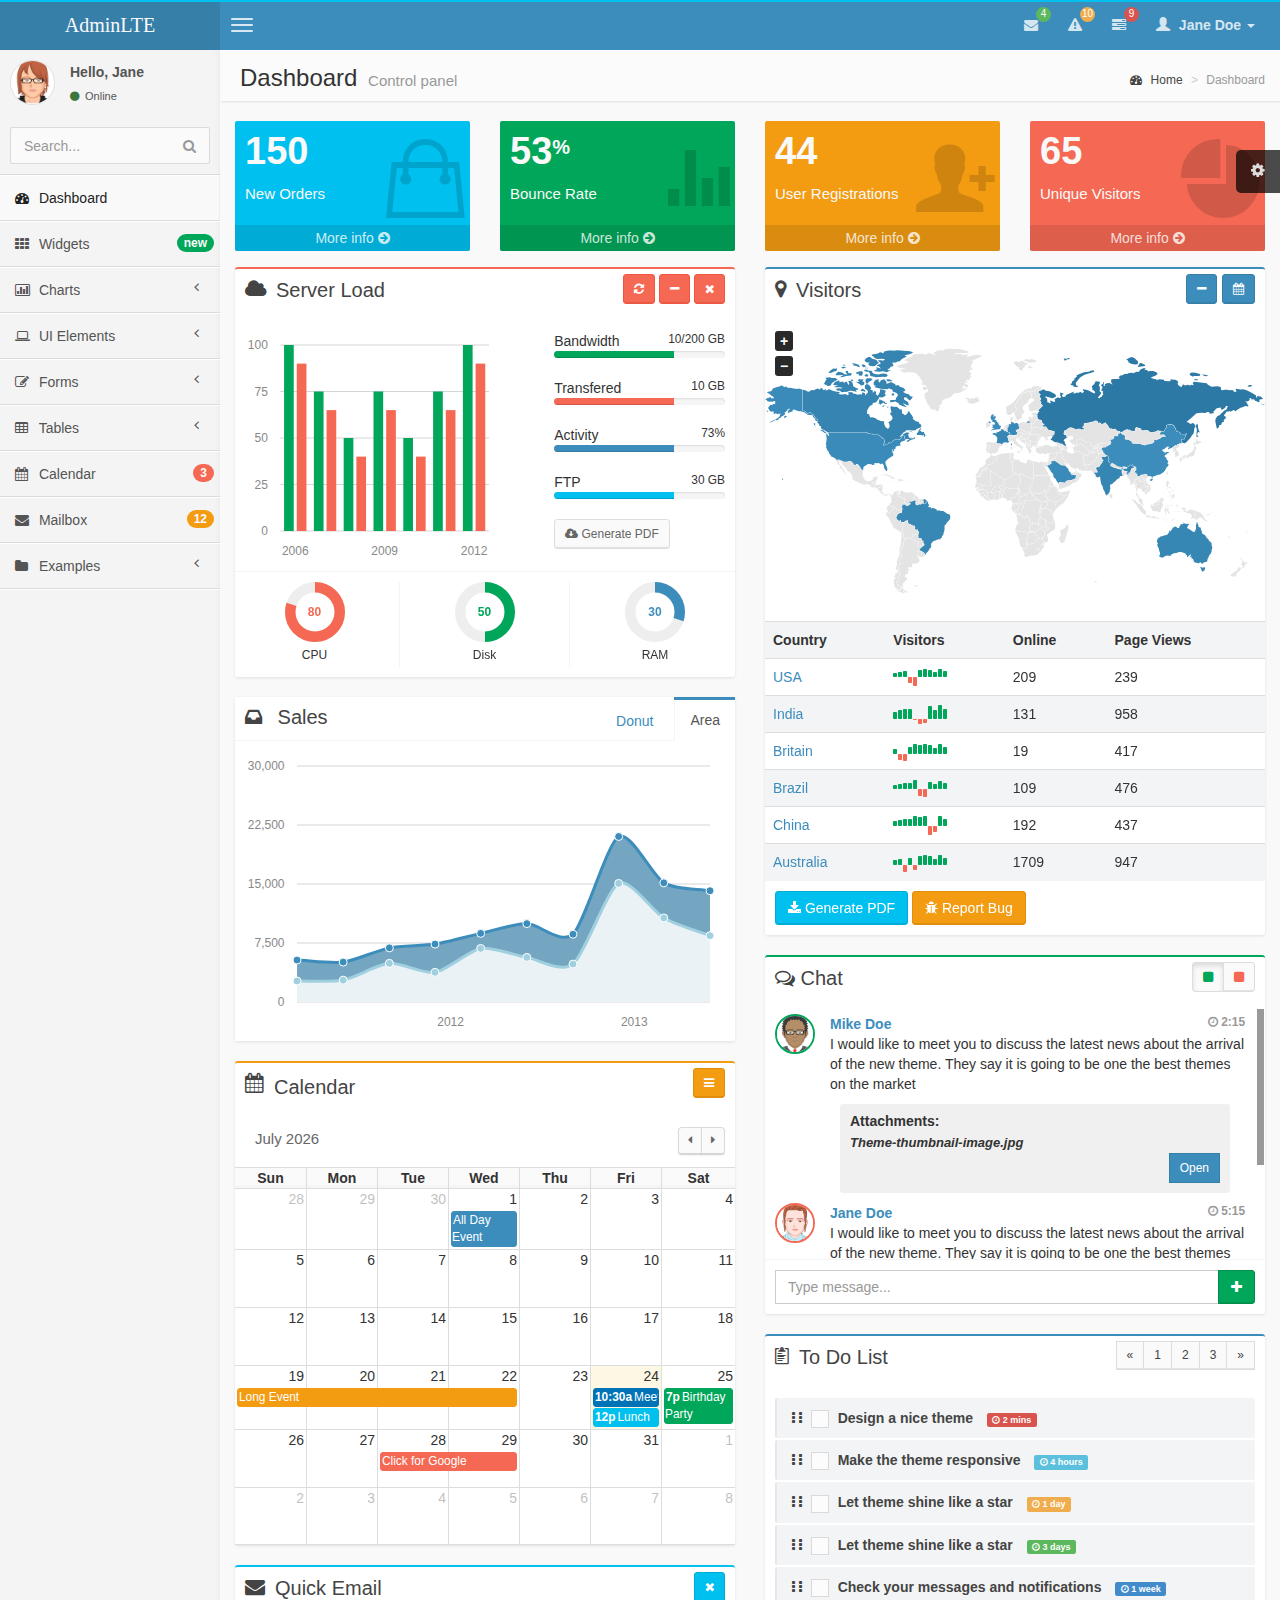
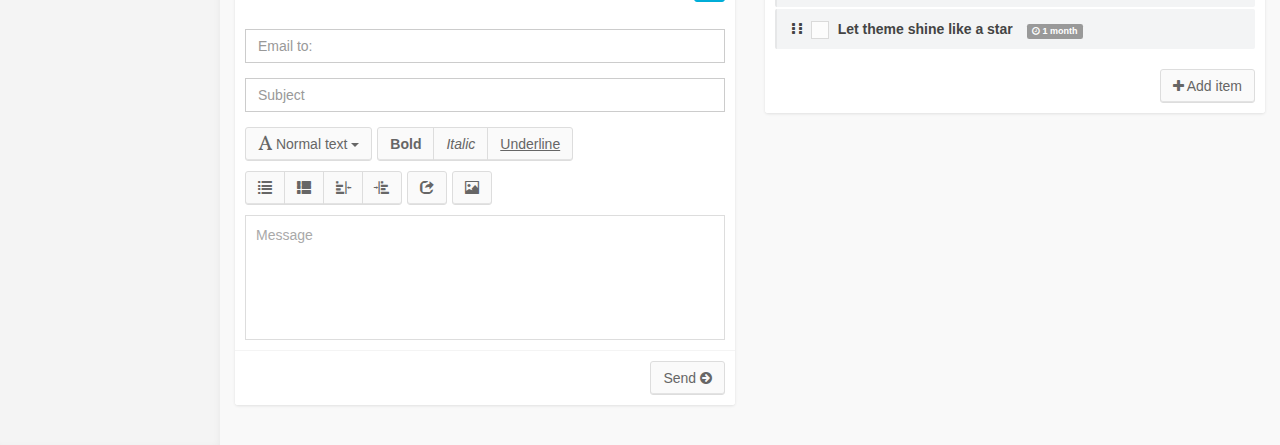
<file: PMFWebPlugin/WebContent/ALTE-template/index.html>
<!DOCTYPE html>
<html>
    <head>
        <meta charset="UTF-8">
        <title>AdminLTE | Dashboard</title>
        <meta content='width=device-width, initial-scale=1, maximum-scale=1, user-scalable=no' name='viewport'>
        <!-- bootstrap 3.0.2 -->
        <link href="css/bootstrap.min.css" rel="stylesheet" type="text/css" />
        <!-- font Awesome -->
        <link href="css/font-awesome.min.css" rel="stylesheet" type="text/css" />
        <!-- Ionicons -->
        <link href="css/ionicons.min.css" rel="stylesheet" type="text/css" />
        <!-- Morris chart -->
        <link href="css/morris/morris.css" rel="stylesheet" type="text/css" />
        <!-- jvectormap -->
        <link href="css/jvectormap/jquery-jvectormap-1.2.2.css" rel="stylesheet" type="text/css" />
        <!-- fullCalendar -->
        <link href="css/fullcalendar/fullcalendar.css" rel="stylesheet" type="text/css" />
        <!-- Daterange picker -->
        <link href="css/daterangepicker/daterangepicker-bs3.css" rel="stylesheet" type="text/css" />
        <!-- bootstrap wysihtml5 - text editor -->
        <link href="css/bootstrap-wysihtml5/bootstrap3-wysihtml5.min.css" rel="stylesheet" type="text/css" />
        <!-- Theme style -->
        <link href="css/AdminLTE.css" rel="stylesheet" type="text/css" />

        <!-- HTML5 Shim and Respond.js IE8 support of HTML5 elements and media queries -->
        <!-- WARNING: Respond.js doesn't work if you view the page via file:// -->
        <!--[if lt IE 9]>
          <script src="https://oss.maxcdn.com/libs/html5shiv/3.7.0/html5shiv.js"></script>
          <script src="https://oss.maxcdn.com/libs/respond.js/1.3.0/respond.min.js"></script>
        <![endif]-->
    </head>
    <body class="skin-blue">
        <!-- header logo: style can be found in header.less -->
        <header class="header">
            <a href="index.html" class="logo">
                <!-- Add the class icon to your logo image or logo icon to add the margining -->
                AdminLTE
            </a>
            <!-- Header Navbar: style can be found in header.less -->
            <nav class="navbar navbar-static-top" role="navigation">
                <!-- Sidebar toggle button-->
                <a href="#" class="navbar-btn sidebar-toggle" data-toggle="offcanvas" role="button">
                    <span class="sr-only">Toggle navigation</span>
                    <span class="icon-bar"></span>
                    <span class="icon-bar"></span>
                    <span class="icon-bar"></span>
                </a>
                <div class="navbar-right">
                    <ul class="nav navbar-nav">
                        <!-- Messages: style can be found in dropdown.less-->
                        <li class="dropdown messages-menu">
                            <a href="#" class="dropdown-toggle" data-toggle="dropdown">
                                <i class="fa fa-envelope"></i>
                                <span class="label label-success">4</span>
                            </a>
                            <ul class="dropdown-menu">
                                <li class="header">You have 4 messages</li>
                                <li>
                                    <!-- inner menu: contains the actual data -->
                                    <ul class="menu">
                                        <li><!-- start message -->
                                            <a href="#">
                                                <div class="pull-left">
                                                    <img src="img/avatar3.png" class="img-circle" alt="User Image"/>
                                                </div>
                                                <h4>
                                                    Support Team
                                                    <small><i class="fa fa-clock-o"></i> 5 mins</small>
                                                </h4>
                                                <p>Why not buy a new awesome theme?</p>
                                            </a>
                                        </li><!-- end message -->
                                        <li>
                                            <a href="#">
                                                <div class="pull-left">
                                                    <img src="img/avatar2.png" class="img-circle" alt="user image"/>
                                                </div>
                                                <h4>
                                                    AdminLTE Design Team
                                                    <small><i class="fa fa-clock-o"></i> 2 hours</small>
                                                </h4>
                                                <p>Why not buy a new awesome theme?</p>
                                            </a>
                                        </li>
                                        <li>
                                            <a href="#">
                                                <div class="pull-left">
                                                    <img src="img/avatar.png" class="img-circle" alt="user image"/>
                                                </div>
                                                <h4>
                                                    Developers
                                                    <small><i class="fa fa-clock-o"></i> Today</small>
                                                </h4>
                                                <p>Why not buy a new awesome theme?</p>
                                            </a>
                                        </li>
                                        <li>
                                            <a href="#">
                                                <div class="pull-left">
                                                    <img src="img/avatar2.png" class="img-circle" alt="user image"/>
                                                </div>
                                                <h4>
                                                    Sales Department
                                                    <small><i class="fa fa-clock-o"></i> Yesterday</small>
                                                </h4>
                                                <p>Why not buy a new awesome theme?</p>
                                            </a>
                                        </li>
                                        <li>
                                            <a href="#">
                                                <div class="pull-left">
                                                    <img src="img/avatar.png" class="img-circle" alt="user image"/>
                                                </div>
                                                <h4>
                                                    Reviewers
                                                    <small><i class="fa fa-clock-o"></i> 2 days</small>
                                                </h4>
                                                <p>Why not buy a new awesome theme?</p>
                                            </a>
                                        </li>
                                    </ul>
                                </li>
                                <li class="footer"><a href="#">See All Messages</a></li>
                            </ul>
                        </li>
                        <!-- Notifications: style can be found in dropdown.less -->
                        <li class="dropdown notifications-menu">
                            <a href="#" class="dropdown-toggle" data-toggle="dropdown">
                                <i class="fa fa-warning"></i>
                                <span class="label label-warning">10</span>
                            </a>
                            <ul class="dropdown-menu">
                                <li class="header">You have 10 notifications</li>
                                <li>
                                    <!-- inner menu: contains the actual data -->
                                    <ul class="menu">
                                        <li>
                                            <a href="#">
                                                <i class="ion ion-ios7-people info"></i> 5 new members joined today
                                            </a>
                                        </li>
                                        <li>
                                            <a href="#">
                                                <i class="fa fa-warning danger"></i> Very long description here that may not fit into the page and may cause design problems
                                            </a>
                                        </li>
                                        <li>
                                            <a href="#">
                                                <i class="fa fa-users warning"></i> 5 new members joined
                                            </a>
                                        </li>

                                        <li>
                                            <a href="#">
                                                <i class="ion ion-ios7-cart success"></i> 25 sales made
                                            </a>
                                        </li>
                                        <li>
                                            <a href="#">
                                                <i class="ion ion-ios7-person danger"></i> You changed your username
                                            </a>
                                        </li>
                                    </ul>
                                </li>
                                <li class="footer"><a href="#">View all</a></li>
                            </ul>
                        </li>
                        <!-- Tasks: style can be found in dropdown.less -->
                        <li class="dropdown tasks-menu">
                            <a href="#" class="dropdown-toggle" data-toggle="dropdown">
                                <i class="fa fa-tasks"></i>
                                <span class="label label-danger">9</span>
                            </a>
                            <ul class="dropdown-menu">
                                <li class="header">You have 9 tasks</li>
                                <li>
                                    <!-- inner menu: contains the actual data -->
                                    <ul class="menu">
                                        <li><!-- Task item -->
                                            <a href="#">
                                                <h3>
                                                    Design some buttons
                                                    <small class="pull-right">20%</small>
                                                </h3>
                                                <div class="progress xs">
                                                    <div class="progress-bar progress-bar-aqua" style="width: 20%" role="progressbar" aria-valuenow="20" aria-valuemin="0" aria-valuemax="100">
                                                        <span class="sr-only">20% Complete</span>
                                                    </div>
                                                </div>
                                            </a>
                                        </li><!-- end task item -->
                                        <li><!-- Task item -->
                                            <a href="#">
                                                <h3>
                                                    Create a nice theme
                                                    <small class="pull-right">40%</small>
                                                </h3>
                                                <div class="progress xs">
                                                    <div class="progress-bar progress-bar-green" style="width: 40%" role="progressbar" aria-valuenow="20" aria-valuemin="0" aria-valuemax="100">
                                                        <span class="sr-only">40% Complete</span>
                                                    </div>
                                                </div>
                                            </a>
                                        </li><!-- end task item -->
                                        <li><!-- Task item -->
                                            <a href="#">
                                                <h3>
                                                    Some task I need to do
                                                    <small class="pull-right">60%</small>
                                                </h3>
                                                <div class="progress xs">
                                                    <div class="progress-bar progress-bar-red" style="width: 60%" role="progressbar" aria-valuenow="20" aria-valuemin="0" aria-valuemax="100">
                                                        <span class="sr-only">60% Complete</span>
                                                    </div>
                                                </div>
                                            </a>
                                        </li><!-- end task item -->
                                        <li><!-- Task item -->
                                            <a href="#">
                                                <h3>
                                                    Make beautiful transitions
                                                    <small class="pull-right">80%</small>
                                                </h3>
                                                <div class="progress xs">
                                                    <div class="progress-bar progress-bar-yellow" style="width: 80%" role="progressbar" aria-valuenow="20" aria-valuemin="0" aria-valuemax="100">
                                                        <span class="sr-only">80% Complete</span>
                                                    </div>
                                                </div>
                                            </a>
                                        </li><!-- end task item -->
                                    </ul>
                                </li>
                                <li class="footer">
                                    <a href="#">View all tasks</a>
                                </li>
                            </ul>
                        </li>
                        <!-- User Account: style can be found in dropdown.less -->
                        <li class="dropdown user user-menu">
                            <a href="#" class="dropdown-toggle" data-toggle="dropdown">
                                <i class="glyphicon glyphicon-user"></i>
                                <span>Jane Doe <i class="caret"></i></span>
                            </a>
                            <ul class="dropdown-menu">
                                <!-- User image -->
                                <li class="user-header bg-light-blue">
                                    <img src="img/avatar3.png" class="img-circle" alt="User Image" />
                                    <p>
                                        Jane Doe - Web Developer
                                        <small>Member since Nov. 2012</small>
                                    </p>
                                </li>
                                <!-- Menu Body -->
                                <li class="user-body">
                                    <div class="col-xs-4 text-center">
                                        <a href="#">Followers</a>
                                    </div>
                                    <div class="col-xs-4 text-center">
                                        <a href="#">Sales</a>
                                    </div>
                                    <div class="col-xs-4 text-center">
                                        <a href="#">Friends</a>
                                    </div>
                                </li>
                                <!-- Menu Footer-->
                                <li class="user-footer">
                                    <div class="pull-left">
                                        <a href="#" class="btn btn-default btn-flat">Profile</a>
                                    </div>
                                    <div class="pull-right">
                                        <a href="#" class="btn btn-default btn-flat">Sign out</a>
                                    </div>
                                </li>
                            </ul>
                        </li>
                    </ul>
                </div>
            </nav>
        </header>
        <div class="wrapper row-offcanvas row-offcanvas-left">
            <!-- Left side column. contains the logo and sidebar -->
            <aside class="left-side sidebar-offcanvas">
                <!-- sidebar: style can be found in sidebar.less -->
                <section class="sidebar">
                    <!-- Sidebar user panel -->
                    <div class="user-panel">
                        <div class="pull-left image">
                            <img src="img/avatar3.png" class="img-circle" alt="User Image" />
                        </div>
                        <div class="pull-left info">
                            <p>Hello, Jane</p>

                            <a href="#"><i class="fa fa-circle text-success"></i> Online</a>
                        </div>
                    </div>
                    <!-- search form -->
                    <form action="#" method="get" class="sidebar-form">
                        <div class="input-group">
                            <input type="text" name="q" class="form-control" placeholder="Search..."/>
                            <span class="input-group-btn">
                                <button type='submit' name='seach' id='search-btn' class="btn btn-flat"><i class="fa fa-search"></i></button>
                            </span>
                        </div>
                    </form>
                    <!-- /.search form -->
                    <!-- sidebar menu: : style can be found in sidebar.less -->
                    <ul class="sidebar-menu">
                        <li class="active">
                            <a href="index.html">
                                <i class="fa fa-dashboard"></i> <span>Dashboard</span>
                            </a>
                        </li>
                        <li>
                            <a href="pages/widgets.html">
                                <i class="fa fa-th"></i> <span>Widgets</span> <small class="badge pull-right bg-green">new</small>
                            </a>
                        </li>
                        <li class="treeview">
                            <a href="#">
                                <i class="fa fa-bar-chart-o"></i>
                                <span>Charts</span>
                                <i class="fa fa-angle-left pull-right"></i>
                            </a>
                            <ul class="treeview-menu">
                                <li><a href="pages/charts/morris.html"><i class="fa fa-angle-double-right"></i> Morris</a></li>
                                <li><a href="pages/charts/flot.html"><i class="fa fa-angle-double-right"></i> Flot</a></li>
                                <li><a href="pages/charts/inline.html"><i class="fa fa-angle-double-right"></i> Inline charts</a></li>
                            </ul>
                        </li>
                        <li class="treeview">
                            <a href="#">
                                <i class="fa fa-laptop"></i>
                                <span>UI Elements</span>
                                <i class="fa fa-angle-left pull-right"></i>
                            </a>
                            <ul class="treeview-menu">
                                <li><a href="pages/UI/general.html"><i class="fa fa-angle-double-right"></i> General</a></li>
                                <li><a href="pages/UI/icons.html"><i class="fa fa-angle-double-right"></i> Icons</a></li>
                                <li><a href="pages/UI/buttons.html"><i class="fa fa-angle-double-right"></i> Buttons</a></li>
                                <li><a href="pages/UI/sliders.html"><i class="fa fa-angle-double-right"></i> Sliders</a></li>
                                <li><a href="pages/UI/timeline.html"><i class="fa fa-angle-double-right"></i> Timeline</a></li>
                            </ul>
                        </li>
                        <li class="treeview">
                            <a href="#">
                                <i class="fa fa-edit"></i> <span>Forms</span>
                                <i class="fa fa-angle-left pull-right"></i>
                            </a>
                            <ul class="treeview-menu">
                                <li><a href="pages/forms/general.html"><i class="fa fa-angle-double-right"></i> General Elements</a></li>
                                <li><a href="pages/forms/advanced.html"><i class="fa fa-angle-double-right"></i> Advanced Elements</a></li>
                                <li><a href="pages/forms/editors.html"><i class="fa fa-angle-double-right"></i> Editors</a></li>
                            </ul>
                        </li>
                        <li class="treeview">
                            <a href="#">
                                <i class="fa fa-table"></i> <span>Tables</span>
                                <i class="fa fa-angle-left pull-right"></i>
                            </a>
                            <ul class="treeview-menu">
                                <li><a href="pages/tables/simple.html"><i class="fa fa-angle-double-right"></i> Simple tables</a></li>
                                <li><a href="pages/tables/data.html"><i class="fa fa-angle-double-right"></i> Data tables</a></li>
                            </ul>
                        </li>
                        <li>
                            <a href="pages/calendar.html">
                                <i class="fa fa-calendar"></i> <span>Calendar</span>
                                <small class="badge pull-right bg-red">3</small>
                            </a>
                        </li>
                        <li>
                            <a href="pages/mailbox.html">
                                <i class="fa fa-envelope"></i> <span>Mailbox</span>
                                <small class="badge pull-right bg-yellow">12</small>
                            </a>
                        </li>
                        <li class="treeview">
                            <a href="#">
                                <i class="fa fa-folder"></i> <span>Examples</span>
                                <i class="fa fa-angle-left pull-right"></i>
                            </a>
                            <ul class="treeview-menu">
                                <li><a href="pages/examples/invoice.html"><i class="fa fa-angle-double-right"></i> Invoice</a></li>
                                <li><a href="pages/examples/login.html"><i class="fa fa-angle-double-right"></i> Login</a></li>
                                <li><a href="pages/examples/register.html"><i class="fa fa-angle-double-right"></i> Register</a></li>
                                <li><a href="pages/examples/lockscreen.html"><i class="fa fa-angle-double-right"></i> Lockscreen</a></li>
                                <li><a href="pages/examples/404.html"><i class="fa fa-angle-double-right"></i> 404 Error</a></li>
                                <li><a href="pages/examples/500.html"><i class="fa fa-angle-double-right"></i> 500 Error</a></li>
                                <li><a href="pages/examples/blank.html"><i class="fa fa-angle-double-right"></i> Blank Page</a></li>
                            </ul>
                        </li>
                    </ul>
                </section>
                <!-- /.sidebar -->
            </aside>

            <!-- Right side column. Contains the navbar and content of the page -->
            <aside class="right-side">
                <!-- Content Header (Page header) -->
                <section class="content-header">
                    <h1>
                        Dashboard
                        <small>Control panel</small>
                    </h1>
                    <ol class="breadcrumb">
                        <li><a href="#"><i class="fa fa-dashboard"></i> Home</a></li>
                        <li class="active">Dashboard</li>
                    </ol>
                </section>

                <!-- Main content -->
                <section class="content">

                    <!-- Small boxes (Stat box) -->
                    <div class="row">
                        <div class="col-lg-3 col-xs-6">
                            <!-- small box -->
                            <div class="small-box bg-aqua">
                                <div class="inner">
                                    <h3>
                                        150
                                    </h3>
                                    <p>
                                        New Orders
                                    </p>
                                </div>
                                <div class="icon">
                                    <i class="ion ion-bag"></i>
                                </div>
                                <a href="#" class="small-box-footer">
                                    More info <i class="fa fa-arrow-circle-right"></i>
                                </a>
                            </div>
                        </div><!-- ./col -->
                        <div class="col-lg-3 col-xs-6">
                            <!-- small box -->
                            <div class="small-box bg-green">
                                <div class="inner">
                                    <h3>
                                        53<sup style="font-size: 20px">%</sup>
                                    </h3>
                                    <p>
                                        Bounce Rate
                                    </p>
                                </div>
                                <div class="icon">
                                    <i class="ion ion-stats-bars"></i>
                                </div>
                                <a href="#" class="small-box-footer">
                                    More info <i class="fa fa-arrow-circle-right"></i>
                                </a>
                            </div>
                        </div><!-- ./col -->
                        <div class="col-lg-3 col-xs-6">
                            <!-- small box -->
                            <div class="small-box bg-yellow">
                                <div class="inner">
                                    <h3>
                                        44
                                    </h3>
                                    <p>
                                        User Registrations
                                    </p>
                                </div>
                                <div class="icon">
                                    <i class="ion ion-person-add"></i>
                                </div>
                                <a href="#" class="small-box-footer">
                                    More info <i class="fa fa-arrow-circle-right"></i>
                                </a>
                            </div>
                        </div><!-- ./col -->
                        <div class="col-lg-3 col-xs-6">
                            <!-- small box -->
                            <div class="small-box bg-red">
                                <div class="inner">
                                    <h3>
                                        65
                                    </h3>
                                    <p>
                                        Unique Visitors
                                    </p>
                                </div>
                                <div class="icon">
                                    <i class="ion ion-pie-graph"></i>
                                </div>
                                <a href="#" class="small-box-footer">
                                    More info <i class="fa fa-arrow-circle-right"></i>
                                </a>
                            </div>
                        </div><!-- ./col -->
                    </div><!-- /.row -->

                    <!-- top row -->
                    <div class="row">
                        <div class="col-xs-12 connectedSortable">
                            
                        </div><!-- /.col -->
                    </div>
                    <!-- /.row -->

                    <!-- Main row -->
                    <div class="row">
                        <!-- Left col -->
                        <section class="col-lg-6 connectedSortable"> 
                            <!-- Box (with bar chart) -->
                            <div class="box box-danger" id="loading-example">
                                <div class="box-header">
                                    <!-- tools box -->
                                    <div class="pull-right box-tools">
                                        <button class="btn btn-danger btn-sm refresh-btn" data-toggle="tooltip" title="Reload"><i class="fa fa-refresh"></i></button>
                                        <button class="btn btn-danger btn-sm" data-widget='collapse' data-toggle="tooltip" title="Collapse"><i class="fa fa-minus"></i></button>
                                        <button class="btn btn-danger btn-sm" data-widget='remove' data-toggle="tooltip" title="Remove"><i class="fa fa-times"></i></button>
                                    </div><!-- /. tools -->
                                    <i class="fa fa-cloud"></i>

                                    <h3 class="box-title">Server Load</h3>
                                </div><!-- /.box-header -->
                                <div class="box-body no-padding">
                                    <div class="row">
                                        <div class="col-sm-7">
                                            <!-- bar chart -->
                                            <div class="chart" id="bar-chart" style="height: 250px;"></div>
                                        </div>
                                        <div class="col-sm-5">
                                            <div class="pad">
                                                <!-- Progress bars -->
                                                <div class="clearfix">
                                                    <span class="pull-left">Bandwidth</span>
                                                    <small class="pull-right">10/200 GB</small>
                                                </div>
                                                <div class="progress xs">
                                                    <div class="progress-bar progress-bar-green" style="width: 70%;"></div>
                                                </div>

                                                <div class="clearfix">
                                                    <span class="pull-left">Transfered</span>
                                                    <small class="pull-right">10 GB</small>
                                                </div>
                                                <div class="progress xs">
                                                    <div class="progress-bar progress-bar-red" style="width: 70%;"></div>
                                                </div>

                                                <div class="clearfix">
                                                    <span class="pull-left">Activity</span>
                                                    <small class="pull-right">73%</small>
                                                </div>
                                                <div class="progress xs">
                                                    <div class="progress-bar progress-bar-light-blue" style="width: 70%;"></div>
                                                </div>

                                                <div class="clearfix">
                                                    <span class="pull-left">FTP</span>
                                                    <small class="pull-right">30 GB</small>
                                                </div>
                                                <div class="progress xs">
                                                    <div class="progress-bar progress-bar-aqua" style="width: 70%;"></div>
                                                </div>
                                                <!-- Buttons -->
                                                <p>
                                                    <button class="btn btn-default btn-sm"><i class="fa fa-cloud-download"></i> Generate PDF</button>
                                                </p>
                                            </div><!-- /.pad -->
                                        </div><!-- /.col -->
                                    </div><!-- /.row - inside box -->
                                </div><!-- /.box-body -->
                                <div class="box-footer">
                                    <div class="row">
                                        <div class="col-xs-4 text-center" style="border-right: 1px solid #f4f4f4">
                                            <input type="text" class="knob" data-readonly="true" value="80" data-width="60" data-height="60" data-fgColor="#f56954"/>
                                            <div class="knob-label">CPU</div>
                                        </div><!-- ./col -->
                                        <div class="col-xs-4 text-center" style="border-right: 1px solid #f4f4f4">
                                            <input type="text" class="knob" data-readonly="true" value="50" data-width="60" data-height="60" data-fgColor="#00a65a"/>
                                            <div class="knob-label">Disk</div>
                                        </div><!-- ./col -->
                                        <div class="col-xs-4 text-center">
                                            <input type="text" class="knob" data-readonly="true" value="30" data-width="60" data-height="60" data-fgColor="#3c8dbc"/>
                                            <div class="knob-label">RAM</div>
                                        </div><!-- ./col -->
                                    </div><!-- /.row -->
                                </div><!-- /.box-footer -->
                            </div><!-- /.box -->        
                            
                            <!-- Custom tabs (Charts with tabs)-->
                            <div class="nav-tabs-custom">
                                <!-- Tabs within a box -->
                                <ul class="nav nav-tabs pull-right">
                                    <li class="active"><a href="#revenue-chart" data-toggle="tab">Area</a></li>
                                    <li><a href="#sales-chart" data-toggle="tab">Donut</a></li>
                                    <li class="pull-left header"><i class="fa fa-inbox"></i> Sales</li>
                                </ul>
                                <div class="tab-content no-padding">
                                    <!-- Morris chart - Sales -->
                                    <div class="chart tab-pane active" id="revenue-chart" style="position: relative; height: 300px;"></div>
                                    <div class="chart tab-pane" id="sales-chart" style="position: relative; height: 300px;"></div>
                                </div>
                            </div><!-- /.nav-tabs-custom -->
                                                
                            <!-- Calendar -->
                            <div class="box box-warning">
                                <div class="box-header">
                                    <i class="fa fa-calendar"></i>
                                    <div class="box-title">Calendar</div>
                                    
                                    <!-- tools box -->
                                    <div class="pull-right box-tools">
                                        <!-- button with a dropdown -->
                                        <div class="btn-group">
                                            <button class="btn btn-warning btn-sm dropdown-toggle" data-toggle="dropdown"><i class="fa fa-bars"></i></button>
                                            <ul class="dropdown-menu pull-right" role="menu">
                                                <li><a href="#">Add new event</a></li>
                                                <li><a href="#">Clear events</a></li>
                                                <li class="divider"></li>
                                                <li><a href="#">View calendar</a></li>
                                            </ul>
                                        </div>
                                    </div><!-- /. tools -->                                    
                                </div><!-- /.box-header -->
                                <div class="box-body no-padding">
                                    <!--The calendar -->
                                    <div id="calendar"></div>
                                </div><!-- /.box-body -->
                            </div><!-- /.box -->

                            <!-- quick email widget -->
                            <div class="box box-info">
                                <div class="box-header">
                                    <i class="fa fa-envelope"></i>
                                    <h3 class="box-title">Quick Email</h3>
                                    <!-- tools box -->
                                    <div class="pull-right box-tools">
                                        <button class="btn btn-info btn-sm" data-widget="remove" data-toggle="tooltip" title="Remove"><i class="fa fa-times"></i></button>
                                    </div><!-- /. tools -->
                                </div>
                                <div class="box-body">
                                    <form action="#" method="post">
                                        <div class="form-group">
                                            <input type="email" class="form-control" name="emailto" placeholder="Email to:"/>
                                        </div>
                                        <div class="form-group">
                                            <input type="text" class="form-control" name="subject" placeholder="Subject"/>
                                        </div>
                                        <div>
                                            <textarea class="textarea" placeholder="Message" style="width: 100%; height: 125px; font-size: 14px; line-height: 18px; border: 1px solid #dddddd; padding: 10px;"></textarea>
                                        </div>
                                    </form>
                                </div>
                                <div class="box-footer clearfix">
                                    <button class="pull-right btn btn-default" id="sendEmail">Send <i class="fa fa-arrow-circle-right"></i></button>
                                </div>
                            </div>

                        </section><!-- /.Left col -->
                        <!-- right col (We are only adding the ID to make the widgets sortable)-->
                        <section class="col-lg-6 connectedSortable">
                            <!-- Map box -->
                            <div class="box box-primary">
                                <div class="box-header">
                                    <!-- tools box -->
                                    <div class="pull-right box-tools">                                        
                                        <button class="btn btn-primary btn-sm daterange pull-right" data-toggle="tooltip" title="Date range"><i class="fa fa-calendar"></i></button>
                                        <button class="btn btn-primary btn-sm pull-right" data-widget='collapse' data-toggle="tooltip" title="Collapse" style="margin-right: 5px;"><i class="fa fa-minus"></i></button>
                                    </div><!-- /. tools -->

                                    <i class="fa fa-map-marker"></i>
                                    <h3 class="box-title">
                                        Visitors
                                    </h3>
                                </div>
                                <div class="box-body no-padding">
                                    <div id="world-map" style="height: 300px;"></div>
                                    <div class="table-responsive">
                                        <!-- .table - Uses sparkline charts-->
                                        <table class="table table-striped">
                                            <tr>
                                                <th>Country</th>
                                                <th>Visitors</th>
                                                <th>Online</th>
                                                <th>Page Views</th>
                                            </tr>
                                            <tr>
                                                <td><a href="#">USA</a></td>
                                                <td><div id="sparkline-1"></div></td>
                                                <td>209</td>
                                                <td>239</td>
                                            </tr>
                                            <tr>
                                                <td><a href="#">India</a></td>
                                                <td><div id="sparkline-2"></div></td>
                                                <td>131</td>
                                                <td>958</td>
                                            </tr>
                                            <tr>
                                                <td><a href="#">Britain</a></td>
                                                <td><div id="sparkline-3"></div></td>
                                                <td>19</td>
                                                <td>417</td>
                                            </tr>
                                            <tr>
                                                <td><a href="#">Brazil</a></td>
                                                <td><div id="sparkline-4"></div></td>
                                                <td>109</td>
                                                <td>476</td>
                                            </tr>
                                            <tr>
                                                <td><a href="#">China</a></td>
                                                <td><div id="sparkline-5"></div></td>
                                                <td>192</td>
                                                <td>437</td>
                                            </tr>
                                            <tr>
                                                <td><a href="#">Australia</a></td>
                                                <td><div id="sparkline-6"></div></td>
                                                <td>1709</td>
                                                <td>947</td>
                                            </tr>
                                        </table><!-- /.table -->
                                    </div>
                                </div><!-- /.box-body-->
                                <div class="box-footer">
                                    <button class="btn btn-info"><i class="fa fa-download"></i> Generate PDF</button>
                                    <button class="btn btn-warning"><i class="fa fa-bug"></i> Report Bug</button>
                                </div>
                            </div>
                            <!-- /.box -->

                            <!-- Chat box -->
                            <div class="box box-success">
                                <div class="box-header">
                                    <h3 class="box-title"><i class="fa fa-comments-o"></i> Chat</h3>
                                    <div class="box-tools pull-right" data-toggle="tooltip" title="Status">
                                        <div class="btn-group" data-toggle="btn-toggle" >
                                            <button type="button" class="btn btn-default btn-sm active"><i class="fa fa-square text-green"></i></button>                                            
                                            <button type="button" class="btn btn-default btn-sm"><i class="fa fa-square text-red"></i></button>
                                        </div>
                                    </div>
                                </div>
                                <div class="box-body chat" id="chat-box">
                                    <!-- chat item -->
                                    <div class="item">
                                        <img src="img/avatar.png" alt="user image" class="online"/>
                                        <p class="message">
                                            <a href="#" class="name">
                                                <small class="text-muted pull-right"><i class="fa fa-clock-o"></i> 2:15</small>
                                                Mike Doe
                                            </a>
                                            I would like to meet you to discuss the latest news about
                                            the arrival of the new theme. They say it is going to be one the
                                            best themes on the market
                                        </p>
                                        <div class="attachment">
                                            <h4>Attachments:</h4>
                                            <p class="filename">
                                                Theme-thumbnail-image.jpg
                                            </p>
                                            <div class="pull-right">
                                                <button class="btn btn-primary btn-sm btn-flat">Open</button>
                                            </div>
                                        </div><!-- /.attachment -->
                                    </div><!-- /.item -->
                                    <!-- chat item -->
                                    <div class="item">
                                        <img src="img/avatar2.png" alt="user image" class="offline"/>
                                        <p class="message">
                                            <a href="#" class="name">
                                                <small class="text-muted pull-right"><i class="fa fa-clock-o"></i> 5:15</small>
                                                Jane Doe
                                            </a>
                                            I would like to meet you to discuss the latest news about
                                            the arrival of the new theme. They say it is going to be one the
                                            best themes on the market
                                        </p>
                                    </div><!-- /.item -->
                                    <!-- chat item -->
                                    <div class="item">
                                        <img src="img/avatar3.png" alt="user image" class="offline"/>
                                        <p class="message">
                                            <a href="#" class="name">
                                                <small class="text-muted pull-right"><i class="fa fa-clock-o"></i> 5:30</small>
                                                Susan Doe
                                            </a>
                                            I would like to meet you to discuss the latest news about
                                            the arrival of the new theme. They say it is going to be one the
                                            best themes on the market
                                        </p>
                                    </div><!-- /.item -->
                                </div><!-- /.chat -->
                                <div class="box-footer">
                                    <div class="input-group">
                                        <input class="form-control" placeholder="Type message..."/>
                                        <div class="input-group-btn">
                                            <button class="btn btn-success"><i class="fa fa-plus"></i></button>
                                        </div>
                                    </div>
                                </div>
                            </div><!-- /.box (chat box) -->

                            <!-- TO DO List -->
                            <div class="box box-primary">
                                <div class="box-header">
                                    <i class="ion ion-clipboard"></i>
                                    <h3 class="box-title">To Do List</h3>
                                    <div class="box-tools pull-right">
                                        <ul class="pagination pagination-sm inline">
                                            <li><a href="#">&laquo;</a></li>
                                            <li><a href="#">1</a></li>
                                            <li><a href="#">2</a></li>
                                            <li><a href="#">3</a></li>
                                            <li><a href="#">&raquo;</a></li>
                                        </ul>
                                    </div>
                                </div><!-- /.box-header -->
                                <div class="box-body">
                                    <ul class="todo-list">
                                        <li>
                                            <!-- drag handle -->
                                            <span class="handle">
                                                <i class="fa fa-ellipsis-v"></i>
                                                <i class="fa fa-ellipsis-v"></i>
                                            </span>  
                                            <!-- checkbox -->
                                            <input type="checkbox" value="" name=""/>                                            
                                            <!-- todo text -->
                                            <span class="text">Design a nice theme</span>
                                            <!-- Emphasis label -->
                                            <small class="label label-danger"><i class="fa fa-clock-o"></i> 2 mins</small>
                                            <!-- General tools such as edit or delete-->
                                            <div class="tools">
                                                <i class="fa fa-edit"></i>
                                                <i class="fa fa-trash-o"></i>
                                            </div>
                                        </li>
                                        <li>
                                            <span class="handle">
                                                <i class="fa fa-ellipsis-v"></i>
                                                <i class="fa fa-ellipsis-v"></i>
                                            </span>                                            
                                            <input type="checkbox" value="" name=""/>
                                            <span class="text">Make the theme responsive</span>
                                            <small class="label label-info"><i class="fa fa-clock-o"></i> 4 hours</small>
                                            <div class="tools">
                                                <i class="fa fa-edit"></i>
                                                <i class="fa fa-trash-o"></i>
                                            </div>
                                        </li>
                                        <li>
                                            <span class="handle">
                                                <i class="fa fa-ellipsis-v"></i>
                                                <i class="fa fa-ellipsis-v"></i>
                                            </span>
                                            <input type="checkbox" value="" name=""/>
                                            <span class="text">Let theme shine like a star</span>
                                            <small class="label label-warning"><i class="fa fa-clock-o"></i> 1 day</small>
                                            <div class="tools">
                                                <i class="fa fa-edit"></i>
                                                <i class="fa fa-trash-o"></i>
                                            </div>
                                        </li>
                                        <li>
                                            <span class="handle">
                                                <i class="fa fa-ellipsis-v"></i>
                                                <i class="fa fa-ellipsis-v"></i>
                                            </span>
                                            <input type="checkbox" value="" name=""/>
                                            <span class="text">Let theme shine like a star</span>
                                            <small class="label label-success"><i class="fa fa-clock-o"></i> 3 days</small>
                                            <div class="tools">
                                                <i class="fa fa-edit"></i>
                                                <i class="fa fa-trash-o"></i>
                                            </div>
                                        </li>
                                        <li>
                                            <span class="handle">
                                                <i class="fa fa-ellipsis-v"></i>
                                                <i class="fa fa-ellipsis-v"></i>
                                            </span>
                                            <input type="checkbox" value="" name=""/>
                                            <span class="text">Check your messages and notifications</span>
                                            <small class="label label-primary"><i class="fa fa-clock-o"></i> 1 week</small>
                                            <div class="tools">
                                                <i class="fa fa-edit"></i>
                                                <i class="fa fa-trash-o"></i>
                                            </div>
                                        </li>
                                        <li>
                                            <span class="handle">
                                                <i class="fa fa-ellipsis-v"></i>
                                                <i class="fa fa-ellipsis-v"></i>
                                            </span>
                                            <input type="checkbox" value="" name=""/>
                                            <span class="text">Let theme shine like a star</span>
                                            <small class="label label-default"><i class="fa fa-clock-o"></i> 1 month</small>
                                            <div class="tools">
                                                <i class="fa fa-edit"></i>
                                                <i class="fa fa-trash-o"></i>
                                            </div>
                                        </li>
                                    </ul>
                                </div><!-- /.box-body -->
                                <div class="box-footer clearfix no-border">
                                    <button class="btn btn-default pull-right"><i class="fa fa-plus"></i> Add item</button>
                                </div>
                            </div><!-- /.box -->

                        </section><!-- right col -->
                    </div><!-- /.row (main row) -->

                </section><!-- /.content -->
            </aside><!-- /.right-side -->
        </div><!-- ./wrapper -->

        <!-- add new calendar event modal -->


        <!-- jQuery 2.0.2 -->
        <script src="../jquery-2.1.0.js"></script>
        <!-- jQuery UI 1.10.3 -->
        <script src="js/jquery-ui-1.10.3.min.js" type="text/javascript"></script>
        <!-- Bootstrap -->
        <script src="js/bootstrap.min.js" type="text/javascript"></script>
        <!-- Morris.js charts -->
        <script src="../raphael.js"></script>
        <script src="js/plugins/morris/morris.min.js" type="text/javascript"></script>
        <!-- Sparkline -->
        <script src="js/plugins/sparkline/jquery.sparkline.min.js" type="text/javascript"></script>
        <!-- jvectormap -->
        <script src="js/plugins/jvectormap/jquery-jvectormap-1.2.2.min.js" type="text/javascript"></script>
        <script src="js/plugins/jvectormap/jquery-jvectormap-world-mill-en.js" type="text/javascript"></script>
        <!-- fullCalendar -->
        <script src="js/plugins/fullcalendar/fullcalendar.min.js" type="text/javascript"></script>
        <!-- jQuery Knob Chart -->
        <script src="js/plugins/jqueryKnob/jquery.knob.js" type="text/javascript"></script>
        <!-- daterangepicker -->
        <script src="js/plugins/daterangepicker/daterangepicker.js" type="text/javascript"></script>
        <!-- Bootstrap WYSIHTML5 -->
        <script src="js/plugins/bootstrap-wysihtml5/bootstrap3-wysihtml5.all.min.js" type="text/javascript"></script>
        <!-- iCheck -->
        <script src="js/plugins/iCheck/icheck.min.js" type="text/javascript"></script>

        <!-- AdminLTE App -->
        <script src="js/AdminLTE/app.js" type="text/javascript"></script>
        
        <!-- AdminLTE dashboard demo (This is only for demo purposes) -->
        <script src="js/AdminLTE/dashboard.js" type="text/javascript"></script>        

    </body>
</html>
</file>
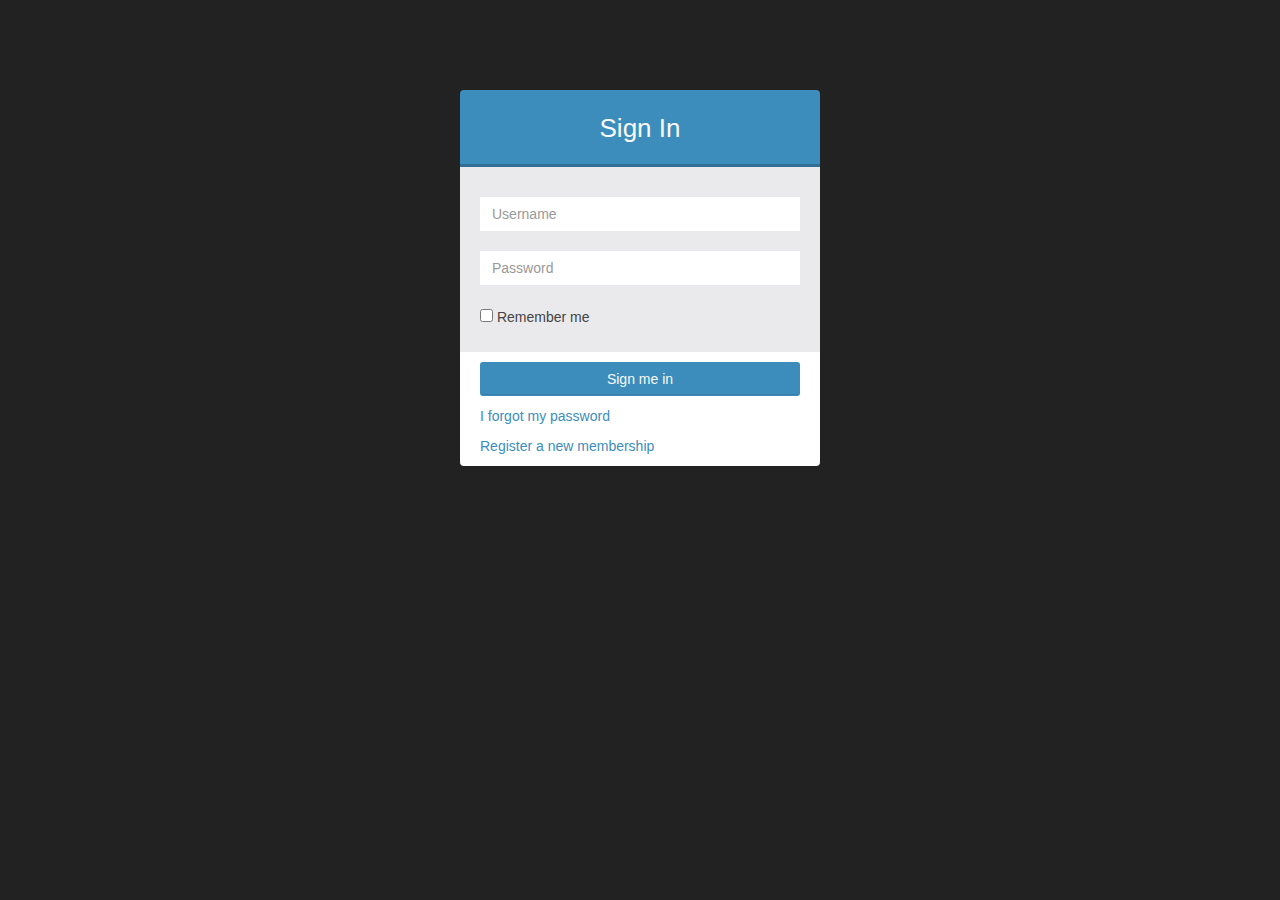
<file: PMFWebPlugin/WebContent/login.html>
<!DOCTYPE html>
<html class="bg-black">
    <head>
        <meta charset="UTF-8">
        <title>AdminLTE | Log in</title>
        <meta content='width=device-width, initial-scale=1, maximum-scale=1, user-scalable=no' name='viewport'>
        <!-- bootstrap 3.0.2 -->
        <link href="ALTE-template/css/bootstrap.min.css" rel="stylesheet" type="text/css" />
        <!-- font Awesome -->
        <link href="ALTE-template/css/font-awesome.min.css" rel="stylesheet" type="text/css" />
        <!-- Theme style -->
        <link href="ALTE-template/css/AdminLTE.css" rel="stylesheet" type="text/css" />

        <!-- HTML5 Shim and Respond.js IE8 support of HTML5 elements and media queries -->
        <!-- WARNING: Respond.js doesn't work if you view the page via file:// -->
        <!--[if lt IE 9]>
          <script src="https://oss.maxcdn.com/libs/html5shiv/3.7.0/html5shiv.js"></script>
          <script src="https://oss.maxcdn.com/libs/respond.js/1.3.0/respond.min.js"></script>
        <![endif]-->
    </head>
    <body class="bg-black">

        <div class="form-box" id="login-box">
            <div class="header bg-light-blue">Sign In</div>
            <form id="loginForm">
                <div class="body bg-gray">
                    <div class="form-group">
                        <input type="text" name="userid" class="form-control" placeholder="Username"/>
                    </div>
                    <div class="form-group">
                        <input type="password" name="password" class="form-control" placeholder="Password"/>
                    </div>          
                    <div class="form-group">
                        <input type="checkbox" name="remember_me"/> Remember me
                    </div>
                </div>
                <div class="footer">                                                               
                    <button type="button" class="btn bg-light-blue btn-block" onclick="login();">Sign me in</button>  
                    
                    <p><a href="#">I forgot my password</a></p>
                    
                    <a href="register.html" class="text-center">Register a new membership</a>
                </div>
            </form>

            <div class="margin text-center" style="display:none;">
                <span>Sign in using social networks</span>
                <br/>
                <button class="btn bg-light-blue btn-circle"><i class="fa fa-facebook"></i></button>
                <button class="btn bg-aqua btn-circle"><i class="fa fa-twitter"></i></button>
                <button class="btn bg-red btn-circle"><i class="fa fa-google-plus"></i></button>

            </div>
        </div>


        <!-- jQuery 2.0.2 -->
        <script src="jquery-2.1.0.js"></script>
        <!-- Bootstrap -->
        <script src="ALTE-template/js/bootstrap.min.js" type="text/javascript"></script>  
		
		<script>
			function login() {
				sessionStorage.setItem("userid", 0);
				window.location.href="admin.html";
			}
		</script>
    </body>
</html>
</file>
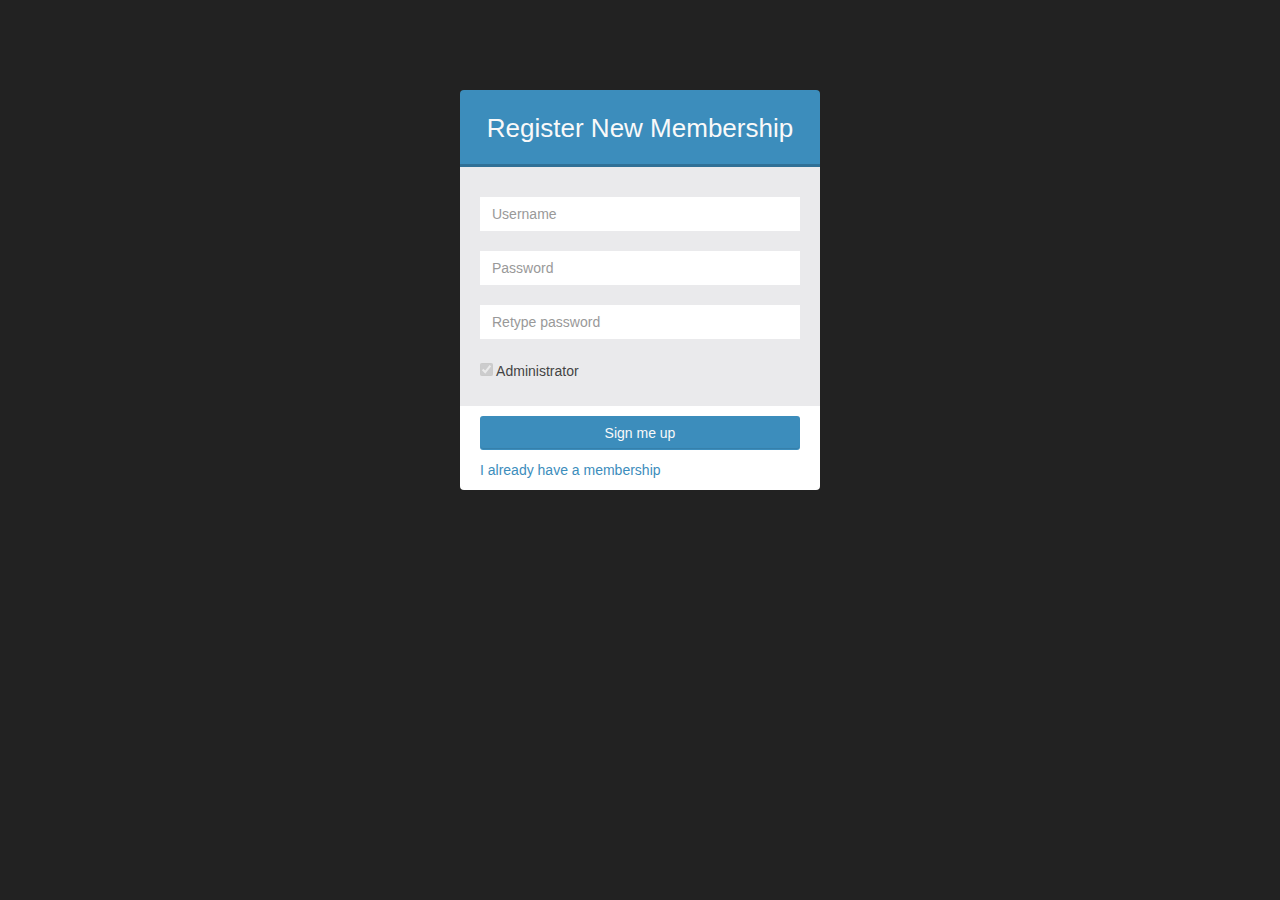
<file: PMFWebPlugin/WebContent/register.html>
<!DOCTYPE html>
<html class="bg-black">
    <head>
        <meta charset="UTF-8">
        <title>AdminLTE | Registration Page</title>
        <meta content='width=device-width, initial-scale=1, maximum-scale=1, user-scalable=no' name='viewport'>
        <!-- bootstrap 3.0.2 -->
        <link href="ALTE-template/css/bootstrap.min.css" rel="stylesheet" type="text/css" />
        <!-- font Awesome -->
        <link href="ALTE-template/css/font-awesome.min.css" rel="stylesheet" type="text/css" />
        <!-- Theme style -->
        <link href="ALTE-template/css/AdminLTE.css" rel="stylesheet" type="text/css" />

        <!-- HTML5 Shim and Respond.js IE8 support of HTML5 elements and media queries -->
        <!-- WARNING: Respond.js doesn't work if you view the page via file:// -->
        <!--[if lt IE 9]>
          <script src="https://oss.maxcdn.com/libs/html5shiv/3.7.0/html5shiv.js"></script>
          <script src="https://oss.maxcdn.com/libs/respond.js/1.3.0/respond.min.js"></script>
        <![endif]-->
    </head>
    <body class="bg-black">

        <div class="form-box" id="login-box">
            <div class="header bg-light-blue">Register New Membership</div>
            <form id="registerForm">
                <div class="body bg-gray">
                    <div class="form-group">
                        <input type="text" name="username" class="form-control" placeholder="Username"/>
                    </div>
                    <div class="form-group">
                        <input type="password" name="password" class="form-control" placeholder="Password"/>
                    </div>
                    <div class="form-group">
                        <input type="password" name="password2" class="form-control" placeholder="Retype password"/>
                    </div>
                    <div class="form-group">
                        <input type="checkbox" name="role" checked disabled/> Administrator
                    </div>
                </div>
                <div class="footer">                    

                    <button type="button" class="btn bg-light-blue btn-block">Sign me up</button>

                    <a href="login.html" class="text-center">I already have a membership</a>
                </div>
            </form>

            <div class="margin text-center" style="display:none;">
                <span>Register using social networks</span>
                <br/>
                <button class="btn bg-light-blue btn-circle"><i class="fa fa-facebook"></i></button>
                <button class="btn bg-aqua btn-circle"><i class="fa fa-twitter"></i></button>
                <button class="btn bg-red btn-circle"><i class="fa fa-google-plus"></i></button>

            </div>
        </div>


        <!-- jQuery 2.0.2 -->
        <script src="jquery-2.1.0.js"></script>
        <!-- Bootstrap -->
        <script src="ALTE-template/js/bootstrap.min.js" type="text/javascript"></script>  

    </body>
</html>
</file>
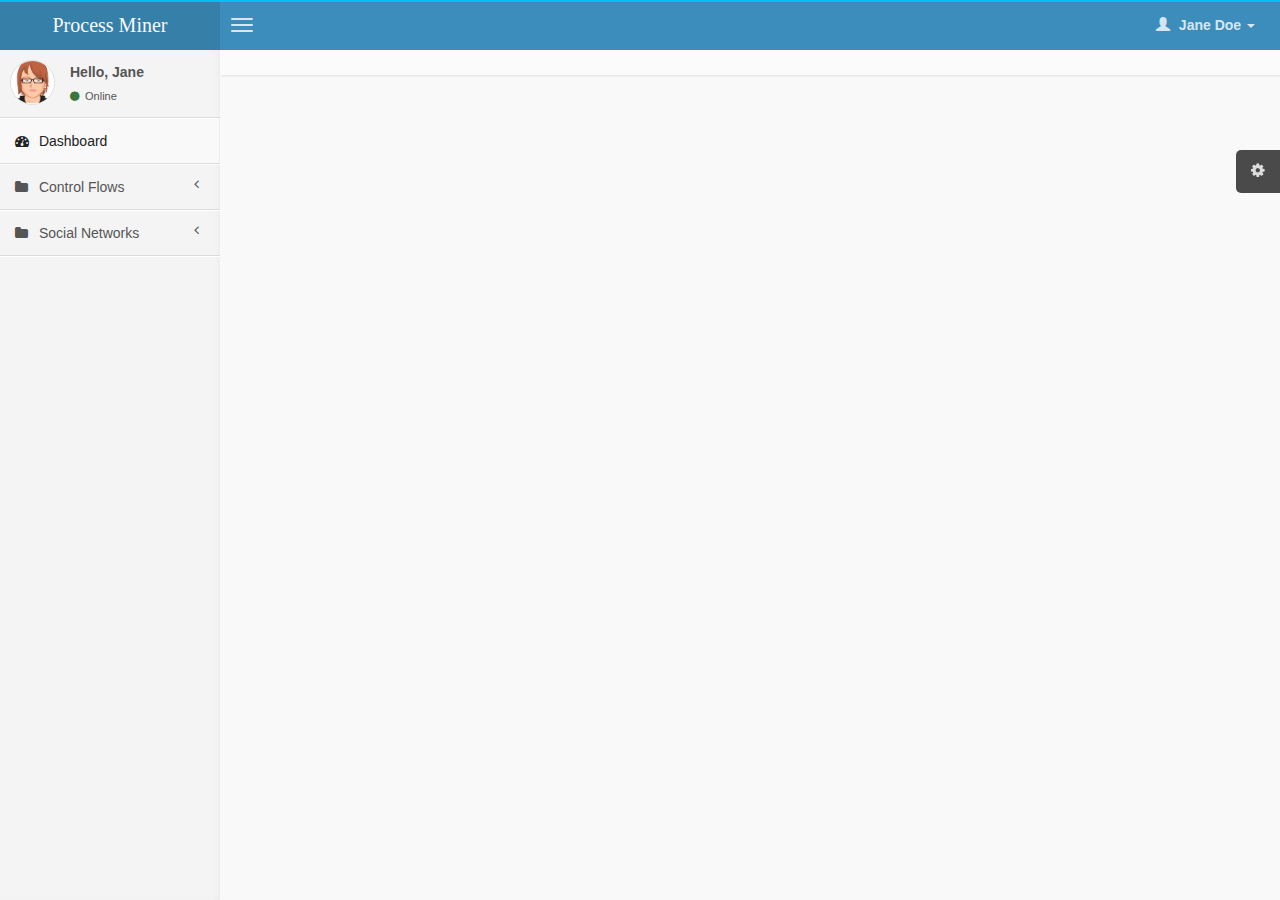
<file: PMFWebPlugin/WebContent/template.html>
<!DOCTYPE html>
<html>
    <head>
        <meta charset="UTF-8">
        <title>Template</title>
        <meta content='width=device-width, initial-scale=1, maximum-scale=1, user-scalable=no' name='viewport'>
        <!-- bootstrap 3.0.2 -->
        <link href="ALTE-template/css/bootstrap.min.css" rel="stylesheet" type="text/css" />
        <!-- font Awesome -->
        <link href="ALTE-template/css/font-awesome.min.css" rel="stylesheet" type="text/css" />
        <!-- Ionicons -->
        <link href="ALTE-template/css/ionicons.min.css" rel="stylesheet" type="text/css" />
        <!-- Theme style -->
        <link href="ALTE-template/css/AdminLTE.css" rel="stylesheet" type="text/css" />

        <!-- HTML5 Shim and Respond.js IE8 support of HTML5 elements and media queries -->
        <!-- WARNING: Respond.js doesn't work if you view the page via file:// -->
        <!--[if lt IE 9]>
          <script src="https://oss.maxcdn.com/libs/html5shiv/3.7.0/html5shiv.js"></script>
          <script src="https://oss.maxcdn.com/libs/respond.js/1.3.0/respond.min.js"></script>
        <![endif]-->
        
        <!-- <link rel="stylesheet" type="text/css" href="new/css/common.css" />
        <link rel="stylesheet" type="text/css" href="new/css/PNShow.css" /> -->
        
        <!-- jQuery 2.0.2 -->
        <script src="jquery-2.1.0.js"></script><!-- 
        <script type="text/javascript" src="d3.js"></script>
        <script type="text/javascript" src="highcharts/highcharts.js"></script>
		<script type="text/javascript" src="highcharts/highcharts-3d.js"></script>
		<script type="text/javascript" src="highcharts/modules/exporting.js"></script>
        <script type="text/javascript" src="new/js/alphaGet.js"></script>
        <script type="text/javascript" src="new/js/alphaShow.js"></script>
        <script type="text/javascript" src="new/js/commonShow.js"></script>
        <script type="text/javascript" src="new/js/summaryShow.js"></script> -->
    </head>
    <body class="skin-blue">
    	<script type="text/javascript">
        $(document).ready(function() {
        	/* var json = {logid : 0}; */
        	/* subshow(); */
        	/* getAlphaResults(json); */
        });

        </script>
        <!-- header logo: style can be found in header.less -->
        <header class="header">
            <a href="index.html" class="logo">
                <!-- Add the class icon to your logo image or logo icon to add the margining -->
                Process Miner
            </a>
            <!-- Header Navbar: style can be found in header.less -->
            <nav class="navbar navbar-static-top" role="navigation">
                <!-- Sidebar toggle button-->
                <a href="javascript:void(0)" class="navbar-btn sidebar-toggle" data-toggle="offcanvas" role="button">
                    <span class="sr-only">Toggle navigation</span>
                    <span class="icon-bar"></span>
                    <span class="icon-bar"></span>
                    <span class="icon-bar"></span>
                </a>
                <div class="navbar-right">
                    <ul class="nav navbar-nav">
                        <!-- User Account: style can be found in dropdown.less -->
                        <li class="dropdown user user-menu">
                            <a href="javascript:void(0)" class="dropdown-toggle" data-toggle="dropdown">
                                <i class="glyphicon glyphicon-user"></i>
                                <span>Jane Doe <i class="caret"></i></span>
                            </a>
                            <ul class="dropdown-menu">
                                <!-- User image -->
                                <li class="user-header bg-light-blue">
                                    <img src="ALTE-template/img/avatar3.png" class="img-circle" alt="User Image" />
                                    <p>
                                        Jane Doe - IBM
                                        <small>Data Analyst</small>
                                    </p>
                                </li>
                                <!-- Menu Footer-->
                                <li class="user-footer">
                                    <div class="pull-left">
                                        <a href="javascript:void(0)" class="btn btn-default btn-flat">Profile</a>
                                    </div>
                                    <div class="pull-right">
                                        <a href="javascript:void(0)" class="btn btn-default btn-flat">Sign out</a>
                                    </div>
                                </li>
                            </ul>
                        </li>
                    </ul>
                </div>
            </nav>
        </header>
        <div class="wrapper row-offcanvas row-offcanvas-left">
            <!-- Left side column. contains the logo and sidebar -->
            <aside class="left-side sidebar-offcanvas">                
                <!-- sidebar: style can be found in sidebar.less -->
                <section class="sidebar">
                    <!-- Sidebar user panel -->
                    <div class="user-panel">
                        <div class="pull-left image">
                            <img src="ALTE-template/img/avatar3.png" class="img-circle" alt="User Image" />
                        </div>
                        <div class="pull-left info">
                            <p>Hello, Jane</p>

                            <a href="javascript:void(0)"><i class="fa fa-circle text-success"></i> Online</a>
                        </div>
                    </div>
                    <!-- search form -->
                    <!-- <form action="#" method="get" class="sidebar-form">
                        <div class="input-group">
                            <input type="text" name="q" class="form-control" placeholder="Search..."/>
                            <span class="input-group-btn">
                                <button type='submit' name='seach' id='search-btn' class="btn btn-flat"><i class="fa fa-search"></i></button>
                            </span>
                        </div>
                    </form>  -->
                    <!-- /.search form -->
                    <!-- sidebar menu: : style can be found in sidebar.less -->
                    <ul class="sidebar-menu">
                        <li class="active">
                            <a href="index.html">
                                <i class="fa fa-dashboard"></i> <span>Dashboard</span>
                            </a>
                        </li>
                        <li class="treeview">
                            <a href="javascript:void(0)">
                                <i class="fa fa-folder"></i>
                                <span>Control Flows</span>
                                <i class="fa fa-angle-left pull-right"></i>
                            </a>
                            <ul class="treeview-menu">
                                <!-- <li><a href="javascript:void(0);" onclick="alphaplus()"><i class="fa fa-angle-double-right"></i> Alpha+ Algorithm</a></li> -->
                                <li><a href="alphaplus.html"><i class="fa fa-angle-double-right"></i> Alpha+ Algorithm</a></li>
                            </ul>
                        </li>
                        <li class="treeview">
                            <a href="javascript:void(0)">
                                <i class="fa fa-folder"></i>
                                <span>Social Networks</span>
                                <i class="fa fa-angle-left pull-right"></i>
                            </a>
                            <ul class="treeview-menu">
                                <!-- <li><a href="javascript:void(0);" onclick="how()"><i class="fa fa-angle-double-right"></i> Handover of Work Metrics</a></li> -->
                                <li><a href="how.html"><i class="fa fa-angle-double-right"></i> Handover of Work Metrics</a></li>
                            </ul>
                        </li>
                    </ul>
                </section>
                <!-- /.sidebar -->
            </aside>

            <!-- Right side column. Contains the navbar and content of the page -->
            <aside class="right-side">                
                <!-- Content Header (Page header) -->
                <section class="content-header">
                    
                </section>

                <!-- Main content -->
                <section class="content">
                    

                </section><!-- /.content -->
            </aside><!-- /.right-side -->
        </div><!-- ./wrapper -->


        <script src="ALTE-template/js/jquery-ui-1.10.3.min.js" type="text/javascript"></script>
        <!-- Bootstrap -->
        <script src="ALTE-template/js/bootstrap.min.js" type="text/javascript"></script>
        <!-- Morris.js charts -->
        <script src="raphael.js"></script>
        <script src="ALTE-template/js/plugins/morris/morris.min.js" type="text/javascript"></script>
        <!-- Sparkline -->
        <script src="ALTE-template/js/plugins/sparkline/jquery.sparkline.min.js" type="text/javascript"></script>
        <!-- jvectormap -->
        <script src="ALTE-template/js/plugins/jvectormap/jquery-jvectormap-1.2.2.min.js" type="text/javascript"></script>
        <script src="ALTE-template/js/plugins/jvectormap/jquery-jvectormap-world-mill-en.js" type="text/javascript"></script>
        <!-- fullCalendar -->
        <script src="ALTE-template/js/plugins/fullcalendar/fullcalendar.min.js" type="text/javascript"></script>
        <!-- jQuery Knob Chart -->
        <script src="ALTE-template/js/plugins/jqueryKnob/jquery.knob.js" type="text/javascript"></script>
        <!-- daterangepicker -->
        <script src="ALTE-template/js/plugins/daterangepicker/daterangepicker.js" type="text/javascript"></script>
        <!-- Bootstrap WYSIHTML5 -->
        <script src="ALTE-template/js/plugins/bootstrap-wysihtml5/bootstrap3-wysihtml5.all.min.js" type="text/javascript"></script>
        <!-- iCheck -->
        <script src="ALTE-template/js/plugins/iCheck/icheck.min.js" type="text/javascript"></script>

        <!-- AdminLTE App -->
        <script src="ALTE-template/js/AdminLTE/app.js" type="text/javascript"></script>
        
        <script type="text/javascript">
        
        </script>       
    </body>
</html>
</file>
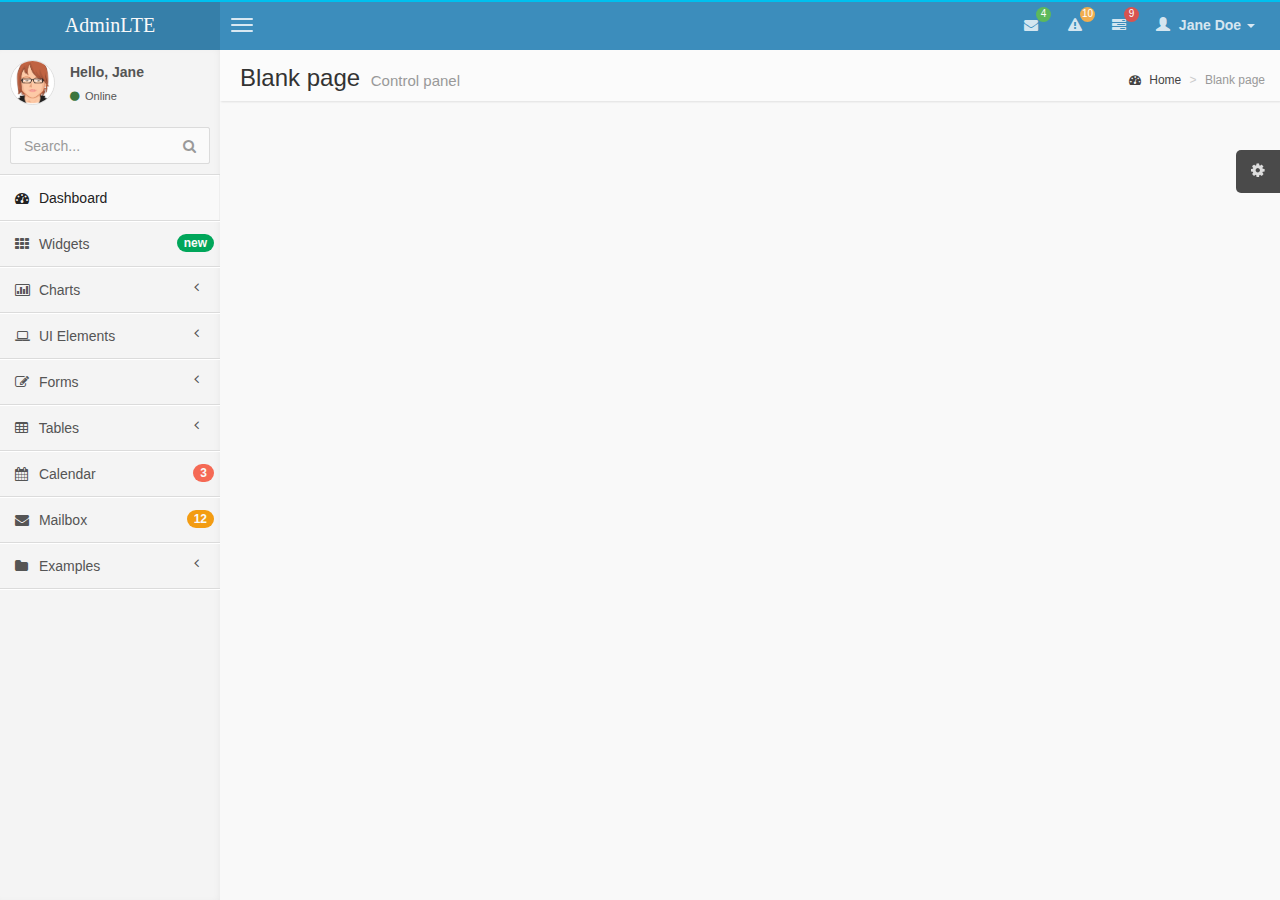
<file: PMFWebPlugin/WebContent/ALTE-template/empty.html>
<!DOCTYPE html>
<html>
    <head>
        <meta charset="UTF-8">
        <title>AdminLTE | Dashboard</title>
        <meta content='width=device-width, initial-scale=1, maximum-scale=1, user-scalable=no' name='viewport'>
        <!-- bootstrap 3.0.2 -->
        <link href="css/bootstrap.min.css" rel="stylesheet" type="text/css" />
        <!-- font Awesome -->
        <link href="css/font-awesome.min.css" rel="stylesheet" type="text/css" />
        <!-- Ionicons -->
        <link href="css/ionicons.min.css" rel="stylesheet" type="text/css" />
        <!-- Theme style -->
        <link href="css/AdminLTE.css" rel="stylesheet" type="text/css" />

        <!-- HTML5 Shim and Respond.js IE8 support of HTML5 elements and media queries -->
        <!-- WARNING: Respond.js doesn't work if you view the page via file:// -->
        <!--[if lt IE 9]>
          <script src="https://oss.maxcdn.com/libs/html5shiv/3.7.0/html5shiv.js"></script>
          <script src="https://oss.maxcdn.com/libs/respond.js/1.3.0/respond.min.js"></script>
        <![endif]-->
    </head>
    <body class="skin-blue">
        <!-- header logo: style can be found in header.less -->
        <header class="header">
            <a href="index.html" class="logo">
                <!-- Add the class icon to your logo image or logo icon to add the margining -->
                AdminLTE
            </a>
            <!-- Header Navbar: style can be found in header.less -->
            <nav class="navbar navbar-static-top" role="navigation">
                <!-- Sidebar toggle button-->
                <a href="#" class="navbar-btn sidebar-toggle" data-toggle="offcanvas" role="button">
                    <span class="sr-only">Toggle navigation</span>
                    <span class="icon-bar"></span>
                    <span class="icon-bar"></span>
                    <span class="icon-bar"></span>
                </a>
                <div class="navbar-right">
                    <ul class="nav navbar-nav">
                        <!-- Messages: style can be found in dropdown.less-->
                        <li class="dropdown messages-menu">
                            <a href="#" class="dropdown-toggle" data-toggle="dropdown">
                                <i class="fa fa-envelope"></i>
                                <span class="label label-success">4</span>
                            </a>
                            <ul class="dropdown-menu">
                                <li class="header">You have 4 messages</li>
                                <li>
                                    <!-- inner menu: contains the actual data -->
                                    <ul class="menu">
                                        <li><!-- start message -->
                                            <a href="#">
                                                <div class="pull-left">
                                                    <img src="img/avatar3.png" class="img-circle" alt="User Image"/>
                                                </div>
                                                <h4>
                                                    Support Team
                                                    <small><i class="fa fa-clock-o"></i> 5 mins</small>
                                                </h4>
                                                <p>Why not buy a new awesome theme?</p>
                                            </a>
                                        </li><!-- end message -->
                                        <li>
                                            <a href="#">
                                                <div class="pull-left">
                                                    <img src="img/avatar2.png" class="img-circle" alt="user image"/>
                                                </div>
                                                <h4>
                                                    AdminLTE Design Team
                                                    <small><i class="fa fa-clock-o"></i> 2 hours</small>
                                                </h4>
                                                <p>Why not buy a new awesome theme?</p>
                                            </a>
                                        </li>
                                        <li>
                                            <a href="#">
                                                <div class="pull-left">
                                                    <img src="img/avatar.png" class="img-circle" alt="user image"/>
                                                </div>
                                                <h4>
                                                    Developers
                                                    <small><i class="fa fa-clock-o"></i> Today</small>
                                                </h4>
                                                <p>Why not buy a new awesome theme?</p>
                                            </a>
                                        </li>
                                        <li>
                                            <a href="#">
                                                <div class="pull-left">
                                                    <img src="img/avatar2.png" class="img-circle" alt="user image"/>
                                                </div>
                                                <h4>
                                                    Sales Department
                                                    <small><i class="fa fa-clock-o"></i> Yesterday</small>
                                                </h4>
                                                <p>Why not buy a new awesome theme?</p>
                                            </a>
                                        </li>
                                        <li>
                                            <a href="#">
                                                <div class="pull-left">
                                                    <img src="img/avatar.png" class="img-circle" alt="user image"/>
                                                </div>
                                                <h4>
                                                    Reviewers
                                                    <small><i class="fa fa-clock-o"></i> 2 days</small>
                                                </h4>
                                                <p>Why not buy a new awesome theme?</p>
                                            </a>
                                        </li>
                                    </ul>
                                </li>
                                <li class="footer"><a href="#">See All Messages</a></li>
                            </ul>
                        </li>
                        <!-- Notifications: style can be found in dropdown.less -->
                        <li class="dropdown notifications-menu">
                            <a href="#" class="dropdown-toggle" data-toggle="dropdown">
                                <i class="fa fa-warning"></i>
                                <span class="label label-warning">10</span>
                            </a>
                            <ul class="dropdown-menu">
                                <li class="header">You have 10 notifications</li>
                                <li>
                                    <!-- inner menu: contains the actual data -->
                                    <ul class="menu">
                                        <li>
                                            <a href="#">
                                                <i class="ion ion-ios7-people info"></i> 5 new members joined today
                                            </a>
                                        </li>
                                        <li>
                                            <a href="#">
                                                <i class="fa fa-warning danger"></i> Very long description here that may not fit into the page and may cause design problems
                                            </a>
                                        </li>
                                        <li>
                                            <a href="#">
                                                <i class="fa fa-users warning"></i> 5 new members joined
                                            </a>
                                        </li>

                                        <li>
                                            <a href="#">
                                                <i class="ion ion-ios7-cart success"></i> 25 sales made
                                            </a>
                                        </li>
                                        <li>
                                            <a href="#">
                                                <i class="ion ion-ios7-person danger"></i> You changed your username
                                            </a>
                                        </li>
                                    </ul>
                                </li>
                                <li class="footer"><a href="#">View all</a></li>
                            </ul>
                        </li>
                        <!-- Tasks: style can be found in dropdown.less -->
                        <li class="dropdown tasks-menu">
                            <a href="#" class="dropdown-toggle" data-toggle="dropdown">
                                <i class="fa fa-tasks"></i>
                                <span class="label label-danger">9</span>
                            </a>
                            <ul class="dropdown-menu">
                                <li class="header">You have 9 tasks</li>
                                <li>
                                    <!-- inner menu: contains the actual data -->
                                    <ul class="menu">
                                        <li><!-- Task item -->
                                            <a href="#">
                                                <h3>
                                                    Design some buttons
                                                    <small class="pull-right">20%</small>
                                                </h3>
                                                <div class="progress xs">
                                                    <div class="progress-bar progress-bar-aqua" style="width: 20%" role="progressbar" aria-valuenow="20" aria-valuemin="0" aria-valuemax="100">
                                                        <span class="sr-only">20% Complete</span>
                                                    </div>
                                                </div>
                                            </a>
                                        </li><!-- end task item -->
                                        <li><!-- Task item -->
                                            <a href="#">
                                                <h3>
                                                    Create a nice theme
                                                    <small class="pull-right">40%</small>
                                                </h3>
                                                <div class="progress xs">
                                                    <div class="progress-bar progress-bar-green" style="width: 40%" role="progressbar" aria-valuenow="20" aria-valuemin="0" aria-valuemax="100">
                                                        <span class="sr-only">40% Complete</span>
                                                    </div>
                                                </div>
                                            </a>
                                        </li><!-- end task item -->
                                        <li><!-- Task item -->
                                            <a href="#">
                                                <h3>
                                                    Some task I need to do
                                                    <small class="pull-right">60%</small>
                                                </h3>
                                                <div class="progress xs">
                                                    <div class="progress-bar progress-bar-red" style="width: 60%" role="progressbar" aria-valuenow="20" aria-valuemin="0" aria-valuemax="100">
                                                        <span class="sr-only">60% Complete</span>
                                                    </div>
                                                </div>
                                            </a>
                                        </li><!-- end task item -->
                                        <li><!-- Task item -->
                                            <a href="#">
                                                <h3>
                                                    Make beautiful transitions
                                                    <small class="pull-right">80%</small>
                                                </h3>
                                                <div class="progress xs">
                                                    <div class="progress-bar progress-bar-yellow" style="width: 80%" role="progressbar" aria-valuenow="20" aria-valuemin="0" aria-valuemax="100">
                                                        <span class="sr-only">80% Complete</span>
                                                    </div>
                                                </div>
                                            </a>
                                        </li><!-- end task item -->
                                    </ul>
                                </li>
                                <li class="footer">
                                    <a href="#">View all tasks</a>
                                </li>
                            </ul>
                        </li>
                        <!-- User Account: style can be found in dropdown.less -->
                        <li class="dropdown user user-menu">
                            <a href="#" class="dropdown-toggle" data-toggle="dropdown">
                                <i class="glyphicon glyphicon-user"></i>
                                <span>Jane Doe <i class="caret"></i></span>
                            </a>
                            <ul class="dropdown-menu">
                                <!-- User image -->
                                <li class="user-header bg-light-blue">
                                    <img src="img/avatar3.png" class="img-circle" alt="User Image" />
                                    <p>
                                        Jane Doe - Web Developer
                                        <small>Member since Nov. 2012</small>
                                    </p>
                                </li>
                                <!-- Menu Body -->
                                <li class="user-body">
                                    <div class="col-xs-4 text-center">
                                        <a href="#">Followers</a>
                                    </div>
                                    <div class="col-xs-4 text-center">
                                        <a href="#">Sales</a>
                                    </div>
                                    <div class="col-xs-4 text-center">
                                        <a href="#">Friends</a>
                                    </div>
                                </li>
                                <!-- Menu Footer-->
                                <li class="user-footer">
                                    <div class="pull-left">
                                        <a href="#" class="btn btn-default btn-flat">Profile</a>
                                    </div>
                                    <div class="pull-right">
                                        <a href="#" class="btn btn-default btn-flat">Sign out</a>
                                    </div>
                                </li>
                            </ul>
                        </li>
                    </ul>
                </div>
            </nav>
        </header>
        <div class="wrapper row-offcanvas row-offcanvas-left">
            <!-- Left side column. contains the logo and sidebar -->
            <aside class="left-side sidebar-offcanvas">                
                <!-- sidebar: style can be found in sidebar.less -->
                <section class="sidebar">
                    <!-- Sidebar user panel -->
                    <div class="user-panel">
                        <div class="pull-left image">
                            <img src="img/avatar3.png" class="img-circle" alt="User Image" />
                        </div>
                        <div class="pull-left info">
                            <p>Hello, Jane</p>

                            <a href="#"><i class="fa fa-circle text-success"></i> Online</a>
                        </div>
                    </div>
                    <!-- search form -->
                    <form action="#" method="get" class="sidebar-form">
                        <div class="input-group">
                            <input type="text" name="q" class="form-control" placeholder="Search..."/>
                            <span class="input-group-btn">
                                <button type='submit' name='seach' id='search-btn' class="btn btn-flat"><i class="fa fa-search"></i></button>
                            </span>
                        </div>
                    </form>
                    <!-- /.search form -->
                    <!-- sidebar menu: : style can be found in sidebar.less -->
                    <ul class="sidebar-menu">
                        <li class="active">
                            <a href="index.html">
                                <i class="fa fa-dashboard"></i> <span>Dashboard</span>
                            </a>
                        </li>
                        <li>
                            <a href="pages/widgets.html">
                                <i class="fa fa-th"></i> <span>Widgets</span> <small class="badge pull-right bg-green">new</small>
                            </a>
                        </li>
                        <li class="treeview">
                            <a href="#">
                                <i class="fa fa-bar-chart-o"></i>
                                <span>Charts</span>
                                <i class="fa fa-angle-left pull-right"></i>
                            </a>
                            <ul class="treeview-menu">
                                <li><a href="pages/charts/morris.html"><i class="fa fa-angle-double-right"></i> Morris</a></li>
                                <li><a href="pages/charts/flot.html"><i class="fa fa-angle-double-right"></i> Flot</a></li>
                                <li><a href="pages/charts/inline.html"><i class="fa fa-angle-double-right"></i> Inline charts</a></li>
                            </ul>
                        </li>
                        <li class="treeview">
                            <a href="#">
                                <i class="fa fa-laptop"></i>
                                <span>UI Elements</span>
                                <i class="fa fa-angle-left pull-right"></i>
                            </a>
                            <ul class="treeview-menu">
                                <li><a href="pages/UI/general.html"><i class="fa fa-angle-double-right"></i> General</a></li>
                                <li><a href="pages/UI/icons.html"><i class="fa fa-angle-double-right"></i> Icons</a></li>
                                <li><a href="pages/UI/buttons.html"><i class="fa fa-angle-double-right"></i> Buttons</a></li>
                                <li><a href="pages/UI/sliders.html"><i class="fa fa-angle-double-right"></i> Sliders</a></li>
                                <li><a href="pages/UI/timeline.html"><i class="fa fa-angle-double-right"></i> Timeline</a></li>
                            </ul>
                        </li>
                        <li class="treeview">
                            <a href="#">
                                <i class="fa fa-edit"></i> <span>Forms</span>
                                <i class="fa fa-angle-left pull-right"></i>
                            </a>
                            <ul class="treeview-menu">
                                <li><a href="pages/forms/general.html"><i class="fa fa-angle-double-right"></i> General Elements</a></li>
                                <li><a href="pages/forms/advanced.html"><i class="fa fa-angle-double-right"></i> Advanced Elements</a></li>
                                <li><a href="pages/forms/editors.html"><i class="fa fa-angle-double-right"></i> Editors</a></li>                                
                            </ul>
                        </li>
                        <li class="treeview">
                            <a href="#">
                                <i class="fa fa-table"></i> <span>Tables</span>
                                <i class="fa fa-angle-left pull-right"></i>
                            </a>
                            <ul class="treeview-menu">
                                <li><a href="pages/tables/simple.html"><i class="fa fa-angle-double-right"></i> Simple tables</a></li>
                                <li><a href="pages/tables/data.html"><i class="fa fa-angle-double-right"></i> Data tables</a></li>
                            </ul>
                        </li>
                        <li>
                            <a href="pages/calendar.html">
                                <i class="fa fa-calendar"></i> <span>Calendar</span>
                                <small class="badge pull-right bg-red">3</small>
                            </a>
                        </li>
                        <li>
                            <a href="pages/mailbox.html">
                                <i class="fa fa-envelope"></i> <span>Mailbox</span>
                                <small class="badge pull-right bg-yellow">12</small>
                            </a>
                        </li>
                        <li class="treeview">
                            <a href="#">
                                <i class="fa fa-folder"></i> <span>Examples</span>
                                <i class="fa fa-angle-left pull-right"></i>
                            </a>
                            <ul class="treeview-menu">
                                <li><a href="pages/examples/invoice.html"><i class="fa fa-angle-double-right"></i> Invoice</a></li>
                                <li><a href="pages/examples/login.html"><i class="fa fa-angle-double-right"></i> Login</a></li>
                                <li><a href="pages/examples/register.html"><i class="fa fa-angle-double-right"></i> Register</a></li>
                                <li><a href="pages/examples/lockscreen.html"><i class="fa fa-angle-double-right"></i> Lockscreen</a></li>
                                <li><a href="pages/examples/404.html"><i class="fa fa-angle-double-right"></i> 404 Error</a></li>
                                <li><a href="pages/examples/500.html"><i class="fa fa-angle-double-right"></i> 500 Error</a></li>                                
                                <li><a href="pages/examples/blank.html"><i class="fa fa-angle-double-right"></i> Blank Page</a></li>
                            </ul>
                        </li>
                    </ul>
                </section>
                <!-- /.sidebar -->
            </aside>

            <!-- Right side column. Contains the navbar and content of the page -->
            <aside class="right-side">                
                <!-- Content Header (Page header) -->
                <section class="content-header">
                    <h1>
                        Blank page
                        <small>Control panel</small>
                    </h1>
                    <ol class="breadcrumb">
                        <li><a href="#"><i class="fa fa-dashboard"></i> Home</a></li>
                        <li class="active">Blank page</li>
                    </ol>
                </section>

                <!-- Main content -->
                <section class="content">


                </section><!-- /.content -->
            </aside><!-- /.right-side -->
        </div><!-- ./wrapper -->


        <!-- jQuery 2.0.2 -->
        <script src="../jquery-2.1.0.js"></script>
        <!-- Bootstrap -->
        <script src="js/bootstrap.min.js" type="text/javascript"></script>
        <!-- AdminLTE App -->
        <script src="js/AdminLTE/app.js" type="text/javascript"></script>

    </body>
</html>
</file>
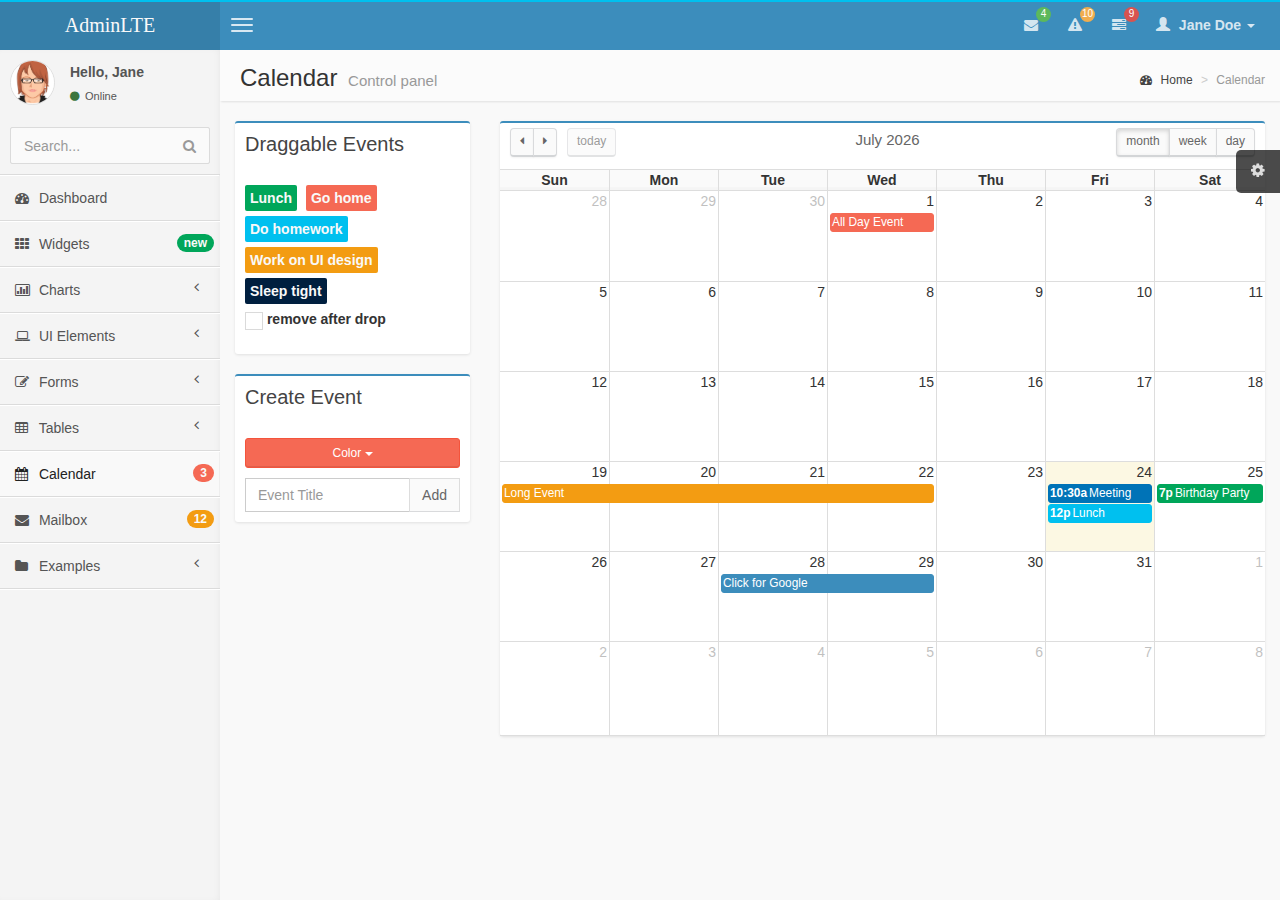
<file: PMFWebPlugin/WebContent/ALTE-template/pages/calendar.html>
<!DOCTYPE html>
<html>
    <head>
        <meta charset="UTF-8">
        <title>AdminLTE | Calendar</title>
        <meta content='width=device-width, initial-scale=1, maximum-scale=1, user-scalable=no' name='viewport'>
        <!-- bootstrap 3.0.2 -->
        <link href="../css/bootstrap.min.css" rel="stylesheet" type="text/css" />
        <!-- font Awesome -->
        <link href="../css/font-awesome.min.css" rel="stylesheet" type="text/css" />
        <!-- Ionicons -->
        <link href="../css/ionicons.min.css" rel="stylesheet" type="text/css" />
        <!-- fullCalendar -->
        <link href="../css/fullcalendar/fullcalendar.css" rel="stylesheet" type="text/css" />
        <link href="../css/fullcalendar/fullcalendar.print.css" rel="stylesheet" type="text/css" media='print' />
        <!-- Theme style -->
        <link href="../css/AdminLTE.css" rel="stylesheet" type="text/css" />
        
        <!-- HTML5 Shim and Respond.js IE8 support of HTML5 elements and media queries -->
        <!-- WARNING: Respond.js doesn't work if you view the page via file:// -->
        <!--[if lt IE 9]>
          <script src="https://oss.maxcdn.com/libs/html5shiv/3.7.0/html5shiv.js"></script>
          <script src="https://oss.maxcdn.com/libs/respond.js/1.3.0/respond.min.js"></script>
        <![endif]-->
    </head>
    <body class="skin-blue">
        <!-- header logo: style can be found in header.less -->
        <header class="header">
            <a href="../index.html" class="logo">
                <!-- Add the class icon to your logo image or logo icon to add the margining -->
                AdminLTE
            </a>
            <!-- Header Navbar: style can be found in header.less -->
            <nav class="navbar navbar-static-top" role="navigation">
                <!-- Sidebar toggle button-->
                <a href="#" class="navbar-btn sidebar-toggle" data-toggle="offcanvas" role="button">
                    <span class="sr-only">Toggle navigation</span>
                    <span class="icon-bar"></span>
                    <span class="icon-bar"></span>
                    <span class="icon-bar"></span>
                </a>
                <div class="navbar-right">
                    <ul class="nav navbar-nav">
                        <!-- Messages: style can be found in dropdown.less-->
                        <li class="dropdown messages-menu">
                            <a href="#" class="dropdown-toggle" data-toggle="dropdown">
                                <i class="fa fa-envelope"></i>
                                <span class="label label-success">4</span>
                            </a>
                            <ul class="dropdown-menu">
                                <li class="header">You have 4 messages</li>
                                <li>
                                    <!-- inner menu: contains the actual data -->
                                    <ul class="menu">
                                        <li><!-- start message -->
                                            <a href="#">
                                                <div class="pull-left">
                                                    <img src="../img/avatar3.png" class="img-circle" alt="User Image"/>
                                                </div>
                                                <h4>
                                                    Support Team
                                                    <small><i class="fa fa-clock-o"></i> 5 mins</small>
                                                </h4>
                                                <p>Why not buy a new awesome theme?</p>
                                            </a>
                                        </li><!-- end message -->
                                        <li>
                                            <a href="#">
                                                <div class="pull-left">
                                                    <img src="../img/avatar2.png" class="img-circle" alt="user image"/>
                                                </div>
                                                <h4>
                                                    AdminLTE Design Team
                                                    <small><i class="fa fa-clock-o"></i> 2 hours</small>
                                                </h4>
                                                <p>Why not buy a new awesome theme?</p>
                                            </a>
                                        </li>
                                        <li>
                                            <a href="#">
                                                <div class="pull-left">
                                                    <img src="../img/avatar.png" class="img-circle" alt="user image"/>
                                                </div>
                                                <h4>
                                                    Developers
                                                    <small><i class="fa fa-clock-o"></i> Today</small>
                                                </h4>
                                                <p>Why not buy a new awesome theme?</p>
                                            </a>
                                        </li>
                                        <li>
                                            <a href="#">
                                                <div class="pull-left">
                                                    <img src="../img/avatar2.png" class="img-circle" alt="user image"/>
                                                </div>
                                                <h4>
                                                    Sales Department
                                                    <small><i class="fa fa-clock-o"></i> Yesterday</small>
                                                </h4>
                                                <p>Why not buy a new awesome theme?</p>
                                            </a>
                                        </li>
                                        <li>
                                            <a href="#">
                                                <div class="pull-left">
                                                    <img src="../img/avatar.png" class="img-circle" alt="user image"/>
                                                </div>
                                                <h4>
                                                    Reviewers
                                                    <small><i class="fa fa-clock-o"></i> 2 days</small>
                                                </h4>
                                                <p>Why not buy a new awesome theme?</p>
                                            </a>
                                        </li>
                                    </ul>
                                </li>
                                <li class="footer"><a href="#">See All Messages</a></li>
                            </ul>
                        </li>
                        <!-- Notifications: style can be found in dropdown.less -->
                        <li class="dropdown notifications-menu">
                            <a href="#" class="dropdown-toggle" data-toggle="dropdown">
                                <i class="fa fa-warning"></i>
                                <span class="label label-warning">10</span>
                            </a>
                            <ul class="dropdown-menu">
                                <li class="header">You have 10 notifications</li>
                                <li>
                                    <!-- inner menu: contains the actual data -->
                                    <ul class="menu">
                                        <li>
                                            <a href="#">
                                                <i class="ion ion-ios7-people info"></i> 5 new members joined today
                                            </a>
                                        </li>
                                        <li>
                                            <a href="#">
                                                <i class="fa fa-warning danger"></i> Very long description here that may not fit into the page and may cause design problems
                                            </a>
                                        </li>
                                        <li>
                                            <a href="#">
                                                <i class="fa fa-users warning"></i> 5 new members joined
                                            </a>
                                        </li>

                                        <li>
                                            <a href="#">
                                                <i class="ion ion-ios7-cart success"></i> 25 sales made
                                            </a>
                                        </li>
                                        <li>
                                            <a href="#">
                                                <i class="ion ion-ios7-person danger"></i> You changed your username
                                            </a>
                                        </li>
                                    </ul>
                                </li>
                                <li class="footer"><a href="#">View all</a></li>
                            </ul>
                        </li>
                        <!-- Tasks: style can be found in dropdown.less -->
                        <li class="dropdown tasks-menu">
                            <a href="#" class="dropdown-toggle" data-toggle="dropdown">
                                <i class="fa fa-tasks"></i>
                                <span class="label label-danger">9</span>
                            </a>
                            <ul class="dropdown-menu">
                                <li class="header">You have 9 tasks</li>
                                <li>
                                    <!-- inner menu: contains the actual data -->
                                    <ul class="menu">
                                        <li><!-- Task item -->
                                            <a href="#">
                                                <h3>
                                                    Design some buttons
                                                    <small class="pull-right">20%</small>
                                                </h3>
                                                <div class="progress xs">
                                                    <div class="progress-bar progress-bar-aqua" style="width: 20%" role="progressbar" aria-valuenow="20" aria-valuemin="0" aria-valuemax="100">
                                                        <span class="sr-only">20% Complete</span>
                                                    </div>
                                                </div>
                                            </a>
                                        </li><!-- end task item -->
                                        <li><!-- Task item -->
                                            <a href="#">
                                                <h3>
                                                    Create a nice theme
                                                    <small class="pull-right">40%</small>
                                                </h3>
                                                <div class="progress xs">
                                                    <div class="progress-bar progress-bar-green" style="width: 40%" role="progressbar" aria-valuenow="20" aria-valuemin="0" aria-valuemax="100">
                                                        <span class="sr-only">40% Complete</span>
                                                    </div>
                                                </div>
                                            </a>
                                        </li><!-- end task item -->
                                        <li><!-- Task item -->
                                            <a href="#">
                                                <h3>
                                                    Some task I need to do
                                                    <small class="pull-right">60%</small>
                                                </h3>
                                                <div class="progress xs">
                                                    <div class="progress-bar progress-bar-red" style="width: 60%" role="progressbar" aria-valuenow="20" aria-valuemin="0" aria-valuemax="100">
                                                        <span class="sr-only">60% Complete</span>
                                                    </div>
                                                </div>
                                            </a>
                                        </li><!-- end task item -->
                                        <li><!-- Task item -->
                                            <a href="#">
                                                <h3>
                                                    Make beautiful transitions
                                                    <small class="pull-right">80%</small>
                                                </h3>
                                                <div class="progress xs">
                                                    <div class="progress-bar progress-bar-yellow" style="width: 80%" role="progressbar" aria-valuenow="20" aria-valuemin="0" aria-valuemax="100">
                                                        <span class="sr-only">80% Complete</span>
                                                    </div>
                                                </div>
                                            </a>
                                        </li><!-- end task item -->
                                    </ul>
                                </li>
                                <li class="footer">
                                    <a href="#">View all tasks</a>
                                </li>
                            </ul>
                        </li>
                        <!-- User Account: style can be found in dropdown.less -->
                        <li class="dropdown user user-menu">
                            <a href="#" class="dropdown-toggle" data-toggle="dropdown">
                                <i class="glyphicon glyphicon-user"></i>
                                <span>Jane Doe <i class="caret"></i></span>
                            </a>
                            <ul class="dropdown-menu">
                                <!-- User image -->
                                <li class="user-header bg-light-blue">
                                    <img src="../img/avatar3.png" class="img-circle" alt="User Image" />
                                    <p>
                                        Jane Doe - Web Developer
                                        <small>Member since Nov. 2012</small>
                                    </p>
                                </li>
                                <!-- Menu Body -->
                                <li class="user-body">
                                    <div class="col-xs-4 text-center">
                                        <a href="#">Followers</a>
                                    </div>
                                    <div class="col-xs-4 text-center">
                                        <a href="#">Sales</a>
                                    </div>
                                    <div class="col-xs-4 text-center">
                                        <a href="#">Friends</a>
                                    </div>
                                </li>
                                <!-- Menu Footer-->
                                <li class="user-footer">
                                    <div class="pull-left">
                                        <a href="#" class="btn btn-default btn-flat">Profile</a>
                                    </div>
                                    <div class="pull-right">
                                        <a href="#" class="btn btn-default btn-flat">Sign out</a>
                                    </div>
                                </li>
                            </ul>
                        </li>
                    </ul>
                </div>
            </nav>
        </header>
        <div class="wrapper row-offcanvas row-offcanvas-left">
            <!-- Left side column. contains the logo and sidebar -->
            <aside class="left-side sidebar-offcanvas">                
                <!-- sidebar: style can be found in sidebar.less -->
                <section class="sidebar">
                    <!-- Sidebar user panel -->
                    <div class="user-panel">
                        <div class="pull-left image">
                            <img src="../img/avatar3.png" class="img-circle" alt="User Image" />
                        </div>
                        <div class="pull-left info">
                            <p>Hello, Jane</p>

                            <a href="#"><i class="fa fa-circle text-success"></i> Online</a>
                        </div>
                    </div>
                    <!-- search form -->
                    <form action="#" method="get" class="sidebar-form">
                        <div class="input-group">
                            <input type="text" name="q" class="form-control" placeholder="Search..."/>
                            <span class="input-group-btn">
                                <button type='submit' name='seach' id='search-btn' class="btn btn-flat"><i class="fa fa-search"></i></button>
                            </span>
                        </div>
                    </form>
                    <!-- /.search form -->
                    <!-- sidebar menu: : style can be found in sidebar.less -->
                    <ul class="sidebar-menu">
                        <li>
                            <a href="../index.html">
                                <i class="fa fa-dashboard"></i> <span>Dashboard</span>
                            </a>
                        </li>
                        <li>
                            <a href="widgets.html">
                                <i class="fa fa-th"></i> <span>Widgets</span> <small class="badge pull-right bg-green">new</small>
                            </a>
                        </li>
                        <li class="treeview">
                            <a href="#">
                                <i class="fa fa-bar-chart-o"></i>
                                <span>Charts</span>
                                <i class="fa fa-angle-left pull-right"></i>
                            </a>
                            <ul class="treeview-menu">
                                <li><a href="charts/morris.html"><i class="fa fa-angle-double-right"></i> Morris</a></li>
                                <li><a href="charts/flot.html"><i class="fa fa-angle-double-right"></i> Flot</a></li>
                                <li><a href="charts/inline.html"><i class="fa fa-angle-double-right"></i> Inline charts</a></li>
                            </ul>
                        </li>
                        <li class="treeview">
                            <a href="#">
                                <i class="fa fa-laptop"></i>
                                <span>UI Elements</span>
                                <i class="fa fa-angle-left pull-right"></i>
                            </a>
                            <ul class="treeview-menu">
                                <li><a href="UI/general.html"><i class="fa fa-angle-double-right"></i> General</a></li>
                                <li><a href="UI/icons.html"><i class="fa fa-angle-double-right"></i> Icons</a></li>
                                <li><a href="UI/buttons.html"><i class="fa fa-angle-double-right"></i> Buttons</a></li>
                                <li><a href="UI/sliders.html"><i class="fa fa-angle-double-right"></i> Sliders</a></li>
                                <li><a href="UI/timeline.html"><i class="fa fa-angle-double-right"></i> Timeline</a></li>
                            </ul>
                        </li>
                        <li class="treeview">
                            <a href="#">
                                <i class="fa fa-edit"></i> <span>Forms</span>
                                <i class="fa fa-angle-left pull-right"></i>
                            </a>
                            <ul class="treeview-menu">
                                <li><a href="forms/general.html"><i class="fa fa-angle-double-right"></i> General Elements</a></li>
                                <li><a href="forms/advanced.html"><i class="fa fa-angle-double-right"></i> Advanced Elements</a></li>
                                <li><a href="forms/editors.html"><i class="fa fa-angle-double-right"></i> Editors</a></li>                                
                            </ul>
                        </li>
                        <li class="treeview">
                            <a href="#">
                                <i class="fa fa-table"></i> <span>Tables</span>
                                <i class="fa fa-angle-left pull-right"></i>
                            </a>
                            <ul class="treeview-menu">
                                <li><a href="tables/simple.html"><i class="fa fa-angle-double-right"></i> Simple tables</a></li>
                                <li><a href="tables/data.html"><i class="fa fa-angle-double-right"></i> Data tables</a></li>
                            </ul>
                        </li>
                        <li class="active">
                            <a href="calendar.html">
                                <i class="fa fa-calendar"></i> <span>Calendar</span>
                                <small class="badge pull-right bg-red">3</small>
                            </a>
                        </li>
                        <li>
                            <a href="mailbox.html">
                                <i class="fa fa-envelope"></i> <span>Mailbox</span>
                                <small class="badge pull-right bg-yellow">12</small>
                            </a>
                        </li>
                        <li class="treeview">
                            <a href="#">
                                <i class="fa fa-folder"></i> <span>Examples</span>
                                <i class="fa fa-angle-left pull-right"></i>
                            </a>
                            <ul class="treeview-menu">
                                <li><a href="examples/invoice.html"><i class="fa fa-angle-double-right"></i> Invoice</a></li>
                                <li><a href="examples/login.html"><i class="fa fa-angle-double-right"></i> Login</a></li>
                                <li><a href="examples/register.html"><i class="fa fa-angle-double-right"></i> Register</a></li>
                                <li><a href="examples/lockscreen.html"><i class="fa fa-angle-double-right"></i> Lockscreen</a></li>
                                <li><a href="examples/404.html"><i class="fa fa-angle-double-right"></i> 404 Error</a></li>
                                <li><a href="examples/500.html"><i class="fa fa-angle-double-right"></i> 500 Error</a></li>                                
                                <li><a href="examples/blank.html"><i class="fa fa-angle-double-right"></i> Blank Page</a></li>
                            </ul>
                        </li>
                    </ul>
                </section>
                <!-- /.sidebar -->
            </aside>

            <!-- Right side column. Contains the navbar and content of the page -->
            <aside class="right-side">                
                <!-- Content Header (Page header) -->
                <section class="content-header">
                    <h1>
                        Calendar
                        <small>Control panel</small>
                    </h1>
                    <ol class="breadcrumb">
                        <li><a href="#"><i class="fa fa-dashboard"></i> Home</a></li>
                        <li class="active">Calendar</li>
                    </ol>
                </section>

                <!-- Main content -->
                <section class="content">


                    <div class="row">
                        <div class="col-md-3">
                            <div class="box box-primary">
                                <div class="box-header">
                                    <h4 class="box-title">Draggable Events</h4>
                                </div>
                                <div class="box-body">
                                    <!-- the events -->
                                    <div id='external-events'>                                        
                                        <div class='external-event bg-green'>Lunch</div>
                                        <div class='external-event bg-red'>Go home</div>
                                        <div class='external-event bg-aqua'>Do homework</div>
                                        <div class='external-event bg-yellow'>Work on UI design</div>
                                        <div class='external-event bg-navy'>Sleep tight</div>
                                        <p>
                                            <input type='checkbox' id='drop-remove' /> <label for='drop-remove'>remove after drop</label>
                                        </p>
                                    </div>
                                </div><!-- /.box-body -->
                            </div><!-- /. box -->
                            <div class="box box-primary">
                                <div class="box-header">
                                    <h3 class="box-title">Create Event</h3>
                                </div>
                                <div class="box-body">
                                    <div class="btn-group" style="width: 100%; margin-bottom: 10px;">
                                        <button type="button" id="color-chooser-btn" class="btn btn-danger btn-block btn-sm dropdown-toggle" data-toggle="dropdown">Color <span class="caret"></span></button>
                                        <ul class="dropdown-menu" id="color-chooser">
                                            <li><a class="text-green" href="#"><i class="fa fa-square"></i> Green</a></li>
                                            <li><a class="text-blue" href="#"><i class="fa fa-square"></i> Blue</a></li>                                            
                                            <li><a class="text-navy" href="#"><i class="fa fa-square"></i> Navy</a></li>                                            
                                            <li><a class="text-yellow" href="#"><i class="fa fa-square"></i> Yellow</a></li>
                                            <li><a class="text-orange" href="#"><i class="fa fa-square"></i> Orange</a></li>
                                            <li><a class="text-aqua" href="#"><i class="fa fa-square"></i> Aqua</a></li>
                                            <li><a class="text-red" href="#"><i class="fa fa-square"></i> Red</a></li>
                                            <li><a class="text-fuchsia" href="#"><i class="fa fa-square"></i> Fuchsia</a></li>
                                            <li><a class="text-purple" href="#"><i class="fa fa-square"></i> Purple</a></li>
                                        </ul>
                                    </div><!-- /btn-group -->
                                    <div class="input-group">                                          
                                        <input id="new-event" type="text" class="form-control" placeholder="Event Title">
                                        <div class="input-group-btn">
                                            <button id="add-new-event" type="button" class="btn btn-default btn-flat">Add</button>
                                        </div><!-- /btn-group -->
                                    </div><!-- /input-group -->
                                </div>
                            </div>
                        </div><!-- /.col -->
                        <div class="col-md-9">
                            <div class="box box-primary">                                
                                <div class="box-body no-padding">
                                    <!-- THE CALENDAR -->
                                    <div id="calendar"></div>
                                </div><!-- /.box-body -->
                            </div><!-- /. box -->
                        </div><!-- /.col -->
                    </div><!-- /.row -->  


                </section><!-- /.content -->
            </aside><!-- /.right-side -->
        </div><!-- ./wrapper -->


        <!-- jQuery 2.0.2 -->
        <script src="../../jquery-2.1.0.js"></script>
        <!-- jQuery UI 1.10.3 -->
        <script src="../js/jquery-ui-1.10.3.min.js" type="text/javascript"></script>
        <!-- Bootstrap -->
        <script src="../js/bootstrap.min.js" type="text/javascript"></script>
        <!-- AdminLTE App -->
        <script src="../js/AdminLTE/app.js" type="text/javascript"></script>
        <!-- fullCalendar -->
        <script src="../js/plugins/fullcalendar/fullcalendar.min.js" type="text/javascript"></script>
        <!-- Page specific script -->
        <script type="text/javascript">
            $(function() {

                /* initialize the external events
                 -----------------------------------------------------------------*/
                function ini_events(ele) {
                    ele.each(function() {

                        // create an Event Object (http://arshaw.com/fullcalendar/docs/event_data/Event_Object/)
                        // it doesn't need to have a start or end
                        var eventObject = {
                            title: $.trim($(this).text()) // use the element's text as the event title
                        };

                        // store the Event Object in the DOM element so we can get to it later
                        $(this).data('eventObject', eventObject);

                        // make the event draggable using jQuery UI
                        $(this).draggable({
                            zIndex: 1070,
                            revert: true, // will cause the event to go back to its
                            revertDuration: 0  //  original position after the drag
                        });

                    });
                }
                ini_events($('#external-events div.external-event'));

                /* initialize the calendar
                 -----------------------------------------------------------------*/
                //Date for the calendar events (dummy data)
                var date = new Date();
                var d = date.getDate(),
                        m = date.getMonth(),
                        y = date.getFullYear();
                $('#calendar').fullCalendar({
                    header: {
                        left: 'prev,next today',
                        center: 'title',
                        right: 'month,agendaWeek,agendaDay'
                    },
                    buttonText: {//This is to add icons to the visible buttons
                        prev: "<span class='fa fa-caret-left'></span>",
                        next: "<span class='fa fa-caret-right'></span>",
                        today: 'today',
                        month: 'month',
                        week: 'week',
                        day: 'day'
                    },
                    //Random default events
                    events: [
                        {
                            title: 'All Day Event',
                            start: new Date(y, m, 1),
                            backgroundColor: "#f56954", //red 
                            borderColor: "#f56954" //red
                        },
                        {
                            title: 'Long Event',
                            start: new Date(y, m, d - 5),
                            end: new Date(y, m, d - 2),
                            backgroundColor: "#f39c12", //yellow
                            borderColor: "#f39c12" //yellow
                        },
                        {
                            title: 'Meeting',
                            start: new Date(y, m, d, 10, 30),
                            allDay: false,
                            backgroundColor: "#0073b7", //Blue
                            borderColor: "#0073b7" //Blue
                        },
                        {
                            title: 'Lunch',
                            start: new Date(y, m, d, 12, 0),
                            end: new Date(y, m, d, 14, 0),
                            allDay: false,
                            backgroundColor: "#00c0ef", //Info (aqua)
                            borderColor: "#00c0ef" //Info (aqua)
                        },
                        {
                            title: 'Birthday Party',
                            start: new Date(y, m, d + 1, 19, 0),
                            end: new Date(y, m, d + 1, 22, 30),
                            allDay: false,
                            backgroundColor: "#00a65a", //Success (green)
                            borderColor: "#00a65a" //Success (green)
                        },
                        {
                            title: 'Click for Google',
                            start: new Date(y, m, 28),
                            end: new Date(y, m, 29),
                            url: 'http://google.com/',
                            backgroundColor: "#3c8dbc", //Primary (light-blue)
                            borderColor: "#3c8dbc" //Primary (light-blue)
                        }
                    ],
                    editable: true,
                    droppable: true, // this allows things to be dropped onto the calendar !!!
                    drop: function(date, allDay) { // this function is called when something is dropped

                        // retrieve the dropped element's stored Event Object
                        var originalEventObject = $(this).data('eventObject');

                        // we need to copy it, so that multiple events don't have a reference to the same object
                        var copiedEventObject = $.extend({}, originalEventObject);

                        // assign it the date that was reported
                        copiedEventObject.start = date;
                        copiedEventObject.allDay = allDay;
                        copiedEventObject.backgroundColor = $(this).css("background-color");
                        copiedEventObject.borderColor = $(this).css("border-color");

                        // render the event on the calendar
                        // the last `true` argument determines if the event "sticks" (http://arshaw.com/fullcalendar/docs/event_rendering/renderEvent/)
                        $('#calendar').fullCalendar('renderEvent', copiedEventObject, true);

                        // is the "remove after drop" checkbox checked?
                        if ($('#drop-remove').is(':checked')) {
                            // if so, remove the element from the "Draggable Events" list
                            $(this).remove();
                        }

                    }
                });

                /* ADDING EVENTS */
                var currColor = "#f56954"; //Red by default
                //Color chooser button
                var colorChooser = $("#color-chooser-btn");
                $("#color-chooser > li > a").click(function(e) {
                    e.preventDefault();
                    //Save color
                    currColor = $(this).css("color");
                    //Add color effect to button
                    colorChooser
                            .css({"background-color": currColor, "border-color": currColor})
                            .html($(this).text()+' <span class="caret"></span>');
                });
                $("#add-new-event").click(function(e) {
                    e.preventDefault();
                    //Get value and make sure it is not null
                    var val = $("#new-event").val();
                    if (val.length == 0) {
                        return;
                    }

                    //Create event
                    var event = $("<div />");
                    event.css({"background-color": currColor, "border-color": currColor, "color": "#fff"}).addClass("external-event");
                    event.html(val);
                    $('#external-events').prepend(event);

                    //Add draggable funtionality
                    ini_events(event);

                    //Remove event from text input
                    $("#new-event").val("");
                });
            });
        </script>

    </body>
</html>
</file>
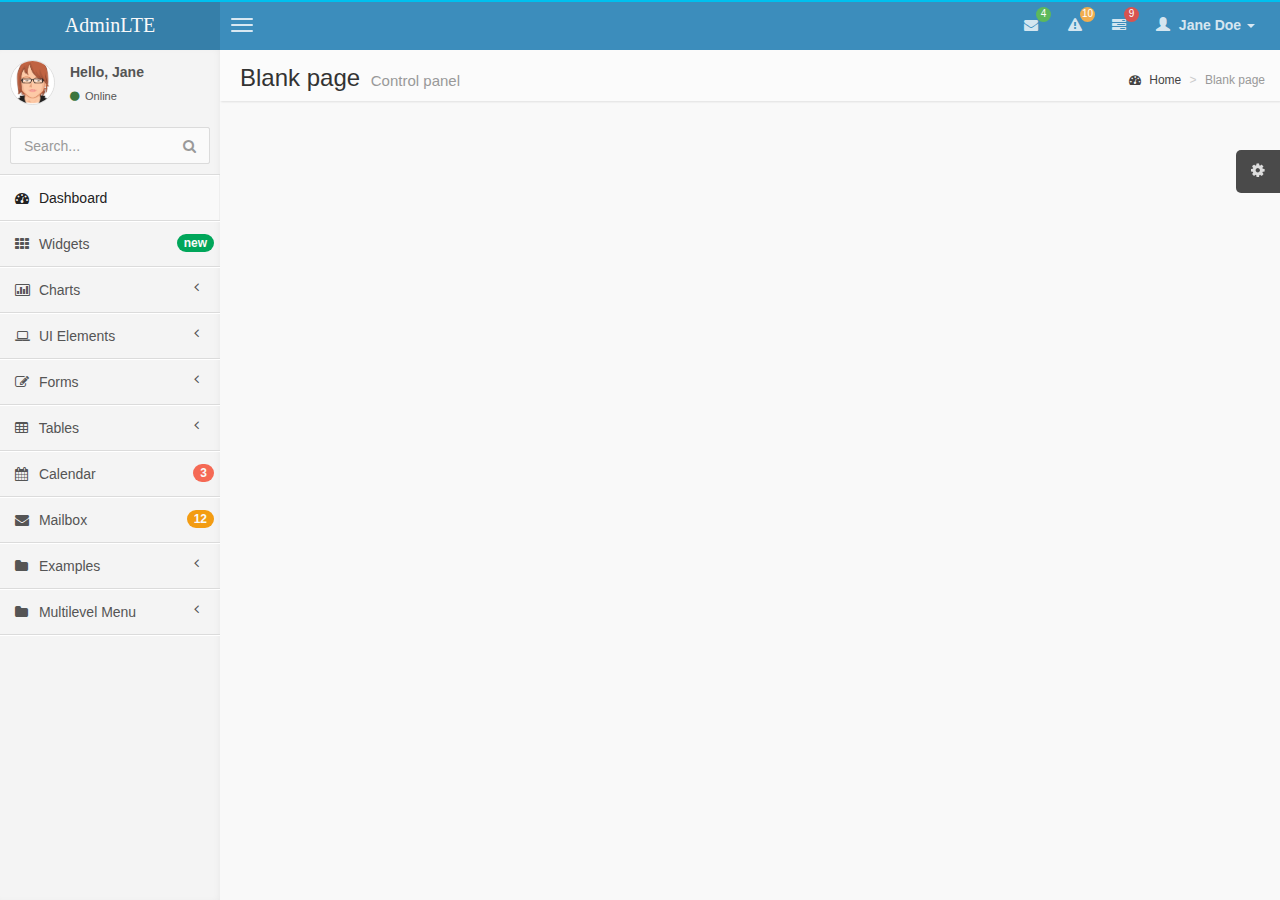
<file: PMFWebPlugin/WebContent/ALTE-template/pages/empty.html>
<!DOCTYPE html>
<html>
    <head>
        <meta charset="UTF-8">
        <title>AdminLTE | Dashboard</title>
        <meta content='width=device-width, initial-scale=1, maximum-scale=1, user-scalable=no' name='viewport'>
        <!-- bootstrap 3.0.2 -->
        <link href="../css/bootstrap.min.css" rel="stylesheet" type="text/css" />
        <!-- font Awesome -->
        <link href="../css/font-awesome.min.css" rel="stylesheet" type="text/css" />
        <!-- Ionicons -->
        <link href="../css/ionicons.min.css" rel="stylesheet" type="text/css" />
        <!-- Theme style -->
        <link href="../css/AdminLTE.css" rel="stylesheet" type="text/css" />

        <!-- HTML5 Shim and Respond.js IE8 support of HTML5 elements and media queries -->
        <!-- WARNING: Respond.js doesn't work if you view the page via file:// -->
        <!--[if lt IE 9]>
          <script src="https://oss.maxcdn.com/libs/html5shiv/3.7.0/html5shiv.js"></script>
          <script src="https://oss.maxcdn.com/libs/respond.js/1.3.0/respond.min.js"></script>
        <![endif]-->
    </head>
    <body class="skin-blue">
        <!-- header logo: style can be found in header.less -->
        <header class="header">
            <a href="../index.html" class="logo">
                <!-- Add the class icon to your logo image or logo icon to add the margining -->
                AdminLTE
            </a>
            <!-- Header Navbar: style can be found in header.less -->
            <nav class="navbar navbar-static-top" role="navigation">
                <!-- Sidebar toggle button-->
                <a href="#" class="navbar-btn sidebar-toggle" data-toggle="offcanvas" role="button">
                    <span class="sr-only">Toggle navigation</span>
                    <span class="icon-bar"></span>
                    <span class="icon-bar"></span>
                    <span class="icon-bar"></span>
                </a>
                <div class="navbar-right">
                    <ul class="nav navbar-nav">
                        <!-- Messages: style can be found in dropdown.less-->
                        <li class="dropdown messages-menu">
                            <a href="#" class="dropdown-toggle" data-toggle="dropdown">
                                <i class="fa fa-envelope"></i>
                                <span class="label label-success">4</span>
                            </a>
                            <ul class="dropdown-menu">
                                <li class="header">You have 4 messages</li>
                                <li>
                                    <!-- inner menu: contains the actual data -->
                                    <ul class="menu">
                                        <li><!-- start message -->
                                            <a href="#">
                                                <div class="pull-left">
                                                    <img src="../img/avatar3.png" class="img-circle" alt="User Image"/>
                                                </div>
                                                <h4>
                                                    Support Team
                                                    <small><i class="fa fa-clock-o"></i> 5 mins</small>
                                                </h4>
                                                <p>Why not buy a new awesome theme?</p>
                                            </a>
                                        </li><!-- end message -->
                                        <li>
                                            <a href="#">
                                                <div class="pull-left">
                                                    <img src="../img/avatar2.png" class="img-circle" alt="user image"/>
                                                </div>
                                                <h4>
                                                    AdminLTE Design Team
                                                    <small><i class="fa fa-clock-o"></i> 2 hours</small>
                                                </h4>
                                                <p>Why not buy a new awesome theme?</p>
                                            </a>
                                        </li>
                                        <li>
                                            <a href="#">
                                                <div class="pull-left">
                                                    <img src="../img/avatar.png" class="img-circle" alt="user image"/>
                                                </div>
                                                <h4>
                                                    Developers
                                                    <small><i class="fa fa-clock-o"></i> Today</small>
                                                </h4>
                                                <p>Why not buy a new awesome theme?</p>
                                            </a>
                                        </li>
                                        <li>
                                            <a href="#">
                                                <div class="pull-left">
                                                    <img src="../img/avatar2.png" class="img-circle" alt="user image"/>
                                                </div>
                                                <h4>
                                                    Sales Department
                                                    <small><i class="fa fa-clock-o"></i> Yesterday</small>
                                                </h4>
                                                <p>Why not buy a new awesome theme?</p>
                                            </a>
                                        </li>
                                        <li>
                                            <a href="#">
                                                <div class="pull-left">
                                                    <img src="../img/avatar.png" class="img-circle" alt="user image"/>
                                                </div>
                                                <h4>
                                                    Reviewers
                                                    <small><i class="fa fa-clock-o"></i> 2 days</small>
                                                </h4>
                                                <p>Why not buy a new awesome theme?</p>
                                            </a>
                                        </li>
                                    </ul>
                                </li>
                                <li class="footer"><a href="#">See All Messages</a></li>
                            </ul>
                        </li>
                        <!-- Notifications: style can be found in dropdown.less -->
                        <li class="dropdown notifications-menu">
                            <a href="#" class="dropdown-toggle" data-toggle="dropdown">
                                <i class="fa fa-warning"></i>
                                <span class="label label-warning">10</span>
                            </a>
                            <ul class="dropdown-menu">
                                <li class="header">You have 10 notifications</li>
                                <li>
                                    <!-- inner menu: contains the actual data -->
                                    <ul class="menu">
                                        <li>
                                            <a href="#">
                                                <i class="ion ion-ios7-people info"></i> 5 new members joined today
                                            </a>
                                        </li>
                                        <li>
                                            <a href="#">
                                                <i class="fa fa-warning danger"></i> Very long description here that may not fit into the page and may cause design problems
                                            </a>
                                        </li>
                                        <li>
                                            <a href="#">
                                                <i class="fa fa-users warning"></i> 5 new members joined
                                            </a>
                                        </li>

                                        <li>
                                            <a href="#">
                                                <i class="ion ion-ios7-cart success"></i> 25 sales made
                                            </a>
                                        </li>
                                        <li>
                                            <a href="#">
                                                <i class="ion ion-ios7-person danger"></i> You changed your username
                                            </a>
                                        </li>
                                    </ul>
                                </li>
                                <li class="footer"><a href="#">View all</a></li>
                            </ul>
                        </li>
                        <!-- Tasks: style can be found in dropdown.less -->
                        <li class="dropdown tasks-menu">
                            <a href="#" class="dropdown-toggle" data-toggle="dropdown">
                                <i class="fa fa-tasks"></i>
                                <span class="label label-danger">9</span>
                            </a>
                            <ul class="dropdown-menu">
                                <li class="header">You have 9 tasks</li>
                                <li>
                                    <!-- inner menu: contains the actual data -->
                                    <ul class="menu">
                                        <li><!-- Task item -->
                                            <a href="#">
                                                <h3>
                                                    Design some buttons
                                                    <small class="pull-right">20%</small>
                                                </h3>
                                                <div class="progress xs">
                                                    <div class="progress-bar progress-bar-aqua" style="width: 20%" role="progressbar" aria-valuenow="20" aria-valuemin="0" aria-valuemax="100">
                                                        <span class="sr-only">20% Complete</span>
                                                    </div>
                                                </div>
                                            </a>
                                        </li><!-- end task item -->
                                        <li><!-- Task item -->
                                            <a href="#">
                                                <h3>
                                                    Create a nice theme
                                                    <small class="pull-right">40%</small>
                                                </h3>
                                                <div class="progress xs">
                                                    <div class="progress-bar progress-bar-green" style="width: 40%" role="progressbar" aria-valuenow="20" aria-valuemin="0" aria-valuemax="100">
                                                        <span class="sr-only">40% Complete</span>
                                                    </div>
                                                </div>
                                            </a>
                                        </li><!-- end task item -->
                                        <li><!-- Task item -->
                                            <a href="#">
                                                <h3>
                                                    Some task I need to do
                                                    <small class="pull-right">60%</small>
                                                </h3>
                                                <div class="progress xs">
                                                    <div class="progress-bar progress-bar-red" style="width: 60%" role="progressbar" aria-valuenow="20" aria-valuemin="0" aria-valuemax="100">
                                                        <span class="sr-only">60% Complete</span>
                                                    </div>
                                                </div>
                                            </a>
                                        </li><!-- end task item -->
                                        <li><!-- Task item -->
                                            <a href="#">
                                                <h3>
                                                    Make beautiful transitions
                                                    <small class="pull-right">80%</small>
                                                </h3>
                                                <div class="progress xs">
                                                    <div class="progress-bar progress-bar-yellow" style="width: 80%" role="progressbar" aria-valuenow="20" aria-valuemin="0" aria-valuemax="100">
                                                        <span class="sr-only">80% Complete</span>
                                                    </div>
                                                </div>
                                            </a>
                                        </li><!-- end task item -->
                                    </ul>
                                </li>
                                <li class="footer">
                                    <a href="#">View all tasks</a>
                                </li>
                            </ul>
                        </li>
                        <!-- User Account: style can be found in dropdown.less -->
                        <li class="dropdown user user-menu">
                            <a href="#" class="dropdown-toggle" data-toggle="dropdown">
                                <i class="glyphicon glyphicon-user"></i>
                                <span>Jane Doe <i class="caret"></i></span>
                            </a>
                            <ul class="dropdown-menu">
                                <!-- User image -->
                                <li class="user-header bg-light-blue">
                                    <img src="../img/avatar3.png" class="img-circle" alt="User Image" />
                                    <p>
                                        Jane Doe - Web Developer
                                        <small>Member since Nov. 2012</small>
                                    </p>
                                </li>
                                <!-- Menu Body -->
                                <li class="user-body">
                                    <div class="col-xs-4 text-center">
                                        <a href="#">Followers</a>
                                    </div>
                                    <div class="col-xs-4 text-center">
                                        <a href="#">Sales</a>
                                    </div>
                                    <div class="col-xs-4 text-center">
                                        <a href="#">Friends</a>
                                    </div>
                                </li>
                                <!-- Menu Footer-->
                                <li class="user-footer">
                                    <div class="pull-left">
                                        <a href="#" class="btn btn-default btn-flat">Profile</a>
                                    </div>
                                    <div class="pull-right">
                                        <a href="#" class="btn btn-default btn-flat">Sign out</a>
                                    </div>
                                </li>
                            </ul>
                        </li>
                    </ul>
                </div>
            </nav>
        </header>
        <div class="wrapper row-offcanvas row-offcanvas-left">
            <!-- Left side column. contains the logo and sidebar -->
            <aside class="left-side sidebar-offcanvas">                
                <!-- sidebar: style can be found in sidebar.less -->
                <section class="sidebar">
                    <!-- Sidebar user panel -->
                    <div class="user-panel">
                        <div class="pull-left image">
                            <img src="../img/avatar3.png" class="img-circle" alt="User Image" />
                        </div>
                        <div class="pull-left info">
                            <p>Hello, Jane</p>

                            <a href="#"><i class="fa fa-circle text-success"></i> Online</a>
                        </div>
                    </div>
                    <!-- search form -->
                    <form action="#" method="get" class="sidebar-form">
                        <div class="input-group">
                            <input type="text" name="q" class="form-control" placeholder="Search..."/>
                            <span class="input-group-btn">
                                <button type='submit' name='seach' id='search-btn' class="btn btn-flat"><i class="fa fa-search"></i></button>
                            </span>
                        </div>
                    </form>
                    <!-- /.search form -->
                    <!-- sidebar menu: : style can be found in sidebar.less -->
                    <ul class="sidebar-menu">
                        <li class="active">
                            <a href="../index.html">
                                <i class="fa fa-dashboard"></i> <span>Dashboard</span>
                            </a>
                        </li>
                        <li>
                            <a href="widgets.html">
                                <i class="fa fa-th"></i> <span>Widgets</span> <small class="badge pull-right bg-green">new</small>
                            </a>
                        </li>
                        <li class="treeview">
                            <a href="#">
                                <i class="fa fa-bar-chart-o"></i>
                                <span>Charts</span>
                                <i class="fa fa-angle-left pull-right"></i>
                            </a>
                            <ul class="treeview-menu">
                                <li><a href="charts/morris.html"><i class="fa fa-angle-double-right"></i> Morris</a></li>
                                <li><a href="charts/flot.html"><i class="fa fa-angle-double-right"></i> Flot</a></li>
                                <li><a href="charts/inline.html"><i class="fa fa-angle-double-right"></i> Inline charts</a></li>
                            </ul>
                        </li>
                        <li class="treeview">
                            <a href="#">
                                <i class="fa fa-laptop"></i>
                                <span>UI Elements</span>
                                <i class="fa fa-angle-left pull-right"></i>
                            </a>
                            <ul class="treeview-menu">
                                <li><a href="UI/general.html"><i class="fa fa-angle-double-right"></i> General</a></li>
                                <li><a href="UI/icons.html"><i class="fa fa-angle-double-right"></i> Icons</a></li>
                                <li><a href="UI/buttons.html"><i class="fa fa-angle-double-right"></i> Buttons</a></li>
                                <li><a href="UI/sliders.html"><i class="fa fa-angle-double-right"></i> Sliders</a></li>
                                <li><a href="UI/timeline.html"><i class="fa fa-angle-double-right"></i> Timeline</a></li>
                            </ul>
                        </li>
                        <li class="treeview">
                            <a href="#">
                                <i class="fa fa-edit"></i> <span>Forms</span>
                                <i class="fa fa-angle-left pull-right"></i>
                            </a>
                            <ul class="treeview-menu">
                                <li><a href="forms/general.html"><i class="fa fa-angle-double-right"></i> General Elements</a></li>
                                <li><a href="forms/advanced.html"><i class="fa fa-angle-double-right"></i> Advanced Elements</a></li>
                                <li><a href="forms/editors.html"><i class="fa fa-angle-double-right"></i> Editors</a></li>                                
                            </ul>
                        </li>
                        <li class="treeview">
                            <a href="#">
                                <i class="fa fa-table"></i> <span>Tables</span>
                                <i class="fa fa-angle-left pull-right"></i>
                            </a>
                            <ul class="treeview-menu">
                                <li><a href="tables/simple.html"><i class="fa fa-angle-double-right"></i> Simple tables</a></li>
                                <li><a href="tables/data.html"><i class="fa fa-angle-double-right"></i> Data tables</a></li>
                            </ul>
                        </li>
                        <li>
                            <a href="calendar.html">
                                <i class="fa fa-calendar"></i> <span>Calendar</span>
                                <small class="badge pull-right bg-red">3</small>
                            </a>
                        </li>
                        <li>
                            <a href="mailbox.html">
                                <i class="fa fa-envelope"></i> <span>Mailbox</span>
                                <small class="badge pull-right bg-yellow">12</small>
                            </a>
                        </li>
                        <li class="treeview">
                            <a href="#">
                                <i class="fa fa-folder"></i> <span>Examples</span>
                                <i class="fa fa-angle-left pull-right"></i>
                            </a>
                            <ul class="treeview-menu">
                                <li><a href="examples/invoice.html"><i class="fa fa-angle-double-right"></i> Invoice</a></li>
                                <li><a href="examples/login.html"><i class="fa fa-angle-double-right"></i> Login</a></li>
                                <li><a href="examples/register.html"><i class="fa fa-angle-double-right"></i> Register</a></li>
                                <li><a href="examples/lockscreen.html"><i class="fa fa-angle-double-right"></i> Lockscreen</a></li>
                                <li><a href="examples/404.html"><i class="fa fa-angle-double-right"></i> 404 Error</a></li>
                                <li><a href="examples/500.html"><i class="fa fa-angle-double-right"></i> 500 Error</a></li>                                
                                <li><a href="examples/blank.html"><i class="fa fa-angle-double-right"></i> Blank Page</a></li>
                            </ul>
                        </li>
                        <li class="treeview">
                            <a href="#">
                                <i class="fa fa-folder"></i>  Multilevel Menu
                                <i class="fa fa-angle-left pull-right"></i>
                            </a>                            

                            <ul class="treeview-menu">
                                <li class="treeview">
                                    <a href="#">
                                        First level
                                        <i class="fa fa-angle-left pull-right"></i>
                                    </a>

                                    <ul class="treeview-menu">
                                        <li class="treeview">
                                            <a href="#">
                                                Second level
                                                <i class="fa fa-angle-left pull-right"></i>
                                            </a>

                                            <ul class="treeview-menu">
                                                <li>
                                                    <a href="#">Third level</a>
                                                </li>
                                            </ul>
                                        </li>
                                    </ul>
                                </li>
                            </ul>
                        </li>
                    </ul>
                </section>
                <!-- /.sidebar -->
            </aside>

            <!-- Right side column. Contains the navbar and content of the page -->
            <aside class="right-side">                
                <!-- Content Header (Page header) -->
                <section class="content-header">
                    <h1>
                        Blank page
                        <small>Control panel</small>
                    </h1>
                    <ol class="breadcrumb">
                        <li><a href="#"><i class="fa fa-dashboard"></i> Home</a></li>
                        <li class="active">Blank page</li>
                    </ol>
                </section>

                <!-- Main content -->
                <section class="content">


                </section><!-- /.content -->
            </aside><!-- /.right-side -->
        </div><!-- ./wrapper -->


        <!-- jQuery 2.0.2 -->
        <script src="../../jquery-2.1.0.js"></script>
        <!-- Bootstrap -->
        <script src="../js/bootstrap.min.js" type="text/javascript"></script>
        <!-- AdminLTE App -->
        <script src="../js/AdminLTE/app.js" type="text/javascript"></script>

    </body>
</html>
</file>
<file: PMFWebPlugin/WebContent/ALTE-template/css/morris/morris.css>
.morris-hover{position:absolute;z-index:1090;}.morris-hover.morris-default-style{border-radius:10px;padding:6px;color:#444;background:rgba(255, 255, 255, 0.8);border:solid 2px rgba(230, 230, 230, 0.8);font-weight: 600;font-size:14px;text-align:center;}.morris-hover.morris-default-style .morris-hover-row-label{font-weight:bold;margin:0.25em 0;}
.morris-hover.morris-default-style .morris-hover-point{white-space:nowrap;margin:0.1em 0;}
</file>
<file: PMFWebPlugin/WebContent/ALTE-template/css/fullcalendar/fullcalendar.css>
/*!
 * FullCalendar v1.6.4 Stylesheet
 * Docs & License: http://arshaw.com/fullcalendar/
 * (c) 2013 Adam Shaw
 */


.fc {
    direction: ltr;
    text-align: left;
}

.fc table {
    border-collapse: collapse;
    border-spacing: 0;
}

html .fc,
.fc table {
    font-size: 1em;
}

.fc td,
.fc th {
    padding: 0;
    vertical-align: top;
}



/* Header
------------------------------------------------------------------------*/

.fc-header td {
    white-space: nowrap;
}

.fc-header-left {
    width: 25%;
    text-align: left;
}

.fc-header-center {
    text-align: center;
}

.fc-header-right {
    width: 25%;
    text-align: right;
}

.fc-header-title {
    display: inline-block;
    vertical-align: top;
}

.fc-header-title h2 {
    margin-top: 0;
    white-space: nowrap;    
}

.fc .fc-header-space {
    padding-left: 10px;
}

.fc-header .fc-button {
    margin-bottom: 1em;
    vertical-align: top;
}

/* buttons edges butting together */

.fc-header .fc-button {
    margin-right: -1px;
}

.fc-header .fc-corner-right,  /* non-theme */
.fc-header .ui-corner-right { /* theme */
    margin-right: 0; /* back to normal */
}

/* button layering (for border precedence) */

.fc-header .fc-state-hover,
.fc-header .ui-state-hover {
    z-index: 2;
}

.fc-header .fc-state-down {
    z-index: 3;
}

.fc-header .fc-state-active,
.fc-header .ui-state-active {
    z-index: 4;
}



/* Content
------------------------------------------------------------------------*/

.fc-content {
    clear: both;
    zoom: 1; /* for IE7, gives accurate coordinates for [un]freezeContentHeight */
}

.fc-view {
    width: 100%;
    overflow: hidden;
}



/* Cell Styles
------------------------------------------------------------------------*/

.fc-widget-header,    /* <th>, usually */
.fc-widget-content {  /* <td>, usually */
    border: 1px solid #ddd;
}

.fc-state-highlight { /* <td> today cell */ /* TODO: add .fc-today to <th> */
    background: #fcf8e3;
}

.fc-cell-overlay { /* semi-transparent rectangle while dragging */
    background: #bce8f1;
    opacity: .3;
    filter: alpha(opacity=30); /* for IE */
}



/* Buttons
------------------------------------------------------------------------*/

.fc-button {
    display: inline-block;
    padding: 4px 9px;
    margin-bottom: 0;
    font-size: 12px;
    font-weight: normal;
    line-height: 1.428571429;
    text-align: center;
    white-space: nowrap;
    vertical-align: middle;
    cursor: pointer;
    background-image: none;
    border: 1px solid transparent;
    -webkit-user-select: none;
    -moz-user-select: none;
    -ms-user-select: none;
    -o-user-select: none;
    user-select: none;
}

.fc-state-default { /* non-theme */
    border: 1px solid;
}

.fc-state-default.fc-corner-left { /* non-theme */
    border-top-left-radius: 4px;
    border-bottom-left-radius: 4px;
}

.fc-state-default.fc-corner-right { /* non-theme */
    border-top-right-radius: 4px;
    border-bottom-right-radius: 4px;
}

/*
        Our default prev/next buttons use HTML entities like &lsaquo; &rsaquo; &laquo; &raquo;
        and we'll try to make them look good cross-browser.
*/

.fc-text-arrow {
    margin: 0 .1em;
    font-size: 2em;
    font-family: "Courier New", Courier, monospace;
    vertical-align: baseline; /* for IE7 */
}

.fc-button-prev .fc-text-arrow,
.fc-button-next .fc-text-arrow { /* for &lsaquo; &rsaquo; */
    font-weight: bold;
}

/* icon (for jquery ui) */

.fc-button .fc-icon-wrap {
    position: relative;
    float: left;
    top: 50%;
}

.fc-button .ui-icon {
    position: relative;
    float: left;
    margin-top: -50%;
    *margin-top: 0;
    *top: -50%;
}

/*
  button states
  borrowed from twitter bootstrap (http://twitter.github.com/bootstrap/)
*/

.fc-state-default {
    background-color: #f5f5f5;
    background-image: -moz-linear-gradient(top, #ffffff, #e6e6e6);
    background-image: -webkit-gradient(linear, 0 0, 0 100%, from(#ffffff), to(#e6e6e6));
    background-image: -webkit-linear-gradient(top, #ffffff, #e6e6e6);
    background-image: -o-linear-gradient(top, #ffffff, #e6e6e6);
    background-image: linear-gradient(to bottom, #ffffff, #e6e6e6);
    background-repeat: repeat-x;
    border-color: #e6e6e6 #e6e6e6 #bfbfbf;
    border-color: rgba(0, 0, 0, 0.1) rgba(0, 0, 0, 0.1) rgba(0, 0, 0, 0.25);
    color: #333;
    text-shadow: 0 1px 1px rgba(255, 255, 255, 0.75);
    box-shadow: inset 0 1px 0 rgba(255, 255, 255, 0.2), 0 1px 2px rgba(0, 0, 0, 0.05);
}

.fc-button.fc-state-default {
    border: 1px solid #d9dadc;
    border-bottom-color: #d3d5d7;  
    border-bottom-width: 2px;
    margin-left: 0px!important;
    background: #fafafa;    
    color: #666;
}


.fc-state-hover,
.fc-state-down,
.fc-state-active,
.fc-state-disabled {
    color: #333333;
    background-color: #e6e6e6;
}

.fc-state-hover {
    color: #333333;
    text-decoration: none;
    background-position: 0 -15px;
    -webkit-transition: background-position 0.1s linear;
    -moz-transition: background-position 0.1s linear;
    -o-transition: background-position 0.1s linear;
    transition: background-position 0.1s linear;
}

.fc-state-down,
.fc-state-active {
    background-color: #cccccc;
    background-image: none;
    outline: 0;
    box-shadow: inset 0 2px 4px rgba(0, 0, 0, 0.15), 0 1px 2px rgba(0, 0, 0, 0.05);
}

.fc-state-disabled {
    cursor: default;
    background-image: none;
    opacity: 0.65;
    filter: alpha(opacity=65);
    box-shadow: none;
}



/* Global Event Styles
------------------------------------------------------------------------*/

.fc-event-container > * {
    z-index: 8;
}

.fc-event-container > .ui-draggable-dragging,
.fc-event-container > .ui-resizable-resizing {
    z-index: 9;
}

.fc-event {
    border: 1px solid #3a87ad; /* default BORDER color */
    background-color: #3a87ad; /* default BACKGROUND color */
    color: #fff;               /* default TEXT color */
    font-size: .85em;
    cursor: default;
}

a.fc-event {
    text-decoration: none;
}

a.fc-event,
.fc-event-draggable {
    cursor: pointer;
}

.fc-rtl .fc-event {
    text-align: right;
}

.fc-event-inner {
    width: 100%;
    height: 100%;
    overflow: hidden;
}

.fc-event-time,
.fc-event-title {
    padding: 0 1px;
}

.fc .ui-resizable-handle {
    display: block;
    position: absolute;
    z-index: 99999;
    overflow: hidden; /* hacky spaces (IE6/7) */
    font-size: 300%;  /* */
    line-height: 50%; /* */
}



/* Horizontal Events
------------------------------------------------------------------------*/

.fc-event-hori {
    border-width: 1px 0;
    margin-bottom: 1px;
}

.fc-ltr .fc-event-hori.fc-event-start,
.fc-rtl .fc-event-hori.fc-event-end {
    border-left-width: 1px;
    border-top-left-radius: 3px;
    border-bottom-left-radius: 3px;
}

.fc-ltr .fc-event-hori.fc-event-end,
.fc-rtl .fc-event-hori.fc-event-start {
    border-right-width: 1px;
    border-top-right-radius: 3px;
    border-bottom-right-radius: 3px;
}

/* resizable */

.fc-event-hori .ui-resizable-e {
    top: 0           !important; /* importants override pre jquery ui 1.7 styles */
    right: -3px      !important;
    width: 7px       !important;
    height: 100%     !important;
    cursor: e-resize;
}

.fc-event-hori .ui-resizable-w {
    top: 0           !important;
    left: -3px       !important;
    width: 7px       !important;
    height: 100%     !important;
    cursor: w-resize;
}

.fc-event-hori .ui-resizable-handle {
    _padding-bottom: 14px; /* IE6 had 0 height */
}



/* Reusable Separate-border Table
------------------------------------------------------------*/

table.fc-border-separate {
    border-collapse: separate;
}

.fc-border-separate th,
.fc-border-separate td {
    border-width: 1px 0 0 1px;
}

.fc-border-separate th.fc-last,
.fc-border-separate td.fc-last {
    border-right-width: 1px;
}

.fc-border-separate tr.fc-last th,
.fc-border-separate tr.fc-last td {
    border-bottom-width: 1px;
}

.fc-border-separate tbody tr.fc-first td,
.fc-border-separate tbody tr.fc-first th {
    border-top-width: 0;
}



/* Month View, Basic Week View, Basic Day View
------------------------------------------------------------------------*/

.fc-grid th {
    text-align: center;
}

.fc .fc-week-number {
    width: 22px;
    text-align: center;
}

.fc .fc-week-number div {
    padding: 0 2px;
}

.fc-grid .fc-day-number {
    float: right;
    padding: 0 2px;
}

.fc-grid .fc-other-month .fc-day-number {
    opacity: 0.3;
    filter: alpha(opacity=30); /* for IE */
    /* opacity with small font can sometimes look too faded
       might want to set the 'color' property instead
       making day-numbers bold also fixes the problem */
}

.fc-grid .fc-day-content {
    clear: both;
    padding: 2px 2px 1px; /* distance between events and day edges */
}

/* event styles */

.fc-grid .fc-event-time {
    font-weight: bold;
}

/* right-to-left */

.fc-rtl .fc-grid .fc-day-number {
    float: left;
}

.fc-rtl .fc-grid .fc-event-time {
    float: right;
}



/* Agenda Week View, Agenda Day View
------------------------------------------------------------------------*/

.fc-agenda table {
    border-collapse: separate;
}

.fc-agenda-days th {
    text-align: center;
}

.fc-agenda .fc-agenda-axis {
    width: 50px;
    padding: 0 4px;
    vertical-align: middle;
    text-align: right;
    white-space: nowrap;
    font-weight: normal;
}

.fc-agenda .fc-week-number {
    font-weight: bold;
}

.fc-agenda .fc-day-content {
    padding: 2px 2px 1px;
}

/* make axis border take precedence */

.fc-agenda-days .fc-agenda-axis {
    border-right-width: 1px;
}

.fc-agenda-days .fc-col0 {
    border-left-width: 0;
}

/* all-day area */

.fc-agenda-allday th {
    border-width: 0 1px;
}

.fc-agenda-allday .fc-day-content {
    min-height: 34px; /* TODO: doesnt work well in quirksmode */
    _height: 34px;
}

/* divider (between all-day and slots) */

.fc-agenda-divider-inner {
    height: 2px;
    overflow: hidden;
}

.fc-widget-header .fc-agenda-divider-inner {
    background: #eee;
}

/* slot rows */

.fc-agenda-slots th {
    border-width: 1px 1px 0;
}

.fc-agenda-slots td {
    border-width: 1px 0 0;
    background: none;
}

.fc-agenda-slots td div {
    height: 20px;
}

.fc-agenda-slots tr.fc-slot0 th,
.fc-agenda-slots tr.fc-slot0 td {
    border-top-width: 0;
}

.fc-agenda-slots tr.fc-minor th,
.fc-agenda-slots tr.fc-minor td {
    border-top-style: dotted;
}

.fc-agenda-slots tr.fc-minor th.ui-widget-header {
    *border-top-style: solid; /* doesn't work with background in IE6/7 */
}



/* Vertical Events
------------------------------------------------------------------------*/

.fc-event-vert {
    border-width: 0 1px;
}

.fc-event-vert.fc-event-start {
    border-top-width: 1px;
    border-top-left-radius: 3px;
    border-top-right-radius: 3px;
}

.fc-event-vert.fc-event-end {
    border-bottom-width: 1px;
    border-bottom-left-radius: 3px;
    border-bottom-right-radius: 3px;
}

.fc-event-vert .fc-event-time {
    white-space: nowrap;
    font-size: 10px;
}

.fc-event-vert .fc-event-inner {
    position: relative;
    z-index: 2;
}

.fc-event-vert .fc-event-bg { /* makes the event lighter w/ a semi-transparent overlay  */
    position: absolute;
    z-index: 1;
    top: 0;
    left: 0;
    width: 100%;
    height: 100%;
    background: #fff;
    opacity: .25;
    filter: alpha(opacity=25);
}

.fc .ui-draggable-dragging .fc-event-bg, /* TODO: something nicer like .fc-opacity */
.fc-select-helper .fc-event-bg {
    display: none\9; /* for IE6/7/8. nested opacity filters while dragging don't work */
}

/* resizable */

.fc-event-vert .ui-resizable-s {
    bottom: 0        !important; /* importants override pre jquery ui 1.7 styles */
    width: 100%      !important;
    height: 8px      !important;
    overflow: hidden !important;
    line-height: 8px !important;
    font-size: 11px  !important;
    font-family: monospace;
    text-align: center;
    cursor: s-resize;
}

.fc-agenda .ui-resizable-resizing { /* TODO: better selector */
    _overflow: hidden;
}

/* Custom calendar */
.external-event {
    margin: 10px 0;
    padding: 3px 5px;
    border-radius: 2px;
    cursor: pointer;
    font-weight: 600;
    display: inline-block;
    margin: 0 5px 5px 0;
}
</file>
<file: PMFWebPlugin/WebContent/ALTE-template/css/AdminLTE.css>
/* @import url(http://fonts.googleapis.com/css?family=Source+Sans+Pro:300,400,600,300italic,400italic,600italic);

@import url(http://fonts.googleapis.com/css?family=Kaushan+Script); */
/*! 
 *   AdminLTE v1.2
 *   Author: AlmsaeedStudio.com
 *   License: Open source - MIT
 *           Please visit http://opensource.org/licenses/MIT for more information
!*/
/*
    Core: General style
----------------------------
*/
html,
body {
  overflow-x: hidden!important;
  font-family: 'Source Sans Pro', sans-serif;
  -webkit-font-smoothing: antialiased;
  min-height: 100%;
  background: #f9f9f9;
}
a {
  color: #3c8dbc;
}
a:hover,
a:active,
a:focus {
  outline: none;
  text-decoration: none;
  color: #72afd2;
}
/* Layouts */
.wrapper {
  min-height: 100%;
}
.wrapper:before,
.wrapper:after {
  display: table;
  content: " ";
}
.wrapper:after {
  clear: both;
}
/* Header */
body > .header {
  position: absolute;
  top: 0;
  left: 0;
  right: 0;
  z-index: 1030;
}
/* Define 2 column template */
.right-side,
.left-side {
  min-height: 100%;
  display: block;
}
/*right side - contins main content*/
.right-side {
  background-color: #f9f9f9;
  margin-left: 220px;
}
/*left side - contains sidebar*/
.left-side {
  position: absolute;
  width: 220px;
  top: 0;
}
@media screen and (min-width: 992px) {
  .left-side {
    top: 50px;
  }
  /*Right side strech mode*/
  .right-side.strech {
    margin-left: 0;
  }
  .right-side.strech > .content-header {
    margin-top: 0px;
  }
  /* Left side collapse */
  .left-side.collapse-left {
    left: -220px;
  }
}
/*Give content full width on xs screens*/
@media screen and (max-width: 992px) {
  .right-side {
    margin-left: 0;
  }
}
/*
    By default the layout is not fixed but if you add the class .fixed to the body element
    the sidebar and the navbar will automatically become poisitioned fixed
*/
body.fixed > .header,
body.fixed .left-side,
body.fixed .navbar {
  position: fixed;
}
body.fixed > .header {
  top: 0;
  right: 0;
  left: 0;
}
body.fixed .navbar {
  left: 0;
  right: 0;
}
body.fixed .wrapper {
  margin-top: 50px;
}
/* Content */
.content {
  padding: 20px 15px;
  background: #f9f9f9;
}
/* Utility */
/* H1 - H6 font */
h1,
h2,
h3,
h4,
h5,
h6,
.h1,
.h2,
.h3,
.h4,
.h5,
.h6 {
  font-family: 'Source Sans Pro', sans-serif;
}
/* Page Header */
.page-header {
  margin: 10px 0 20px 0;
  font-size: 22px;
}
.page-header > small {
  color: #666;
  display: block;
  margin-top: 5px;
}
/* All images should be responsive */
img {
  max-width: 100%important;
}
.sort-highlight {
  background: #f4f4f4;
  border: 1px dashed #ddd;
  margin-bottom: 10px;
}
/* 10px padding and margins */
.pad {
  padding: 10px;
}
.margin {
  margin: 10px;
}
/* Display inline */
.inline {
  display: inline;
  width: auto;
}
/* Background colors */
.bg-red,
.bg-yellow,
.bg-aqua,
.bg-blue,
.bg-light-blue,
.bg-green,
.bg-navy,
.bg-teal,
.bg-olive,
.bg-lime,
.bg-orange,
.bg-fuchsia,
.bg-purple,
.bg-maroon,
.bg-black {
  color: #f9f9f9 !important;
}
.bg-gray {
  background-color: #eaeaec !important;
}
.bg-black {
  background-color: #222222 !important;
}
.bg-red {
  background-color: #f56954 !important;
}
.bg-yellow {
  background-color: #f39c12 !important;
}
.bg-aqua {
  background-color: #00c0ef !important;
}
.bg-blue {
  background-color: #0073b7 !important;
}
.bg-light-blue {
  background-color: #3c8dbc !important;
}
.bg-green {
  background-color: #00a65a !important;
}
.bg-navy {
  background-color: #001f3f !important;
}
.bg-teal {
  background-color: #39cccc !important;
}
.bg-olive {
  background-color: #3d9970 !important;
}
.bg-lime {
  background-color: #01ff70 !important;
}
.bg-orange {
  background-color: #ff851b !important;
}
.bg-fuchsia {
  background-color: #f012be !important;
}
.bg-purple {
  background-color: #932ab6 !important;
}
.bg-maroon {
  background-color: #85144b !important;
}
/* Text colors */
.text-red {
  color: #f56954 !important;
}
.text-yellow {
  color: #f39c12 !important;
}
.text-aqua {
  color: #00c0ef !important;
}
.text-blue {
  color: #0073b7 !important;
}
.text-light-blue {
  color: #3c8dbc !important;
}
.text-green {
  color: #00a65a !important;
}
.text-navy {
  color: #001f3f !important;
}
.text-teal {
  color: #39cccc !important;
}
.text-olive {
  color: #3d9970 !important;
}
.text-lime {
  color: #01ff70 !important;
}
.text-orange {
  color: #ff851b !important;
}
.text-fuchsia {
  color: #f012be !important;
}
.text-purple {
  color: #932ab6 !important;
}
.text-maroon {
  color: #85144b !important;
}
/*Hide elements by display none only*/
.hide {
  display: none !important;
}
/* Remove borders */
.no-border {
  border: 0px !important;
}
/* Remove padding */
.no-padding {
  padding: 0px !important;
}
/* Remove margins */
.no-margin {
  margin: 0px !important;
}
/* Remove box shadow */
.no-shadow {
  box-shadow: none!important;
}
/* Don't display when printing */
@media print {
  .no-print {
    display: none;
  }
  .left-side,
  .header,
  .content-header {
    display: none;
  }
  .right-side {
    margin: 0;
  }
}
/* Remove border radius */
.flat {
  -webkit-border-radius: 0 !important;
  -moz-border-radius: 0 !important;
  border-radius: 0 !important;
}
/* Change the color of the striped tables */
.table-striped > tbody > tr:nth-child(odd) > td,
.table-striped > tbody > tr:nth-child(odd) > th {
  background-color: #f3f4f5;
}
/* .text-center in tables */
table.text-center td,
table.text-center th {
  text-align: center;
}
/* _fix for sparkline tooltip */
.jqstooltip {
  padding: 5px!important;
  width: auto!important;
  height: auto!important;
}
/*
    Components: navbar, logo and content header
-------------------------------------------------
*/
body > .header {
  position: relative;
  max-height: 100px;
  z-index: 1030;
}
body > .header .navbar {
  height: 50px;
  margin-bottom: 0;
  margin-left: 220px;
}
body > .header .navbar .sidebar-toggle {
  float: left;
  padding: 9px 5px;
  margin-top: 8px;
  margin-right: 0;
  margin-bottom: 8px;
  margin-left: 5px;
  background-color: transparent;
  background-image: none;
  border: 1px solid transparent;
  -webkit-border-radius: 0 !important;
  -moz-border-radius: 0 !important;
  border-radius: 0 !important;
}
body > .header .navbar .sidebar-toggle:hover .icon-bar {
  background: #f6f6f6;
}
body > .header .navbar .sidebar-toggle .icon-bar {
  display: block;
  width: 22px;
  height: 2px;
  -webkit-border-radius: 4px;
  -moz-border-radius: 4px;
  border-radius: 4px;
}
body > .header .navbar .sidebar-toggle .icon-bar + .icon-bar {
  margin-top: 4px;
}
body > .header .navbar .nav > li.user > a {
  font-weight: bold;
}
body > .header .navbar .nav > li.user > a > .fa,
body > .header .navbar .nav > li.user > a > .glyphicon,
body > .header .navbar .nav > li.user > a > .ion {
  margin-right: 5px;
}
body > .header .navbar .nav > li > a > .label {
  -webkit-border-radius: 50%;
  -moz-border-radius: 50%;
  border-radius: 50%;
  position: absolute;
  top: 7px;
  right: 2px;
  font-size: 10px;
  font-weight: normal;
  width: 15px;
  height: 15px;
  line-height: 1.0em;
  text-align: center;
  padding: 2px;
}
body > .header .navbar .nav > li > a:hover > .label {
  top: 3px;
}
body > .header .logo {
  float: left;
  font-size: 20px;
  line-height: 50px;
  text-align: center;
  padding: 0 10px;
  width: 220px;
  font-family: 'Helvetica Neue', cursive;
  font-weight: 500;
  height: 50px;
  display: block;
}
body > .header .logo .icon {
  margin-right: 10px;
}
.right-side > .content-header {
  position: relative;
  padding: 15px 15px 10px 20px;
}
.right-side > .content-header > h1 {
  margin: 0;
  font-size: 24px;
}
.right-side > .content-header > h1 > small {
  font-size: 15px;
  display: inline-block;
  padding-left: 4px;
  font-weight: 300;
}
.right-side > .content-header > .breadcrumb {
  float: right;
  background: transparent;
  margin-top: 0px;
  margin-bottom: 0;
  font-size: 12px;
  padding: 7px 5px;
  position: absolute;
  top: 15px;
  right: 10px;
  -webkit-border-radius: 2px;
  -moz-border-radius: 2px;
  border-radius: 2px;
}
.right-side > .content-header > .breadcrumb > li > a {
  color: #444;
  text-decoration: none;
}
.right-side > .content-header > .breadcrumb > li > a > .fa,
.right-side > .content-header > .breadcrumb > li > a > .glyphicon,
.right-side > .content-header > .breadcrumb > li > a > .ion {
  margin-right: 5px;
}
.right-side > .content-header > .breadcrumb > li + li:before {
  content: '>\00a0';
}
@media screen and (max-width: 767px) {
  .right-side > .content-header > .breadcrumb {
    position: relative;
    margin-top: 5px;
    top: 0;
    right: 0;
    float: none;
    background: #efefef;
  }
}
@media (max-width: 767px) {
  .navbar .navbar-nav > li {
    float: left;
  }
  .navbar-nav {
    margin: 0;
    float: left;
  }
  .navbar-nav > li > a {
    padding-top: 15px;
    padding-bottom: 15px;
    line-height: 20px;
  }
  .navbar .navbar-right {
    float: right;
  }
}
@media screen and (max-width: 560px) {
  body > .header {
    position: relative;
  }
  body > .header .logo,
  body > .header .navbar {
    width: 100%;
    float: none;
    position: relative!important;
  }
  body > .header .navbar {
    margin: 0;
  }
  body.fixed > .header {
    position: fixed;
  }
  body.fixed > .wrapper,
  body.fixed .sidebar-offcanvas {
    margin-top: 100px!important;
  }
}
/*
    Component: Sidebar
--------------------------
*/
.sidebar {
  margin-bottom: 5px;
}
.sidebar .sidebar-form input:focus {
  -webkit-box-shadow: none;
  -moz-box-shadow: none;
  box-shadow: none;
  border-color: transparent!important;
}
.sidebar .sidebar-menu {
  list-style: none;
  margin: 0;
  padding: 0;
}
.sidebar .sidebar-menu > li {
  margin: 0;
  padding: 0;
}
.sidebar .sidebar-menu > li > a {
  padding: 12px 5px 12px 15px;
  display: block;
}
.sidebar .sidebar-menu > li > a > .fa,
.sidebar .sidebar-menu > li > a > .glyphicon,
.sidebar .sidebar-menu > li > a > .ion {
  width: 20px;
}
.sidebar .sidebar-menu .treeview-menu {
  display: none;
  list-style: none;
  padding: 0;
  margin: 0;
}
.sidebar .sidebar-menu .treeview-menu > li {
  margin: 0;
}
.sidebar .sidebar-menu .treeview-menu > li > a {
  padding: 5px 5px 5px 15px;
  display: block;
  font-size: 14px;
  margin: 0px 0px;
}
.sidebar .sidebar-menu .treeview-menu > li > a > .fa,
.sidebar .sidebar-menu .treeview-menu > li > a > .glyphicon,
.sidebar .sidebar-menu .treeview-menu > li > a > .ion {
  width: 20px;
}
.user-panel {
  padding: 10px;
}
.user-panel:before,
.user-panel:after {
  display: table;
  content: " ";
}
.user-panel:after {
  clear: both;
}
.user-panel > .image > img {
  width: 45px;
  height: 45px;
}
.user-panel > .info {
  font-weight: 600;
  padding: 5px 5px 5px 15px;
  font-size: 14px;
  line-height: 1;
}
.user-panel > .info > p {
  margin-bottom: 9px;
}
.user-panel > .info > a {
  text-decoration: none;
  padding-right: 5px;
  margin-top: 3px;
  font-size: 11px;
  font-weight: normal;
}
.user-panel > .info > a > .fa,
.user-panel > .info > a > .ion,
.user-panel > .info > a > .glyphicon {
  margin-right: 3px;
}
/*
 * Off Canvas
 * --------------------------------------------------
 *  Gives us the push menu effect
 */
@media screen and (max-width: 992px) {
  .relative {
    position: relative;
  }
  .row-offcanvas-right .sidebar-offcanvas {
    right: -220px;
  }
  .row-offcanvas-left .sidebar-offcanvas {
    left: -220px;
  }
  .row-offcanvas-right.active {
    right: 220px;
  }
  .row-offcanvas-left.active {
    left: 220px;
  }
  .sidebar-offcanvas {
    left: 0;
  }
  body.fixed .sidebar-offcanvas {
    margin-top: 50px;
    left: -220px;
  }
  body.fixed .row-offcanvas-left.active .navbar {
    left: 220px !important;
    right: 0;
  }
  body.fixed .row-offcanvas-left.active .sidebar-offcanvas {
    left: 0px;
  }
}
/* 
    Dropdown menus
----------------------------
*/
/*Dropdowns in general*/
.dropdown-menu {
  -webkit-box-shadow: 0px 3px 6px rgba(0, 0, 0, 0.1);
  -moz-box-shadow: 0px 3px 6px rgba(0, 0, 0, 0.1);
  box-shadow: 0px 3px 6px rgba(0, 0, 0, 0.1);
  z-index: 2300;
}
.dropdown-menu > li > a > .glyphicon,
.dropdown-menu > li > a > .fa,
.dropdown-menu > li > a > .ion {
  margin-right: 10px;
}
.dropdown-menu > li > a:hover {
  background-color: #3c8dbc;
  color: #f9f9f9;
}
/*Drodown in navbars*/
.skin-blue .navbar .dropdown-menu > li > a {
  color: #444444;
}
/*
    Navbar custom dropdown menu
------------------------------------
*/
.navbar-nav > .notifications-menu > .dropdown-menu,
.navbar-nav > .messages-menu > .dropdown-menu,
.navbar-nav > .tasks-menu > .dropdown-menu {
  width: 280px;
  padding: 0 0 0 0!important;
  margin: 0!important;
  top: 100%;
  border: 1px solid #dfdfdf;
  -webkit-border-radius: 4px !important;
  -moz-border-radius: 4px !important;
  border-radius: 4px !important;
}
.navbar-nav > .notifications-menu > .dropdown-menu > li.header,
.navbar-nav > .messages-menu > .dropdown-menu > li.header,
.navbar-nav > .tasks-menu > .dropdown-menu > li.header {
  -webkit-border-top-left-radius: 4px;
  -webkit-border-top-right-radius: 4px;
  -webkit-border-bottom-right-radius: 0;
  -webkit-border-bottom-left-radius: 0;
  -moz-border-radius-topleft: 4px;
  -moz-border-radius-topright: 4px;
  -moz-border-radius-bottomright: 0;
  -moz-border-radius-bottomleft: 0;
  border-top-left-radius: 4px;
  border-top-right-radius: 4px;
  border-bottom-right-radius: 0;
  border-bottom-left-radius: 0;
  background-color: #ffffff;
  padding: 7px 10px;
  border-bottom: 1px solid #f4f4f4;
  color: #444444;
  font-size: 14px;
}
.navbar-nav > .notifications-menu > .dropdown-menu > li.header:after,
.navbar-nav > .messages-menu > .dropdown-menu > li.header:after,
.navbar-nav > .tasks-menu > .dropdown-menu > li.header:after {
  bottom: 100%;
  left: 92%;
  border: solid transparent;
  content: " ";
  height: 0;
  width: 0;
  position: absolute;
  pointer-events: none;
  border-color: rgba(255, 255, 255, 0);
  border-bottom-color: #ffffff;
  border-width: 7px;
  margin-left: -7px;
}
.navbar-nav > .notifications-menu > .dropdown-menu > li.footer > a,
.navbar-nav > .messages-menu > .dropdown-menu > li.footer > a,
.navbar-nav > .tasks-menu > .dropdown-menu > li.footer > a {
  -webkit-border-top-left-radius: 0px;
  -webkit-border-top-right-radius: 0px;
  -webkit-border-bottom-right-radius: 4px;
  -webkit-border-bottom-left-radius: 4px;
  -moz-border-radius-topleft: 0px;
  -moz-border-radius-topright: 0px;
  -moz-border-radius-bottomright: 4px;
  -moz-border-radius-bottomleft: 4px;
  border-top-left-radius: 0px;
  border-top-right-radius: 0px;
  border-bottom-right-radius: 4px;
  border-bottom-left-radius: 4px;
  font-size: 12px;
  background-color: #f4f4f4;
  padding: 7px 10px;
  border-bottom: 1px solid #eeeeee;
  color: #444444;
  text-align: center;
}
.navbar-nav > .notifications-menu > .dropdown-menu > li.footer > a:hover,
.navbar-nav > .messages-menu > .dropdown-menu > li.footer > a:hover,
.navbar-nav > .tasks-menu > .dropdown-menu > li.footer > a:hover {
  background: #f4f4f4;
  text-decoration: none;
  font-weight: normal;
}
.navbar-nav > .notifications-menu > .dropdown-menu > li .menu,
.navbar-nav > .messages-menu > .dropdown-menu > li .menu,
.navbar-nav > .tasks-menu > .dropdown-menu > li .menu {
  margin: 0;
  padding: 0;
  list-style: none;
  overflow-x: hidden;
}
.navbar-nav > .notifications-menu > .dropdown-menu > li .menu > li > a,
.navbar-nav > .messages-menu > .dropdown-menu > li .menu > li > a,
.navbar-nav > .tasks-menu > .dropdown-menu > li .menu > li > a {
  display: block;
  white-space: nowrap;
  /* Prevent text from breaking */

  border-bottom: 1px solid #f4f4f4;
}
.navbar-nav > .notifications-menu > .dropdown-menu > li .menu > li > a:hover,
.navbar-nav > .messages-menu > .dropdown-menu > li .menu > li > a:hover,
.navbar-nav > .tasks-menu > .dropdown-menu > li .menu > li > a:hover {
  background: #f6f6f6;
  text-decoration: none;
}
.navbar-nav > .notifications-menu > .dropdown-menu > li .menu > li > a {
  font-size: 12px;
  color: #444444;
}
.navbar-nav > .notifications-menu > .dropdown-menu > li .menu > li > a > .glyphicon,
.navbar-nav > .notifications-menu > .dropdown-menu > li .menu > li > a > .fa,
.navbar-nav > .notifications-menu > .dropdown-menu > li .menu > li > a > .ion {
  font-size: 20px;
  width: 50px;
  text-align: center;
  padding: 15px 0px;
  margin-right: 5px;
  /* Default background and font colors */

  background: #00c0ef;
  color: #f9f9f9;
  /* Fallback for browsers that doesn't support rgba */

  color: rgba(255, 255, 255, 0.7);
}
.navbar-nav > .notifications-menu > .dropdown-menu > li .menu > li > a > .glyphicon.danger,
.navbar-nav > .notifications-menu > .dropdown-menu > li .menu > li > a > .fa.danger,
.navbar-nav > .notifications-menu > .dropdown-menu > li .menu > li > a > .ion.danger {
  background: #f56954;
}
.navbar-nav > .notifications-menu > .dropdown-menu > li .menu > li > a > .glyphicon.warning,
.navbar-nav > .notifications-menu > .dropdown-menu > li .menu > li > a > .fa.warning,
.navbar-nav > .notifications-menu > .dropdown-menu > li .menu > li > a > .ion.warning {
  background: #f39c12;
}
.navbar-nav > .notifications-menu > .dropdown-menu > li .menu > li > a > .glyphicon.success,
.navbar-nav > .notifications-menu > .dropdown-menu > li .menu > li > a > .fa.success,
.navbar-nav > .notifications-menu > .dropdown-menu > li .menu > li > a > .ion.success {
  background: #00a65a;
}
.navbar-nav > .notifications-menu > .dropdown-menu > li .menu > li > a > .glyphicon.info,
.navbar-nav > .notifications-menu > .dropdown-menu > li .menu > li > a > .fa.info,
.navbar-nav > .notifications-menu > .dropdown-menu > li .menu > li > a > .ion.info {
  background: #00c0ef;
}
.navbar-nav > .messages-menu > .dropdown-menu > li .menu > li > a {
  margin: 0px;
  line-height: 20px;
  padding: 10px 5px 10px 5px;
  -webkit-border-radius: 4px;
  -moz-border-radius: 4px;
  border-radius: 4px;
}
.navbar-nav > .messages-menu > .dropdown-menu > li .menu > li > a > div > img {
  margin: auto 10px auto auto;
  width: 40px;
  height: 40px;
  border: 1px solid #dddddd;
}
.navbar-nav > .messages-menu > .dropdown-menu > li .menu > li > a > h4 {
  padding: 0;
  margin: 0 0 0 45px;
  color: #444444;
  font-size: 15px;
}
.navbar-nav > .messages-menu > .dropdown-menu > li .menu > li > a > h4 > small {
  color: #999999;
  font-size: 10px;
  float: right;
}
.navbar-nav > .messages-menu > .dropdown-menu > li .menu > li > a > p {
  margin: 0 0 0 45px;
  font-size: 12px;
  color: #888888;
}
.navbar-nav > .messages-menu > .dropdown-menu > li .menu > li > a:before,
.navbar-nav > .messages-menu > .dropdown-menu > li .menu > li > a:after {
  display: table;
  content: " ";
}
.navbar-nav > .messages-menu > .dropdown-menu > li .menu > li > a:after {
  clear: both;
}
.navbar-nav > .tasks-menu > .dropdown-menu > li .menu > li > a {
  padding: 10px;
}
.navbar-nav > .tasks-menu > .dropdown-menu > li .menu > li > a > h3 {
  font-size: 14px;
  padding: 0;
  margin: 0 0 10px 0;
  color: #666666;
}
.navbar-nav > .tasks-menu > .dropdown-menu > li .menu > li > a > .progress {
  padding: 0;
  margin: 0;
}
.navbar-nav > .user-menu > .dropdown-menu {
  -webkit-border-radius: 0;
  -moz-border-radius: 0;
  border-radius: 0;
  padding: 1px 0 0 0;
  border-top-width: 0;
  width: 280px;
}
.navbar-nav > .user-menu > .dropdown-menu:after {
  bottom: 100%;
  right: 10px;
  border: solid transparent;
  content: " ";
  height: 0;
  width: 0;
  position: absolute;
  pointer-events: none;
  border-color: rgba(255, 255, 255, 0);
  border-bottom-color: #ffffff;
  border-width: 10px;
  margin-left: -10px;
}
.navbar-nav > .user-menu > .dropdown-menu > li.user-header {
  height: 175px;
  padding: 10px;
  background: #3c8dbc;
  text-align: center;
}
.navbar-nav > .user-menu > .dropdown-menu > li.user-header > img {
  z-index: 5;
  height: 90px;
  width: 90px;
  border: 8px solid;
  border-color: transparent;
  border-color: rgba(255, 255, 255, 0.2);
}
.navbar-nav > .user-menu > .dropdown-menu > li.user-header > p {
  z-index: 5;
  color: #f9f9f9;
  color: rgba(255, 255, 255, 0.8);
  font-size: 17px;
  text-shadow: 2px 2px 3px #333333;
  margin-top: 10px;
}
.navbar-nav > .user-menu > .dropdown-menu > li.user-header > p > small {
  display: block;
  font-size: 12px;
}
.navbar-nav > .user-menu > .dropdown-menu > li.user-body {
  padding: 15px;
  border-bottom: 1px solid #f4f4f4;
  border-top: 1px solid #dddddd;
}
.navbar-nav > .user-menu > .dropdown-menu > li.user-body:before,
.navbar-nav > .user-menu > .dropdown-menu > li.user-body:after {
  display: table;
  content: " ";
}
.navbar-nav > .user-menu > .dropdown-menu > li.user-body:after {
  clear: both;
}
.navbar-nav > .user-menu > .dropdown-menu > li.user-body > div > a {
  color: #0073b7;
}
.navbar-nav > .user-menu > .dropdown-menu > li.user-footer {
  background-color: #f9f9f9;
  padding: 10px;
}
.navbar-nav > .user-menu > .dropdown-menu > li.user-footer:before,
.navbar-nav > .user-menu > .dropdown-menu > li.user-footer:after {
  display: table;
  content: " ";
}
.navbar-nav > .user-menu > .dropdown-menu > li.user-footer:after {
  clear: both;
}
.navbar-nav > .user-menu > .dropdown-menu > li.user-footer .btn-default {
  color: #666666;
}
/* Add fade animation to dropdown menus */
.open > .dropdown-menu {
  animation-name: fadeAnimation;
  animation-duration: .7s;
  animation-iteration-count: 1;
  animation-timing-function: ease;
  animation-fill-mode: forwards;
  -webkit-animation-name: fadeAnimation;
  -webkit-animation-duration: .7s;
  -webkit-animation-iteration-count: 1;
  -webkit-animation-timing-function: ease;
  -webkit-animation-fill-mode: forwards;
  -moz-animation-name: fadeAnimation;
  -moz-animation-duration: .7s;
  -moz-animation-iteration-count: 1;
  -moz-animation-timing-function: ease;
  -moz-animation-fill-mode: forwards;
}
@keyframes fadeAnimation {
  from {
    opacity: 0;
    top: 120%;
  }
  to {
    opacity: 1;
    top: 100%;
  }
}
@-webkit-keyframes fadeAnimation {
  from {
    opacity: 0;
    top: 120%;
  }
  to {
    opacity: 1;
    top: 100%;
  }
}
/* Fix dropdown menu for small screens to display correctly on small screens */
@media screen and (max-width: 767px) {
  .navbar-nav > .notifications-menu > .dropdown-menu,
  .navbar-nav > .user-menu > .dropdown-menu,
  .navbar-nav > .tasks-menu > .dropdown-menu,
  .navbar-nav > .messages-menu > .dropdown-menu {
    position: absolute;
    top: 100%;
    right: 0;
    left: auto;
    border-right: 1px solid #dddddd;
    border-bottom: 1px solid #dddddd;
    border-left: 1px solid #dddddd;
    background: #ffffff;
  }
}
/* Fix menu positions on xs screens to appear correctly and fully */
@media screen and (max-width: 480px) {
  .navbar-nav > .notifications-menu > .dropdown-menu > li.header,
  .navbar-nav > .tasks-menu > .dropdown-menu > li.header,
  .navbar-nav > .messages-menu > .dropdown-menu > li.header {
    /* Remove arrow from the top */
  }
  .navbar-nav > .notifications-menu > .dropdown-menu > li.header:after,
  .navbar-nav > .tasks-menu > .dropdown-menu > li.header:after,
  .navbar-nav > .messages-menu > .dropdown-menu > li.header:after {
    border-width: 0px!important;
  }
  .navbar-nav > .tasks-menu > .dropdown-menu {
    position: absolute;
    right: -120px;
    left: auto;
  }
  .navbar-nav > .notifications-menu > .dropdown-menu {
    position: absolute;
    right: -170px;
    left: auto;
  }
  .navbar-nav > .messages-menu > .dropdown-menu {
    position: absolute;
    right: -210px;
    left: auto;
  }
}
/* 
   All form elements including input, select, textarea etc.
-----------------------------------------------------------------
*/
.form-control {
  -webkit-border-radius: 0px !important;
  -moz-border-radius: 0px !important;
  border-radius: 0px !important;
  box-shadow: none;
}
.form-control:focus {
  border-color: #3c8dbc !important;
  box-shadow: none;
}
.form-group.has-success label {
  color: #00a65a;
}
.form-group.has-success .form-control {
  border-color: #00a65a !important;
  box-shadow: none;
}
.form-group.has-warning label {
  color: #f39c12;
}
.form-group.has-warning .form-control {
  border-color: #f39c12 !important;
  box-shadow: none;
}
.form-group.has-error label {
  color: #f56954;
}
.form-group.has-error .form-control {
  border-color: #f56954 !important;
  box-shadow: none;
}
/* Input group */
.input-group .input-group-addon {
  border-radius: 0;
  background-color: #f4f4f4;
}
/* button groups */
.btn-group-vertical .btn.btn-flat:first-of-type,
.btn-group-vertical .btn.btn-flat:last-of-type {
  border-radius: 0;
}
/* Checkbox and radio inputs */
.checkbox,
.radio {
  padding-left: 0;
}
/* 
    Compenent: Progress bars
--------------------------------
*/
/* size variation */
.progress.sm {
  height: 10px;
}
.progress.xs {
  height: 7px;
}
/* Vertical bars */
.progress.vertical {
  position: relative;
  width: 30px;
  height: 200px;
  display: inline-block;
  margin-right: 10px;
}
.progress.vertical > .progress-bar {
  width: 100%!important;
  position: absolute;
  bottom: 0;
}
.progress.vertical.sm {
  width: 20px;
}
.progress.vertical.xs {
  width: 10px;
}
/* Remove margins from progress bars when put in a table */
.table tr > td .progress {
  margin: 0;
}
.progress-bar-light-blue,
.progress-bar-primary {
  background-color: #3c8dbc;
}
.progress-striped .progress-bar-light-blue,
.progress-striped .progress-bar-primary {
  background-image: -webkit-gradient(linear, 0 100%, 100% 0, color-stop(0.25, rgba(255, 255, 255, 0.15)), color-stop(0.25, transparent), color-stop(0.5, transparent), color-stop(0.5, rgba(255, 255, 255, 0.15)), color-stop(0.75, rgba(255, 255, 255, 0.15)), color-stop(0.75, transparent), to(transparent));
  background-image: -webkit-linear-gradient(45deg, rgba(255, 255, 255, 0.15) 25%, transparent 25%, transparent 50%, rgba(255, 255, 255, 0.15) 50%, rgba(255, 255, 255, 0.15) 75%, transparent 75%, transparent);
  background-image: -moz-linear-gradient(45deg, rgba(255, 255, 255, 0.15) 25%, transparent 25%, transparent 50%, rgba(255, 255, 255, 0.15) 50%, rgba(255, 255, 255, 0.15) 75%, transparent 75%, transparent);
  background-image: linear-gradient(45deg, rgba(255, 255, 255, 0.15) 25%, transparent 25%, transparent 50%, rgba(255, 255, 255, 0.15) 50%, rgba(255, 255, 255, 0.15) 75%, transparent 75%, transparent);
}
.progress-bar-green,
.progress-bar-success {
  background-color: #00a65a;
}
.progress-striped .progress-bar-green,
.progress-striped .progress-bar-success {
  background-image: -webkit-gradient(linear, 0 100%, 100% 0, color-stop(0.25, rgba(255, 255, 255, 0.15)), color-stop(0.25, transparent), color-stop(0.5, transparent), color-stop(0.5, rgba(255, 255, 255, 0.15)), color-stop(0.75, rgba(255, 255, 255, 0.15)), color-stop(0.75, transparent), to(transparent));
  background-image: -webkit-linear-gradient(45deg, rgba(255, 255, 255, 0.15) 25%, transparent 25%, transparent 50%, rgba(255, 255, 255, 0.15) 50%, rgba(255, 255, 255, 0.15) 75%, transparent 75%, transparent);
  background-image: -moz-linear-gradient(45deg, rgba(255, 255, 255, 0.15) 25%, transparent 25%, transparent 50%, rgba(255, 255, 255, 0.15) 50%, rgba(255, 255, 255, 0.15) 75%, transparent 75%, transparent);
  background-image: linear-gradient(45deg, rgba(255, 255, 255, 0.15) 25%, transparent 25%, transparent 50%, rgba(255, 255, 255, 0.15) 50%, rgba(255, 255, 255, 0.15) 75%, transparent 75%, transparent);
}
.progress-bar-aqua,
.progress-bar-info {
  background-color: #00c0ef;
}
.progress-striped .progress-bar-aqua,
.progress-striped .progress-bar-info {
  background-image: -webkit-gradient(linear, 0 100%, 100% 0, color-stop(0.25, rgba(255, 255, 255, 0.15)), color-stop(0.25, transparent), color-stop(0.5, transparent), color-stop(0.5, rgba(255, 255, 255, 0.15)), color-stop(0.75, rgba(255, 255, 255, 0.15)), color-stop(0.75, transparent), to(transparent));
  background-image: -webkit-linear-gradient(45deg, rgba(255, 255, 255, 0.15) 25%, transparent 25%, transparent 50%, rgba(255, 255, 255, 0.15) 50%, rgba(255, 255, 255, 0.15) 75%, transparent 75%, transparent);
  background-image: -moz-linear-gradient(45deg, rgba(255, 255, 255, 0.15) 25%, transparent 25%, transparent 50%, rgba(255, 255, 255, 0.15) 50%, rgba(255, 255, 255, 0.15) 75%, transparent 75%, transparent);
  background-image: linear-gradient(45deg, rgba(255, 255, 255, 0.15) 25%, transparent 25%, transparent 50%, rgba(255, 255, 255, 0.15) 50%, rgba(255, 255, 255, 0.15) 75%, transparent 75%, transparent);
}
.progress-bar-yellow,
.progress-bar-warning {
  background-color: #f39c12;
}
.progress-striped .progress-bar-yellow,
.progress-striped .progress-bar-warning {
  background-image: -webkit-gradient(linear, 0 100%, 100% 0, color-stop(0.25, rgba(255, 255, 255, 0.15)), color-stop(0.25, transparent), color-stop(0.5, transparent), color-stop(0.5, rgba(255, 255, 255, 0.15)), color-stop(0.75, rgba(255, 255, 255, 0.15)), color-stop(0.75, transparent), to(transparent));
  background-image: -webkit-linear-gradient(45deg, rgba(255, 255, 255, 0.15) 25%, transparent 25%, transparent 50%, rgba(255, 255, 255, 0.15) 50%, rgba(255, 255, 255, 0.15) 75%, transparent 75%, transparent);
  background-image: -moz-linear-gradient(45deg, rgba(255, 255, 255, 0.15) 25%, transparent 25%, transparent 50%, rgba(255, 255, 255, 0.15) 50%, rgba(255, 255, 255, 0.15) 75%, transparent 75%, transparent);
  background-image: linear-gradient(45deg, rgba(255, 255, 255, 0.15) 25%, transparent 25%, transparent 50%, rgba(255, 255, 255, 0.15) 50%, rgba(255, 255, 255, 0.15) 75%, transparent 75%, transparent);
}
.progress-bar-red,
.progress-bar-danger {
  background-color: #f56954;
}
.progress-striped .progress-bar-red,
.progress-striped .progress-bar-danger {
  background-image: -webkit-gradient(linear, 0 100%, 100% 0, color-stop(0.25, rgba(255, 255, 255, 0.15)), color-stop(0.25, transparent), color-stop(0.5, transparent), color-stop(0.5, rgba(255, 255, 255, 0.15)), color-stop(0.75, rgba(255, 255, 255, 0.15)), color-stop(0.75, transparent), to(transparent));
  background-image: -webkit-linear-gradient(45deg, rgba(255, 255, 255, 0.15) 25%, transparent 25%, transparent 50%, rgba(255, 255, 255, 0.15) 50%, rgba(255, 255, 255, 0.15) 75%, transparent 75%, transparent);
  background-image: -moz-linear-gradient(45deg, rgba(255, 255, 255, 0.15) 25%, transparent 25%, transparent 50%, rgba(255, 255, 255, 0.15) 50%, rgba(255, 255, 255, 0.15) 75%, transparent 75%, transparent);
  background-image: linear-gradient(45deg, rgba(255, 255, 255, 0.15) 25%, transparent 25%, transparent 50%, rgba(255, 255, 255, 0.15) 50%, rgba(255, 255, 255, 0.15) 75%, transparent 75%, transparent);
}
/*
    Component: Small boxes
*/
.small-box {
  position: relative;
  display: block;
  -webkit-border-radius: 2px;
  -moz-border-radius: 2px;
  border-radius: 2px;
  margin-bottom: 15px;
}
.small-box > .inner {
  padding: 10px;
}
.small-box > .small-box-footer {
  position: relative;
  text-align: center;
  padding: 3px 0;
  color: #fff;
  color: rgba(255, 255, 255, 0.8);
  display: block;
  z-index: 10;
  background: rgba(0, 0, 0, 0.1);
  text-decoration: none;
}
.small-box > .small-box-footer:hover {
  color: #fff;
  background: rgba(0, 0, 0, 0.15);
}
.small-box h3 {
  font-size: 38px;
  font-weight: bold;
  margin: 0 0 10px 0;
  white-space: nowrap;
  padding: 0;
}
.small-box p {
  font-size: 15px;
}
.small-box p > small {
  display: block;
  color: #f9f9f9;
  font-size: 13px;
  margin-top: 5px;
}
.small-box h3,
.small-box p {
  z-index: 5px;
}
.small-box .icon {
  position: absolute;
  top: auto;
  bottom: 5px;
  right: 5px;
  z-index: 0;
  font-size: 90px;
  color: rgba(0, 0, 0, 0.15);
}
.small-box:hover {
  text-decoration: none;
  color: #f9f9f9;
}
.small-box:hover .icon {
  animation-name: tansformAnimation;
  animation-duration: .5s;
  animation-iteration-count: 1;
  animation-timing-function: ease;
  animation-fill-mode: forwards;
  -webkit-animation-name: tansformAnimation;
  -webkit-animation-duration: .5s;
  -webkit-animation-iteration-count: 1;
  -webkit-animation-timing-function: ease;
  -webkit-animation-fill-mode: forwards;
  -moz-animation-name: tansformAnimation;
  -moz-animation-duration: .5s;
  -moz-animation-iteration-count: 1;
  -moz-animation-timing-function: ease;
  -moz-animation-fill-mode: forwards;
}
@keyframes tansformAnimation {
  from {
    font-size: 90px;
  }
  to {
    font-size: 100px;
  }
}
@-webkit-keyframes tansformAnimation {
  from {
    font-size: 90px;
  }
  to {
    font-size: 100px;
  }
}
@media screen and (max-width: 480px) {
  .small-box {
    text-align: center;
  }
  .small-box .icon {
    display: none;
  }
  .small-box p {
    font-size: 12px;
  }
}
/*
    component: Boxes
-------------------------
*/
.box {
  position: relative;
  background: #ffffff;
  border-top: 2px solid #c1c1c1;
  margin-bottom: 20px;
  -webkit-border-radius: 3px;
  -moz-border-radius: 3px;
  border-radius: 3px;
  width: 100%;
  box-shadow: 0px 1px 3px rgba(0, 0, 0, 0.1);
}
.box.box-primary {
  border-top-color: #3c8dbc;
}
.box.box-info {
  border-top-color: #00c0ef;
}
.box.box-danger {
  border-top-color: #f56954;
}
.box.box-warning {
  border-top-color: #f39c12;
}
.box.box-success {
  border-top-color: #00a65a;
}
.box.height-control .box-body {
  max-height: 300px;
  overflow: auto;
}
.box .box-header {
  position: relative;
  -webkit-border-top-left-radius: 3px;
  -webkit-border-top-right-radius: 3px;
  -webkit-border-bottom-right-radius: 0;
  -webkit-border-bottom-left-radius: 0;
  -moz-border-radius-topleft: 3px;
  -moz-border-radius-topright: 3px;
  -moz-border-radius-bottomright: 0;
  -moz-border-radius-bottomleft: 0;
  border-top-left-radius: 3px;
  border-top-right-radius: 3px;
  border-bottom-right-radius: 0;
  border-bottom-left-radius: 0;
  border-bottom: 0px solid #f4f4f4;
  color: #444;
  padding-bottom: 10px;
}
.box .box-header:before,
.box .box-header:after {
  display: table;
  content: " ";
}
.box .box-header:after {
  clear: both;
}
.box .box-header > .fa,
.box .box-header > .glyphicon,
.box .box-header > .ion,
.box .box-header .box-title {
  display: inline-block;
  padding: 10px 0px 10px 10px;
  margin: 0;
  font-size: 20px;
  font-weight: 400;
  float: left;
  cursor: default;
}
.box .box-header a {
  color: #444;
}
.box .box-header > .box-tools {
  padding: 5px 10px 5px 5px;
}
.box .box-body {
  padding: 10px;
  -webkit-border-top-left-radius: 0;
  -webkit-border-top-right-radius: 0;
  -webkit-border-bottom-right-radius: 3px;
  -webkit-border-bottom-left-radius: 3px;
  -moz-border-radius-topleft: 0;
  -moz-border-radius-topright: 0;
  -moz-border-radius-bottomright: 3px;
  -moz-border-radius-bottomleft: 3px;
  border-top-left-radius: 0;
  border-top-right-radius: 0;
  border-bottom-right-radius: 3px;
  border-bottom-left-radius: 3px;
}
.box .box-body > table,
.box .box-body > .table {
  margin-bottom: 0;
}
.box .box-body.chart-responsive {
  width: 100%;
  overflow: hidden;
}
.box .box-body > .chart {
  position: relative;
  overflow: hidden;
  width: 100%;
}
.box .box-body > .chart svg,
.box .box-body > .chart canvas {
  width: 100%!important;
}
.box .box-body .fc {
  margin-top: 5px;
}
.box .box-body .fc-header-title h2 {
  font-size: 15px;
  line-height: 1.6em;
  color: #666;
  margin-left: 10px;
}
.box .box-body .fc-header-right {
  padding-right: 10px;
}
.box .box-body .fc-header-left {
  padding-left: 10px;
}
.box .box-body .fc-widget-header {
  background: #fafafa;
  box-shadow: inset 0px -3px 1px rgba(0, 0, 0, 0.02);
}
.box .box-body .fc-grid {
  width: 100%;
  border: 0;
}
.box .box-body .fc-widget-header:first-of-type,
.box .box-body .fc-widget-content:first-of-type {
  border-left: 0;
  border-right: 0;
}
.box .box-body .fc-widget-header:last-of-type,
.box .box-body .fc-widget-content:last-of-type {
  border-right: 0;
}
.box .box-body .table {
  margin-bottom: 0;
}
.box .box-body .full-width-chart {
  margin: -19px;
}
.box .box-body.no-padding .full-width-chart {
  margin: -9px;
}
.box .box-footer {
  border-top: 1px solid #f4f4f4;
  -webkit-border-top-left-radius: 0;
  -webkit-border-top-right-radius: 0;
  -webkit-border-bottom-right-radius: 3px;
  -webkit-border-bottom-left-radius: 3px;
  -moz-border-radius-topleft: 0;
  -moz-border-radius-topright: 0;
  -moz-border-radius-bottomright: 3px;
  -moz-border-radius-bottomleft: 3px;
  border-top-left-radius: 0;
  border-top-right-radius: 0;
  border-bottom-right-radius: 3px;
  border-bottom-left-radius: 3px;
  padding: 10px;
  background-color: #ffffff;
}
.box.box-solid {
  border-top: 0px;
}
.box.box-solid > .box-header {
  padding-bottom: 0px!important;
}
.box.box-solid > .box-header .btn.btn-default {
  background: transparent;
}
.box.box-solid.box-primary > .box-header {
  color: #fff;
  background: #3c8dbc;
  background-color: #3c8dbc;
}
.box.box-solid.box-primary > .box-header a {
  color: #444;
}
.box.box-solid.box-info > .box-header {
  color: #fff;
  background: #00c0ef;
  background-color: #00c0ef;
}
.box.box-solid.box-info > .box-header a {
  color: #444;
}
.box.box-solid.box-danger > .box-header {
  color: #fff;
  background: #f56954;
  background-color: #f56954;
}
.box.box-solid.box-danger > .box-header a {
  color: #444;
}
.box.box-solid.box-warning > .box-header {
  color: #fff;
  background: #f39c12;
  background-color: #f39c12;
}
.box.box-solid.box-warning > .box-header a {
  color: #444;
}
.box.box-solid.box-success > .box-header {
  color: #fff;
  background: #00a65a;
  background-color: #00a65a;
}
.box.box-solid.box-success > .box-header a {
  color: #444;
}
.box.box-solid > .box-header > .box-tools > .btn {
  border: 0;
  box-shadow: none;
}
.box.box-solid.collapsed-box .box-header {
  -webkit-border-radius: 3px;
  -moz-border-radius: 3px;
  border-radius: 3px;
}
.box.box-solid[class*='bg'] > .box-header {
  color: #fff;
}
.box .box-group > .box {
  margin-bottom: 5px;
}
.box .knob-label {
  text-align: center;
  color: #333;
  font-weight: 100;
  font-size: 12px;
  margin-bottom: 0.3em;
}
.box .todo-list {
  margin: 0;
  padding: 0px 0px;
  list-style: none;
}
.box .todo-list > li {
  -webkit-border-radius: 2px;
  -moz-border-radius: 2px;
  border-radius: 2px;
  padding: 10px;
  background: #f3f4f5;
  margin-bottom: 2px;
  border-left: 2px solid #e6e7e8;
  color: #444;
}
.box .todo-list > li:last-of-type {
  margin-bottom: 0;
}
.box .todo-list > li.danger {
  border-left-color: #f56954;
}
.box .todo-list > li.warning {
  border-left-color: #f39c12;
}
.box .todo-list > li.info {
  border-left-color: #00c0ef;
}
.box .todo-list > li.success {
  border-left-color: #00a65a;
}
.box .todo-list > li.primary {
  border-left-color: #3c8dbc;
}
.box .todo-list > li > input[type='checkbox'] {
  margin: 0 10px 0 5px;
}
.box .todo-list > li .text {
  display: inline-block;
  margin-left: 5px;
  font-weight: 600;
}
.box .todo-list > li .label {
  margin-left: 10px;
  font-size: 9px;
}
.box .todo-list > li .tools {
  display: none;
  float: right;
  color: #f56954;
}
.box .todo-list > li .tools > .fa,
.box .todo-list > li .tools > .glyphicon,
.box .todo-list > li .tools > .ion {
  margin-right: 5px;
  cursor: pointer;
}
.box .todo-list > li:hover .tools {
  display: inline-block;
}
.box .todo-list > li.done {
  color: #999;
}
.box .todo-list > li.done .text {
  text-decoration: line-through;
  font-weight: 500;
}
.box .todo-list > li.done .label {
  background: #eaeaec !important;
}
.box .todo-list .handle {
  display: inline-block;
  cursor: move;
  margin: 0 5px;
}
.box .chat {
  padding: 5px 20px 5px 10px;
}
.box .chat .item {
  margin-bottom: 10px;
}
.box .chat .item:before,
.box .chat .item:after {
  display: table;
  content: " ";
}
.box .chat .item:after {
  clear: both;
}
.box .chat .item > img {
  width: 40px;
  height: 40px;
  border: 2px solid transparent;
  -webkit-border-radius: 50% !important;
  -moz-border-radius: 50% !important;
  border-radius: 50% !important;
}
.box .chat .item > img.online {
  border: 2px solid #00a65a;
}
.box .chat .item > img.offline {
  border: 2px solid #f56954;
}
.box .chat .item > .message {
  margin-left: 55px;
  margin-top: -40px;
}
.box .chat .item > .message > .name {
  display: block;
  font-weight: 600;
}
.box .chat .item > .attachment {
  -webkit-border-radius: 3px;
  -moz-border-radius: 3px;
  border-radius: 3px;
  background: #f0f0f0;
  margin-left: 65px;
  margin-right: 15px;
  padding: 10px;
}
.box .chat .item > .attachment > h4 {
  margin: 0 0 5px 0;
  font-weight: 600;
  font-size: 14px;
}
.box .chat .item > .attachment > p,
.box .chat .item > .attachment > .filename {
  font-weight: 600;
  font-size: 13px;
  font-style: italic;
  margin: 0;
}
.box .chat .item > .attachment:before,
.box .chat .item > .attachment:after {
  display: table;
  content: " ";
}
.box .chat .item > .attachment:after {
  clear: both;
}
.box > .overlay,
.box > .loading-img {
  position: absolute;
  top: 0;
  left: 0;
  width: 100%;
  height: 100%;
}
.box > .overlay {
  z-index: 1010;
  background: rgba(255, 255, 255, 0.7);
}
.box > .overlay.dark {
  background: rgba(0, 0, 0, 0.5);
}
.box > .loading-img {
  z-index: 1020;
  background: transparent url('../img/ajax-loader1.gif') 50% 50% no-repeat;
}
/*
Component: timeline
--------------------
*/
.timeline {
  margin: 0 0 30px 0;
  padding: 0;
  list-style: none;
}
.timeline:before {
  content: '';
  position: absolute;
  top: 0px;
  bottom: 0;
  width: 5px;
  background: #ddd;
  left: 45px;
  border: 1px solid #eee;
  margin: 0;
  -webkit-border-radius: 2px;
  -moz-border-radius: 2px;
  border-radius: 2px;
}
.timeline > li {
  position: relative;
  margin-right: 10px;
  margin-bottom: 15px;
}
.timeline > li:before,
.timeline > li:after {
  display: table;
  content: " ";
}
.timeline > li:after {
  clear: both;
}
.timeline > li > .timeline-item {
  margin-top: 10px;
  border: 0px solid #dfdfdf;
  background: #fff;
  color: #555;
  margin-left: 60px;
  margin-right: 15px;
  padding: 5px;
  position: relative;
  box-shadow: 0px 1px 3px rgba(0, 0, 0, 0.1);
}
.timeline > li > .timeline-item > .time {
  color: #999;
  float: right;
  margin: 2px 0 0 0;
}
.timeline > li > .timeline-item > .timeline-header {
  margin: 0;
  color: #555;
  border-bottom: 1px solid #f4f4f4;
  padding: 5px;
  font-size: 16px;
  line-height: 1.1;
}
.timeline > li > .timeline-item > .timeline-header > a {
  font-weight: 600;
}
.timeline > li > .timeline-item > .timeline-body,
.timeline > li > .timeline-item > .timeline-footer {
  padding: 10px;
}
.timeline > li.time-label > span {
  font-weight: 600;
  padding: 5px;
  display: inline-block;
  background-color: #fff;
  box-shadow: 0 1px 1px rgba(0, 0, 0, 0.5);
  -webkit-border-radius: 4px;
  -moz-border-radius: 4px;
  border-radius: 4px;
}
.timeline > li > .fa,
.timeline > li > .glyphicon,
.timeline > li > .ion {
  box-shadow: 0 1px 1px rgba(0, 0, 0, 0.2);
  width: 30px;
  height: 30px;
  font-size: 15px;
  line-height: 30px;
  position: absolute;
  color: #666;
  background: #eee;
  border-radius: 50%;
  text-align: center;
  left: 18px;
  top: 0;
}
/*
    Component: Buttons
-------------------------
*/
.btn {
  font-weight: 500;
  -webkit-border-radius: 3px;
  -moz-border-radius: 3px;
  border-radius: 3px;
  border: 1px solid transparent;
  -webkit-box-shadow: inset 0px -2px 0px 0px rgba(0, 0, 0, 0.09);
  -moz-box-shadow: inset 0px -2px 0px 0px rgba(0, 0, 0, 0.09);
  box-shadow: inset 0px -1px 0px 0px rgba(0, 0, 0, 0.09);
}
.btn.btn-default {
  background-color: #fafafa;
  color: #666;
  border-color: #ddd;
  border-bottom-color: #ddd;
}
.btn.btn-default:hover,
.btn.btn-default:active,
.btn.btn-default.hover {
  background-color: #f4f4f4!important;
}
.btn.btn-default.btn-flat {
  border-bottom-color: #d9dadc;
}
.btn.btn-primary {
  background-color: #3c8dbc;
  border-color: #367fa9;
}
.btn.btn-primary:hover,
.btn.btn-primary:active,
.btn.btn-primary.hover {
  background-color: #367fa9;
}
.btn.btn-success {
  background-color: #00a65a;
  border-color: #008d4c;
}
.btn.btn-success:hover,
.btn.btn-success:active,
.btn.btn-success.hover {
  background-color: #008d4c;
}
.btn.btn-info {
  background-color: #00c0ef;
  border-color: #00acd6;
}
.btn.btn-info:hover,
.btn.btn-info:active,
.btn.btn-info.hover {
  background-color: #00acd6;
}
.btn.btn-danger {
  background-color: #f56954;
  border-color: #f4543c;
}
.btn.btn-danger:hover,
.btn.btn-danger:active,
.btn.btn-danger.hover {
  background-color: #f4543c;
}
.btn.btn-warning {
  background-color: #f39c12;
  border-color: #e08e0b;
}
.btn.btn-warning:hover,
.btn.btn-warning:active,
.btn.btn-warning.hover {
  background-color: #e08e0b;
}
.btn.btn-flat {
  -webkit-border-radius: 0;
  -moz-border-radius: 0;
  border-radius: 0;
  -webkit-box-shadow: none;
  -moz-box-shadow: none;
  box-shadow: none;
  border-width: 1px;
}
.btn:active {
  -webkit-box-shadow: inset 0 3px 5px rgba(0, 0, 0, 0.125);
  -moz-box-shadow: inset 0 3px 5px rgba(0, 0, 0, 0.125);
  box-shadow: inset 0 3px 5px rgba(0, 0, 0, 0.125);
}
.btn:focus {
  outline: none;
}
.btn.btn-file {
  position: relative;
  width: 120px;
  height: 35px;
  overflow: hidden;
}
.btn.btn-file > input[type='file'] {
  display: block !important;
  width: 100% !important;
  height: 35px !important;
  opacity: 0 !important;
  position: absolute;
  top: -10px;
  cursor: pointer;
}
.btn.btn-app {
  position: relative;
  padding: 15px 5px;
  margin: 0 0 10px 10px;
  min-width: 80px;
  height: 60px;
  -webkit-box-shadow: none;
  -moz-box-shadow: none;
  box-shadow: none;
  -webkit-border-radius: 0;
  -moz-border-radius: 0;
  border-radius: 0;
  text-align: center;
  color: #666;
  border: 1px solid #ddd;
  background-color: #fafafa;
  font-size: 12px;
}
.btn.btn-app > .fa,
.btn.btn-app > .glyphicon,
.btn.btn-app > .ion {
  font-size: 20px;
  display: block;
}
.btn.btn-app:hover {
  background: #f4f4f4;
  color: #444;
  border-color: #aaa;
}
.btn.btn-app:active,
.btn.btn-app:focus {
  -webkit-box-shadow: inset 0 3px 5px rgba(0, 0, 0, 0.125);
  -moz-box-shadow: inset 0 3px 5px rgba(0, 0, 0, 0.125);
  box-shadow: inset 0 3px 5px rgba(0, 0, 0, 0.125);
}
.btn.btn-app > .badge {
  position: absolute;
  top: -3px;
  right: -10px;
  font-size: 10px;
  font-weight: 400;
}
.btn.btn-social-old {
  -webkit-box-shadow: none;
  -moz-box-shadow: none;
  box-shadow: none;
  opacity: 0.9;
  padding: 0;
}
.btn.btn-social-old > .fa {
  padding: 10px 0;
  width: 40px;
}
.btn.btn-social-old > .fa + span {
  border-left: 1px solid rgba(255, 255, 255, 0.3);
}
.btn.btn-social-old span {
  padding: 10px;
}
.btn.btn-social-old:hover {
  opacity: 1;
}
.btn.btn-circle {
  width: 30px;
  height: 30px;
  line-height: 30px;
  padding: 0;
  -webkit-border-radius: 50%;
  -moz-border-radius: 50%;
  border-radius: 50%;
}
/* 
    Component: callout
------------------------
*/
.callout {
  margin: 0 0 20px 0;
  padding: 15px 30px 15px 15px;
  border-left: 5px solid #eee;
}
.callout h4 {
  margin-top: 0;
}
.callout p:last-child {
  margin-bottom: 0;
}
.callout code,
.callout .highlight {
  background-color: #fff;
}
.callout.callout-danger {
  background-color: #fcf2f2;
  border-color: #dFb5b4;
}
.callout.callout-warning {
  background-color: #fefbed;
  border-color: #f1e7bc;
}
.callout.callout-info {
  background-color: #f0f7fd;
  border-color: #d0e3f0;
}
.callout.callout-danger h4 {
  color: #B94A48;
}
.callout.callout-warning h4 {
  color: #C09853;
}
.callout.callout-info h4 {
  color: #3A87AD;
}
/* 
    Component: alert
------------------------
*/
.alert {
  padding-left: 30px;
  margin-left: 15px;
  position: relative;
}
.alert > .fa,
.alert > .glyphicon {
  position: absolute;
  left: -15px;
  top: -15px;
  width: 35px;
  height: 35px;
  -webkit-border-radius: 50%;
  -moz-border-radius: 50%;
  border-radius: 50%;
  line-height: 35px;
  text-align: center;
  background: inherit;
  border: inherit;
}
/*
    Component: Navs
*/
/* NAV PILLS */
.nav.nav-pills > li > a {
  border-top: 3px solid transparent;
  -webkit-border-radius: 0;
  -moz-border-radius: 0;
  border-radius: 0;
  color: #444;
}
.nav.nav-pills > li > a > .fa,
.nav.nav-pills > li > a > .glyphicon,
.nav.nav-pills > li > a > .ion {
  margin-right: 5px;
}
.nav.nav-pills > li.active > a,
.nav.nav-pills > li.active > a:hover {
  background-color: #f6f6f6;
  border-top-color: #3c8dbc;
  color: #444;
}
.nav.nav-pills > li.active > a {
  font-weight: 600;
}
.nav.nav-pills > li > a:hover {
  background-color: #f6f6f6;
}
.nav.nav-pills.nav-stacked > li > a {
  border-top: 0;
  border-left: 3px solid transparent;
  -webkit-border-radius: 0;
  -moz-border-radius: 0;
  border-radius: 0;
  color: #444;
}
.nav.nav-pills.nav-stacked > li.active > a,
.nav.nav-pills.nav-stacked > li.active > a:hover {
  background-color: #f6f6f6;
  border-left-color: #3c8dbc;
  color: #444;
}
.nav.nav-pills.nav-stacked > li.header {
  border-bottom: 1px solid #ddd;
  color: #777;
  margin-bottom: 10px;
  padding: 5px 10px;
  text-transform: uppercase;
}
/* NAV TABS */
.nav-tabs-custom {
  margin-bottom: 20px;
  background: #fff;
  box-shadow: 0px 1px 3px rgba(0, 0, 0, 0.1);
}
.nav-tabs-custom > .nav-tabs {
  margin: 0;
  border-bottom-color: #f4f4f4;
}
.nav-tabs-custom > .nav-tabs > li {
  border-top: 3px solid transparent;
  margin-bottom: -2px;
  margin-right: 5px;
}
.nav-tabs-custom > .nav-tabs > li > a {
  -webkit-border-radius: 0 !important;
  -moz-border-radius: 0 !important;
  border-radius: 0 !important;
}
.nav-tabs-custom > .nav-tabs > li > a,
.nav-tabs-custom > .nav-tabs > li > a:hover {
  background: transparent;
  margin: 0;
}
.nav-tabs-custom > .nav-tabs > li:not(.active) > a:hover,
.nav-tabs-custom > .nav-tabs > li:not(.active) > a:focus,
.nav-tabs-custom > .nav-tabs > li:not(.active) > a:active {
  border-color: transparent;
}
.nav-tabs-custom > .nav-tabs > li.active {
  border-top-color: #3c8dbc;
}
.nav-tabs-custom > .nav-tabs > li.active > a,
.nav-tabs-custom > .nav-tabs > li.active:hover > a {
  background-color: #fff;
}
.nav-tabs-custom > .nav-tabs > li.active > a {
  border-top: 0;
  border-left-color: #f4f4f4;
  border-right-color: #f4f4f4;
}
.nav-tabs-custom > .nav-tabs > li:first-of-type {
  margin-left: 0px;
}
.nav-tabs-custom > .nav-tabs > li:first-of-type.active > a {
  border-left-width: 0;
}
.nav-tabs-custom > .nav-tabs.pull-right {
  float: none!important;
}
.nav-tabs-custom > .nav-tabs.pull-right > li {
  float: right;
}
.nav-tabs-custom > .nav-tabs.pull-right > li:first-of-type {
  margin-right: 0px;
}
.nav-tabs-custom > .nav-tabs.pull-right > li:first-of-type.active > a {
  border-left-width: 1px;
  border-right-width: 0px;
}
.nav-tabs-custom > .nav-tabs > li.header {
  font-weight: 400;
  line-height: 35px;
  padding: 0 10px;
  font-size: 20px;
  color: #444;
  cursor: default;
}
.nav-tabs-custom > .nav-tabs > li.header > .fa,
.nav-tabs-custom > .nav-tabs > li.header > .glyphicon,
.nav-tabs-custom > .nav-tabs > li.header > .ion {
  margin-right: 10px;
}
.nav-tabs-custom > .tab-content {
  background: #fff;
  padding: 10px;
}
/* PAGINATION */
.pagination > li > a {
  background: #fafafa;
  color: #666;
  -webkit-box-shadow: inset 0px -2px 0px 0px rgba(0, 0, 0, 0.09);
  -moz-box-shadow: inset 0px -2px 0px 0px rgba(0, 0, 0, 0.09);
  box-shadow: inset 0px -1px 0px 0px rgba(0, 0, 0, 0.09);
}
.pagination > li:first-of-type a,
.pagination > li:last-of-type a {
  -webkit-border-radius: 0;
  -moz-border-radius: 0;
  border-radius: 0;
}
/*
    Component: Mailbox
*/
.mailbox .table-mailbox {
  border-left: 1px solid #ddd;
  border-right: 1px solid #ddd;
  border-bottom: 1px solid #ddd;
}
.mailbox .table-mailbox tr.unread > td {
  background-color: rgba(0, 0, 0, 0.05);
  color: #000;
  font-weight: 600;
}
.mailbox .table-mailbox tr > td > .fa.fa-star,
.mailbox .table-mailbox tr > td > .fa.fa-star-o,
.mailbox .table-mailbox tr > td > .glyphicon.glyphicon-star,
.mailbox .table-mailbox tr > td > .glyphicon.glyphicon-star-empty {
  color: #f39c12;
  cursor: pointer;
}
.mailbox .table-mailbox tr > td.small-col {
  width: 30px;
}
.mailbox .table-mailbox tr > td.name {
  width: 150px;
  font-weight: 600;
}
.mailbox .table-mailbox tr > td.time {
  text-align: right;
  width: 100px;
}
.mailbox .table-mailbox tr > td {
  white-space: nowrap;
}
.mailbox .table-mailbox tr > td > a {
  color: #444;
}
@media screen and (max-width: 767px) {
  .mailbox .nav-stacked > li:not(.header) {
    float: left;
    width: 50%;
  }
  .mailbox .nav-stacked > li:not(.header).header {
    border: 0!important;
  }
  .mailbox .search-form {
    margin-top: 10px;
  }
}
/*
    Page: locked screen
*/
/* ADD THIS CLASS TO THE <HTML> TAG */
.lockscreen {
  background: url(../img/blur-background09.jpg) repeat center center fixed;
  -webkit-background-size: cover;
  -moz-background-size: cover;
  -o-background-size: cover;
  background-size: cover;
}
/* Remove the background from the body element */
.lockscreen > body {
  background: transparent;
}
/* We will put the dynamically generated digital clock here */
.lockscreen .headline {
  color: #fff;
  text-shadow: 1px 3px 5px rgba(0, 0, 0, 0.5);
  font-weight: 300;
  -webkit-font-smoothing: antialiased !important;
  opacity: 0.8;
  margin: 10px 0 30px 0;
  font-size: 90px;
}
@media screen and (max-width: 480px) {
  .lockscreen .headline {
    font-size: 60px;
    margin-bottom: 40px;
  }
}
/* User name [optional] */
.lockscreen .lockscreen-name {
  text-align: center;
  font-weight: 600;
  font-size: 16px;
}
/* Will contain the image and the sign in form */
.lockscreen-item {
  padding: 0;
  background: #fff;
  position: relative;
  -webkit-border-radius: 4px;
  -moz-border-radius: 4px;
  border-radius: 4px;
  margin: 10px auto;
  width: 290px;
}
.lockscreen-item:before,
.lockscreen-item:after {
  display: table;
  content: " ";
}
.lockscreen-item:after {
  clear: both;
}
/* User image */
.lockscreen-item > .lockscreen-image {
  position: absolute;
  left: -10px;
  top: -30px;
  background: #fff;
  padding: 10px;
  -webkit-border-radius: 50%;
  -moz-border-radius: 50%;
  border-radius: 50%;
  z-index: 10;
}
.lockscreen-item > .lockscreen-image > img {
  width: 70px;
  height: 70px;
  -webkit-border-radius: 50%;
  -moz-border-radius: 50%;
  border-radius: 50%;
}
/* Contains the password input and the login button */
.lockscreen-item > .lockscreen-credentials {
  margin-left: 80px;
}
.lockscreen-item > .lockscreen-credentials input {
  border: 0 !important;
}
.lockscreen-item > .lockscreen-credentials .btn {
  background-color: #fff;
  border: 0;
}
/* Extra to give the user an option to navigate the website [optional]*/
.lockscreen-link {
  margin-top: 30px;
  text-align: center;
}
/* 
    Page: register and login
*/
.form-box {
  width: 360px;
  margin: 90px auto 0 auto;
}
.form-box .header {
  -webkit-border-top-left-radius: 4px;
  -webkit-border-top-right-radius: 4px;
  -webkit-border-bottom-right-radius: 0;
  -webkit-border-bottom-left-radius: 0;
  -moz-border-radius-topleft: 4px;
  -moz-border-radius-topright: 4px;
  -moz-border-radius-bottomright: 0;
  -moz-border-radius-bottomleft: 0;
  border-top-left-radius: 4px;
  border-top-right-radius: 4px;
  border-bottom-right-radius: 0;
  border-bottom-left-radius: 0;
  background: #3d9970;
  box-shadow: inset 0px -3px 0px rgba(0, 0, 0, 0.2);
  padding: 20px 10px;
  text-align: center;
  font-size: 26px;
  font-weight: 300;
  color: #fff;
}
.form-box .body,
.form-box .footer {
  padding: 10px 20px;
  background: #fff;
  color: #444;
}
.form-box .body > .form-group,
.form-box .footer > .form-group {
  margin-top: 20px;
}
.form-box .body > .form-group > input,
.form-box .footer > .form-group > input {
  border: #fff;
}
.form-box .body > .btn,
.form-box .footer > .btn {
  margin-bottom: 10px;
}
.form-box .footer {
  -webkit-border-top-left-radius: 0;
  -webkit-border-top-right-radius: 0;
  -webkit-border-bottom-right-radius: 4px;
  -webkit-border-bottom-left-radius: 4px;
  -moz-border-radius-topleft: 0;
  -moz-border-radius-topright: 0;
  -moz-border-radius-bottomright: 4px;
  -moz-border-radius-bottomleft: 4px;
  border-top-left-radius: 0;
  border-top-right-radius: 0;
  border-bottom-right-radius: 4px;
  border-bottom-left-radius: 4px;
}
@media (max-width: 767px) {
  .form-box {
    width: 90%;
  }
}
/* 
    Page: 404 and 500 error pages
------------------------------------
*/
.error-page {
  width: 600px;
  margin: 20px auto 0 auto;
}
@media screen and (max-width: 767px) {
  .error-page {
    width: 100%;
  }
}
.error-page > .headline {
  float: left;
  font-size: 100px;
  font-weight: 300;
}
@media screen and (max-width: 767px) {
  .error-page > .headline {
    float: none;
    text-align: center;
  }
}
.error-page > .error-content {
  margin-left: 190px;
  display: block;
}
@media screen and (max-width: 767px) {
  .error-page > .error-content {
    margin-left: 0;
  }
}
.error-page > .error-content > h3 {
  font-weight: 300;
  font-size: 25px;
}
@media screen and (max-width: 767px) {
  .error-page > .error-content > h3 {
    text-align: center;
  }
}
.error-page:before,
.error-page:after {
  display: table;
  content: " ";
}
.error-page:after {
  clear: both;
}
/* 
    Page: Invoice
*/
.invoice {
  position: relative;
  width: 90%;
  margin: 10px auto;
  background: #fff;
  border: 1px solid #f4f4f4;
}
.invoice-title {
  margin-top: 0;
}
/* Enhancement for printing */
@media print {
  .invoice {
    width: 100%;
    border: 0;
    margin: 0;
    padding: 0;
  }
  .invoice-col {
    float: left;
    width: 33.3333333%;
  }
  .table-responsive {
    overflow: auto;
  }
  .table-responsive > .table tr th,
  .table-responsive > .table tr td {
    white-space: normal!important;
  }
}
/* 
    Skins
    -----
*/
/* 
    Skin Blue 
    ---------
*/
/* skin-blue navbar */
.skin-blue .navbar {
  background-color: #3c8dbc;
}
.skin-blue .navbar .nav a {
  color: rgba(255, 255, 255, 0.8);
}
.skin-blue .navbar .nav > li > a:hover,
.skin-blue .navbar .nav > li > a:active,
.skin-blue .navbar .nav > li > a:focus,
.skin-blue .navbar .nav .open > a,
.skin-blue .navbar .nav .open > a:hover,
.skin-blue .navbar .nav .open > a:focus {
  background: rgba(0, 0, 0, 0.1);
  color: #f6f6f6;
}
.skin-blue .navbar .navbar-right > .nav {
  margin-right: 10px;
}
.skin-blue .navbar .sidebar-toggle .icon-bar {
  background: rgba(255, 255, 255, 0.8);
}
.skin-blue .navbar .sidebar-toggle:hover .icon-bar {
  background: #f6f6f6 !important;
}
/* skin-blue logo */
.skin-blue .logo {
  background-color: #367fa9;
  color: #f9f9f9;
}
.skin-blue .logo > a {
  color: #f9f9f9;
}
.skin-blue .logo:hover {
  background: #357ca5;
}
/* skin-blue content header */
.skin-blue .right-side > .content-header {
  background: #fbfbfb;
  box-shadow: 1px 1px 2px rgba(0, 0, 0, 0.1);
}
/* Skin-blue user panel */
.skin-blue .user-panel > .image > img {
  border: 1px solid #dfdfdf;
}
.skin-blue .user-panel > .info,
.skin-blue .user-panel > .info > a {
  color: #555555;
}
/* skin-blue sidebar */
.skin-blue .sidebar {
  border-bottom: 1px solid #fff;
}
.skin-blue .sidebar > .sidebar-menu > li {
  border-top: 1px solid #fff;
  border-bottom: 1px solid #dbdbdb;
}
.skin-blue .sidebar > .sidebar-menu > li:first-of-type {
  border-top: 1px solid #dbdbdb;
}
.skin-blue .sidebar > .sidebar-menu > li:first-of-type > a {
  border-top: 1px solid #fff;
}
.skin-blue .sidebar > .sidebar-menu > li > a {
  margin-right: 1px;
}
.skin-blue .sidebar > .sidebar-menu > li > a:hover,
.skin-blue .sidebar > .sidebar-menu > li.active > a {
  color: #222;
  background: #f9f9f9;
}
.skin-blue .sidebar > .sidebar-menu > li > .treeview-menu {
  margin: 0 1px;
  background: #f9f9f9;
}
.skin-blue .left-side {
  background: #f4f4f4;
  -webkit-box-shadow: inset -3px 0px 8px -4px rgba(0, 0, 0, 0.1);
  -moz-box-shadow: inset -3px 0px 8px -4px rgba(0, 0, 0, 0.1);
  box-shadow: inset -3px 0px 8px -4px rgba(0, 0, 0, 0.07);
}
.skin-blue .sidebar a {
  color: #555555;
}
.skin-blue .sidebar a:hover {
  text-decoration: none;
}
.skin-blue .treeview-menu > li > a {
  color: #777;
}
.skin-blue .treeview-menu > li.active > a,
.skin-blue .treeview-menu > li > a:hover {
  color: #111;
}
.skin-blue .sidebar-form {
  -webkit-border-radius: 2px;
  -moz-border-radius: 2px;
  border-radius: 2px;
  border: 1px solid #dbdbdb;
  margin: 10px 10px;
}
.skin-blue .sidebar-form input[type="text"],
.skin-blue .sidebar-form .btn {
  box-shadow: none;
  background-color: #fafafa;
  border: 1px solid #fafafa;
  height: 35px;
}
.skin-blue .sidebar-form input[type="text"] {
  color: #666;
  -webkit-border-top-left-radius: 2px !important;
  -webkit-border-top-right-radius: 0 !important;
  -webkit-border-bottom-right-radius: 0 !important;
  -webkit-border-bottom-left-radius: 2px !important;
  -moz-border-radius-topleft: 2px !important;
  -moz-border-radius-topright: 0 !important;
  -moz-border-radius-bottomright: 0 !important;
  -moz-border-radius-bottomleft: 2px !important;
  border-top-left-radius: 2px !important;
  border-top-right-radius: 0 !important;
  border-bottom-right-radius: 0 !important;
  border-bottom-left-radius: 2px !important;
}
.skin-blue .sidebar-form input[type="text"]:focus,
.skin-blue .sidebar-form input[type="text"]:focus + .input-group-btn .btn {
  background-color: #fff;
  color: #666;
}
.skin-blue .sidebar-form input[type="text"]:focus + .input-group-btn .btn {
  border-left-color: #fff;
}
.skin-blue .sidebar-form .btn {
  color: #999;
  -webkit-border-top-left-radius: 0 !important;
  -webkit-border-top-right-radius: 2px !important;
  -webkit-border-bottom-right-radius: 2px !important;
  -webkit-border-bottom-left-radius: 0 !important;
  -moz-border-radius-topleft: 0 !important;
  -moz-border-radius-topright: 2px !important;
  -moz-border-radius-bottomright: 2px !important;
  -moz-border-radius-bottomleft: 0 !important;
  border-top-left-radius: 0 !important;
  border-top-right-radius: 2px !important;
  border-bottom-right-radius: 2px !important;
  border-bottom-left-radius: 0 !important;
}
/*
    Skin Black
    --------
*/
/* skin-black navbar */
.skin-black .navbar {
  background-color: #ffffff;
  border-bottom: 1px solid #eee;
}
.skin-black .navbar .nav a {
  color: #333333;
}
.skin-black .navbar .nav > li > a:hover,
.skin-black .navbar .nav > li > a:active,
.skin-black .navbar .nav > li > a:focus,
.skin-black .navbar .nav .open > a,
.skin-black .navbar .nav .open > a:hover,
.skin-black .navbar .nav .open > a:focus {
  background: #ffffff;
  color: #999999;
}
.skin-black .navbar .navbar-right > .nav {
  margin-right: 10px;
}
.skin-black .navbar .sidebar-toggle .icon-bar {
  background: #333333;
}
.skin-black .navbar .sidebar-toggle:hover .icon-bar {
  background: #999999 !important;
}
/* skin-black logo */
.skin-black .logo {
  background-color: #333333;
  color: #f9f9f9;
}
.skin-black .logo > a {
  color: #f9f9f9;
}
.skin-black .logo:hover {
  background: #303030;
}
/* skin-black content header */
.skin-black .right-side > .content-header {
  background: transparent;
  box-shadow: none;
}
/* Skin-red user panel */
.skin-black .user-panel > .image > img {
  border: 1px solid #444;
}
.skin-black .user-panel > .info,
.skin-black .user-panel > .info > a {
  color: #eee;
}
/* skin-black sidebar */
.skin-black .sidebar {
  border-bottom: 1px solid #333;
}
.skin-black .sidebar > .sidebar-menu > li {
  border-top: 1px solid #333;
  border-bottom: 0px solid #444;
}
.skin-black .sidebar > .sidebar-menu > li:first-of-type {
  border-top: 1px solid #444;
}
.skin-black .sidebar > .sidebar-menu > li:first-of-type > a {
  border-top: 0px solid #333;
}
.skin-black .sidebar > .sidebar-menu > li > a {
  margin-right: 1px;
}
.skin-black .sidebar > .sidebar-menu > li > a:hover,
.skin-black .sidebar > .sidebar-menu > li.active > a {
  color: #f6f6f6;
  background: #444;
}
.skin-black .sidebar > .sidebar-menu > li > .treeview-menu {
  margin: 0 1px;
  background: #444;
}
.skin-black .left-side {
  background: #333;
}
.skin-black .sidebar a {
  color: #eee;
}
.skin-black .sidebar a:hover {
  text-decoration: none;
}
.skin-black .treeview-menu > li > a {
  color: #ccc;
}
.skin-black .treeview-menu > li.active > a,
.skin-black .treeview-menu > li > a:hover {
  color: #fff;
}
.skin-black .sidebar-form {
  -webkit-border-radius: 2px;
  -moz-border-radius: 2px;
  border-radius: 2px;
  border: 0px solid #555;
  margin: 10px 10px;
}
.skin-black .sidebar-form input[type="text"],
.skin-black .sidebar-form .btn {
  box-shadow: none;
  background-color: rgba(255, 255, 255, 0.1);
  border: 0 solid rgba(255, 255, 255, 0.1);
  height: 35px;
  outline: none;
}
.skin-black .sidebar-form input[type="text"] {
  color: #666;
  -webkit-border-top-left-radius: 2px !important;
  -webkit-border-top-right-radius: 0 !important;
  -webkit-border-bottom-right-radius: 0 !important;
  -webkit-border-bottom-left-radius: 2px !important;
  -moz-border-radius-topleft: 2px !important;
  -moz-border-radius-topright: 0 !important;
  -moz-border-radius-bottomright: 0 !important;
  -moz-border-radius-bottomleft: 2px !important;
  border-top-left-radius: 2px !important;
  border-top-right-radius: 0 !important;
  border-bottom-right-radius: 0 !important;
  border-bottom-left-radius: 2px !important;
}
.skin-black .sidebar-form input[type="text"]:focus,
.skin-black .sidebar-form input[type="text"]:focus + .input-group-btn .btn {
  background-color: #444;
  border: 0;
}
.skin-black .sidebar-form input[type="text"]:focus + .input-group-btn .btn {
  border-left: 0;
}
.skin-black .sidebar-form .btn {
  color: #999;
  -webkit-border-top-left-radius: 0 !important;
  -webkit-border-top-right-radius: 2px !important;
  -webkit-border-bottom-right-radius: 2px !important;
  -webkit-border-bottom-left-radius: 0 !important;
  -moz-border-radius-topleft: 0 !important;
  -moz-border-radius-topright: 2px !important;
  -moz-border-radius-bottomright: 2px !important;
  -moz-border-radius-bottomleft: 0 !important;
  border-top-left-radius: 0 !important;
  border-top-right-radius: 2px !important;
  border-bottom-right-radius: 2px !important;
  border-bottom-left-radius: 0 !important;
  border-left: 0;
}
/*!
 * iCheck v1.0.1, http://git.io/arlzeA
 * =================================
 * Powerful jQuery and Zepto plugin for checkboxes and radio buttons customization
 *
 * (c) 2013 Damir Sultanov, http://fronteed.com
 * MIT Licensed
 */
/* iCheck plugin Minimal skin, black
----------------------------------- */
.icheckbox_minimal,
.iradio_minimal {
  display: inline-block;
  *display: inline;
  vertical-align: middle;
  margin: 0;
  padding: 0;
  width: 18px;
  height: 18px;
  background: rgba(255, 255, 255, 0.7) url(iCheck/minimal/minimal.png) no-repeat;
  border: none;
  cursor: pointer;
}
.icheckbox_minimal {
  background-position: 0 0;
}
.icheckbox_minimal.hover {
  background-position: -20px 0;
}
.icheckbox_minimal.checked {
  background-position: -40px 0;
}
.icheckbox_minimal.disabled {
  background-position: -60px 0;
  cursor: default;
}
.icheckbox_minimal.checked.disabled {
  background-position: -80px 0;
}
.iradio_minimal {
  background-position: -100px 0;
}
.iradio_minimal.hover {
  background-position: -120px 0;
}
.iradio_minimal.checked {
  background-position: -140px 0;
}
.iradio_minimal.disabled {
  background-position: -160px 0;
  cursor: default;
}
.iradio_minimal.checked.disabled {
  background-position: -180px 0;
}
/* Retina support */
@media only screen and (-webkit-min-device-pixel-ratio: 1.5), only screen and (-moz-min-device-pixel-ratio: 1.5), only screen and (-o-min-device-pixel-ratio: 3/2), only screen and (min-device-pixel-ratio: 1.5) {
  .icheckbox_minimal,
  .iradio_minimal {
    background-image: url('iCheck/minimal/minimal@2x.png');
    -webkit-background-size: 200px 20px;
    background-size: 200px 20px;
  }
}
.pace .pace-progress {
  background: #00c0ef;
  position: fixed;
  z-index: 2000;
  top: 0;
  left: 0;
  height: 2px;
  -webkit-transition: width 1s;
  -moz-transition: width 1s;
  -o-transition: width 1s;
  transition: width 1s;
}
.pace-inactive {
  display: none;
}
/*
 * Social Buttons for Bootstrap
 *
 * Copyright 2013-2014 Panayiotis Lipiridis
 * Licensed under the MIT License
 *
 * https://github.com/lipis/bootstrap-social
 *
 * Note: this file has been altered to work correctly with AdminLTE
 */
.btn-social {
  position: relative;
  padding-left: 44px !important;
  text-align: left;
  white-space: nowrap;
  overflow: hidden;
  text-overflow: ellipsis;
}
.btn-social :first-child {
  position: absolute;
  left: 0;
  top: 0;
  bottom: 0;
  width: 32px !important;
  line-height: 34px !important;
  font-size: 1.6em!important;
  text-align: center;
  border-right: 1px solid rgba(0, 0, 0, 0.2);
}
.btn-social.btn-lg {
  padding-left: 60px !important;
}
.btn-social.btn-lg :first-child {
  line-height: 45px;
  width: 45px;
  font-size: 1.8em;
}
.btn-social.btn-sm {
  padding-left: 38px !important;
}
.btn-social.btn-sm :first-child {
  line-height: 28px;
  width: 28px;
  font-size: 1.4em;
}
.btn-social.btn-xs {
  padding-left: 30px !important;
}
.btn-social.btn-xs :first-child {
  line-height: 20px;
  width: 20px;
  font-size: 1.2em;
}
.btn-social-icon {
  position: relative;
  padding-left: 44px !important;
  text-align: left;
  white-space: nowrap;
  overflow: hidden;
  text-overflow: ellipsis;
  height: 34px;
  width: 34px;
  padding: 0;
}
.btn-social-icon :first-child {
  position: absolute;
  left: 0;
  top: 0;
  bottom: 0;
  width: 32px !important;
  line-height: 34px !important;
  font-size: 1.6em!important;
  text-align: center;
  border-right: 1px solid rgba(0, 0, 0, 0.2);
}
.btn-social-icon.btn-lg {
  padding-left: 60px !important;
}
.btn-social-icon.btn-lg :first-child {
  line-height: 45px;
  width: 45px;
  font-size: 1.8em;
}
.btn-social-icon.btn-sm {
  padding-left: 38px !important;
}
.btn-social-icon.btn-sm :first-child {
  line-height: 28px;
  width: 28px;
  font-size: 1.4em;
}
.btn-social-icon.btn-xs {
  padding-left: 30px !important;
}
.btn-social-icon.btn-xs :first-child {
  line-height: 20px;
  width: 20px;
  font-size: 1.2em;
}
.btn-social-icon :first-child {
  border: none;
  text-align: center;
  width: 100%!important;
}
.btn-social-icon.btn-lg {
  height: 45px;
  width: 45px;
  padding-left: 0;
  padding-right: 0;
}
.btn-social-icon.btn-sm {
  height: 30px;
  width: 30px;
  padding-left: 0;
  padding-right: 0;
}
.btn-social-icon.btn-xs {
  height: 22px;
  width: 22px;
  padding-left: 0;
  padding-right: 0;
}
.btn-bitbucket {
  color: #ffffff;
  background-color: #205081;
  border-color: rgba(0, 0, 0, 0.2);
}
.btn-bitbucket:hover,
.btn-bitbucket:focus,
.btn-bitbucket:active,
.btn-bitbucket.active,
.open .dropdown-toggle.btn-bitbucket {
  color: #ffffff;
  background-color: #183c60;
  border-color: rgba(0, 0, 0, 0.2);
}
.btn-bitbucket:active,
.btn-bitbucket.active,
.open .dropdown-toggle.btn-bitbucket {
  background-image: none;
}
.btn-bitbucket.disabled,
.btn-bitbucket[disabled],
fieldset[disabled] .btn-bitbucket,
.btn-bitbucket.disabled:hover,
.btn-bitbucket[disabled]:hover,
fieldset[disabled] .btn-bitbucket:hover,
.btn-bitbucket.disabled:focus,
.btn-bitbucket[disabled]:focus,
fieldset[disabled] .btn-bitbucket:focus,
.btn-bitbucket.disabled:active,
.btn-bitbucket[disabled]:active,
fieldset[disabled] .btn-bitbucket:active,
.btn-bitbucket.disabled.active,
.btn-bitbucket[disabled].active,
fieldset[disabled] .btn-bitbucket.active {
  background-color: #205081;
  border-color: rgba(0, 0, 0, 0.2);
}
.btn-bitbucket .badge {
  color: #205081;
  background-color: #ffffff;
}
.btn-dropbox {
  color: #ffffff;
  background-color: #1087dd;
  border-color: rgba(0, 0, 0, 0.2);
}
.btn-dropbox:hover,
.btn-dropbox:focus,
.btn-dropbox:active,
.btn-dropbox.active,
.open .dropdown-toggle.btn-dropbox {
  color: #ffffff;
  background-color: #0d70b7;
  border-color: rgba(0, 0, 0, 0.2);
}
.btn-dropbox:active,
.btn-dropbox.active,
.open .dropdown-toggle.btn-dropbox {
  background-image: none;
}
.btn-dropbox.disabled,
.btn-dropbox[disabled],
fieldset[disabled] .btn-dropbox,
.btn-dropbox.disabled:hover,
.btn-dropbox[disabled]:hover,
fieldset[disabled] .btn-dropbox:hover,
.btn-dropbox.disabled:focus,
.btn-dropbox[disabled]:focus,
fieldset[disabled] .btn-dropbox:focus,
.btn-dropbox.disabled:active,
.btn-dropbox[disabled]:active,
fieldset[disabled] .btn-dropbox:active,
.btn-dropbox.disabled.active,
.btn-dropbox[disabled].active,
fieldset[disabled] .btn-dropbox.active {
  background-color: #1087dd;
  border-color: rgba(0, 0, 0, 0.2);
}
.btn-dropbox .badge {
  color: #1087dd;
  background-color: #ffffff;
}
.btn-facebook {
  color: #ffffff;
  background-color: #3b5998;
  border-color: rgba(0, 0, 0, 0.2);
}
.btn-facebook:hover,
.btn-facebook:focus,
.btn-facebook:active,
.btn-facebook.active,
.open .dropdown-toggle.btn-facebook {
  color: #ffffff;
  background-color: #30487b;
  border-color: rgba(0, 0, 0, 0.2);
}
.btn-facebook:active,
.btn-facebook.active,
.open .dropdown-toggle.btn-facebook {
  background-image: none;
}
.btn-facebook.disabled,
.btn-facebook[disabled],
fieldset[disabled] .btn-facebook,
.btn-facebook.disabled:hover,
.btn-facebook[disabled]:hover,
fieldset[disabled] .btn-facebook:hover,
.btn-facebook.disabled:focus,
.btn-facebook[disabled]:focus,
fieldset[disabled] .btn-facebook:focus,
.btn-facebook.disabled:active,
.btn-facebook[disabled]:active,
fieldset[disabled] .btn-facebook:active,
.btn-facebook.disabled.active,
.btn-facebook[disabled].active,
fieldset[disabled] .btn-facebook.active {
  background-color: #3b5998;
  border-color: rgba(0, 0, 0, 0.2);
}
.btn-facebook .badge {
  color: #3b5998;
  background-color: #ffffff;
}
.btn-flickr {
  color: #ffffff;
  background-color: #ff0084;
  border-color: rgba(0, 0, 0, 0.2);
}
.btn-flickr:hover,
.btn-flickr:focus,
.btn-flickr:active,
.btn-flickr.active,
.open .dropdown-toggle.btn-flickr {
  color: #ffffff;
  background-color: #d6006f;
  border-color: rgba(0, 0, 0, 0.2);
}
.btn-flickr:active,
.btn-flickr.active,
.open .dropdown-toggle.btn-flickr {
  background-image: none;
}
.btn-flickr.disabled,
.btn-flickr[disabled],
fieldset[disabled] .btn-flickr,
.btn-flickr.disabled:hover,
.btn-flickr[disabled]:hover,
fieldset[disabled] .btn-flickr:hover,
.btn-flickr.disabled:focus,
.btn-flickr[disabled]:focus,
fieldset[disabled] .btn-flickr:focus,
.btn-flickr.disabled:active,
.btn-flickr[disabled]:active,
fieldset[disabled] .btn-flickr:active,
.btn-flickr.disabled.active,
.btn-flickr[disabled].active,
fieldset[disabled] .btn-flickr.active {
  background-color: #ff0084;
  border-color: rgba(0, 0, 0, 0.2);
}
.btn-flickr .badge {
  color: #ff0084;
  background-color: #ffffff;
}
.btn-foursquare {
  color: #ffffff;
  background-color: #0072b1;
  border-color: rgba(0, 0, 0, 0.2);
}
.btn-foursquare:hover,
.btn-foursquare:focus,
.btn-foursquare:active,
.btn-foursquare.active,
.open .dropdown-toggle.btn-foursquare {
  color: #ffffff;
  background-color: #005888;
  border-color: rgba(0, 0, 0, 0.2);
}
.btn-foursquare:active,
.btn-foursquare.active,
.open .dropdown-toggle.btn-foursquare {
  background-image: none;
}
.btn-foursquare.disabled,
.btn-foursquare[disabled],
fieldset[disabled] .btn-foursquare,
.btn-foursquare.disabled:hover,
.btn-foursquare[disabled]:hover,
fieldset[disabled] .btn-foursquare:hover,
.btn-foursquare.disabled:focus,
.btn-foursquare[disabled]:focus,
fieldset[disabled] .btn-foursquare:focus,
.btn-foursquare.disabled:active,
.btn-foursquare[disabled]:active,
fieldset[disabled] .btn-foursquare:active,
.btn-foursquare.disabled.active,
.btn-foursquare[disabled].active,
fieldset[disabled] .btn-foursquare.active {
  background-color: #0072b1;
  border-color: rgba(0, 0, 0, 0.2);
}
.btn-foursquare .badge {
  color: #0072b1;
  background-color: #ffffff;
}
.btn-github {
  color: #ffffff;
  background-color: #444444;
  border-color: rgba(0, 0, 0, 0.2);
}
.btn-github:hover,
.btn-github:focus,
.btn-github:active,
.btn-github.active,
.open .dropdown-toggle.btn-github {
  color: #ffffff;
  background-color: #303030;
  border-color: rgba(0, 0, 0, 0.2);
}
.btn-github:active,
.btn-github.active,
.open .dropdown-toggle.btn-github {
  background-image: none;
}
.btn-github.disabled,
.btn-github[disabled],
fieldset[disabled] .btn-github,
.btn-github.disabled:hover,
.btn-github[disabled]:hover,
fieldset[disabled] .btn-github:hover,
.btn-github.disabled:focus,
.btn-github[disabled]:focus,
fieldset[disabled] .btn-github:focus,
.btn-github.disabled:active,
.btn-github[disabled]:active,
fieldset[disabled] .btn-github:active,
.btn-github.disabled.active,
.btn-github[disabled].active,
fieldset[disabled] .btn-github.active {
  background-color: #444444;
  border-color: rgba(0, 0, 0, 0.2);
}
.btn-github .badge {
  color: #444444;
  background-color: #ffffff;
}
.btn-google-plus {
  color: #ffffff;
  background-color: #dd4b39;
  border-color: rgba(0, 0, 0, 0.2);
}
.btn-google-plus:hover,
.btn-google-plus:focus,
.btn-google-plus:active,
.btn-google-plus.active,
.open .dropdown-toggle.btn-google-plus {
  color: #ffffff;
  background-color: #ca3523;
  border-color: rgba(0, 0, 0, 0.2);
}
.btn-google-plus:active,
.btn-google-plus.active,
.open .dropdown-toggle.btn-google-plus {
  background-image: none;
}
.btn-google-plus.disabled,
.btn-google-plus[disabled],
fieldset[disabled] .btn-google-plus,
.btn-google-plus.disabled:hover,
.btn-google-plus[disabled]:hover,
fieldset[disabled] .btn-google-plus:hover,
.btn-google-plus.disabled:focus,
.btn-google-plus[disabled]:focus,
fieldset[disabled] .btn-google-plus:focus,
.btn-google-plus.disabled:active,
.btn-google-plus[disabled]:active,
fieldset[disabled] .btn-google-plus:active,
.btn-google-plus.disabled.active,
.btn-google-plus[disabled].active,
fieldset[disabled] .btn-google-plus.active {
  background-color: #dd4b39;
  border-color: rgba(0, 0, 0, 0.2);
}
.btn-google-plus .badge {
  color: #dd4b39;
  background-color: #ffffff;
}
.btn-instagram {
  color: #ffffff;
  background-color: #3f729b;
  border-color: rgba(0, 0, 0, 0.2);
}
.btn-instagram:hover,
.btn-instagram:focus,
.btn-instagram:active,
.btn-instagram.active,
.open .dropdown-toggle.btn-instagram {
  color: #ffffff;
  background-color: #335d7e;
  border-color: rgba(0, 0, 0, 0.2);
}
.btn-instagram:active,
.btn-instagram.active,
.open .dropdown-toggle.btn-instagram {
  background-image: none;
}
.btn-instagram.disabled,
.btn-instagram[disabled],
fieldset[disabled] .btn-instagram,
.btn-instagram.disabled:hover,
.btn-instagram[disabled]:hover,
fieldset[disabled] .btn-instagram:hover,
.btn-instagram.disabled:focus,
.btn-instagram[disabled]:focus,
fieldset[disabled] .btn-instagram:focus,
.btn-instagram.disabled:active,
.btn-instagram[disabled]:active,
fieldset[disabled] .btn-instagram:active,
.btn-instagram.disabled.active,
.btn-instagram[disabled].active,
fieldset[disabled] .btn-instagram.active {
  background-color: #3f729b;
  border-color: rgba(0, 0, 0, 0.2);
}
.btn-instagram .badge {
  color: #3f729b;
  background-color: #ffffff;
}
.btn-linkedin {
  color: #ffffff;
  background-color: #007bb6;
  border-color: rgba(0, 0, 0, 0.2);
}
.btn-linkedin:hover,
.btn-linkedin:focus,
.btn-linkedin:active,
.btn-linkedin.active,
.open .dropdown-toggle.btn-linkedin {
  color: #ffffff;
  background-color: #005f8d;
  border-color: rgba(0, 0, 0, 0.2);
}
.btn-linkedin:active,
.btn-linkedin.active,
.open .dropdown-toggle.btn-linkedin {
  background-image: none;
}
.btn-linkedin.disabled,
.btn-linkedin[disabled],
fieldset[disabled] .btn-linkedin,
.btn-linkedin.disabled:hover,
.btn-linkedin[disabled]:hover,
fieldset[disabled] .btn-linkedin:hover,
.btn-linkedin.disabled:focus,
.btn-linkedin[disabled]:focus,
fieldset[disabled] .btn-linkedin:focus,
.btn-linkedin.disabled:active,
.btn-linkedin[disabled]:active,
fieldset[disabled] .btn-linkedin:active,
.btn-linkedin.disabled.active,
.btn-linkedin[disabled].active,
fieldset[disabled] .btn-linkedin.active {
  background-color: #007bb6;
  border-color: rgba(0, 0, 0, 0.2);
}
.btn-linkedin .badge {
  color: #007bb6;
  background-color: #ffffff;
}
.btn-tumblr {
  color: #ffffff;
  background-color: #2c4762;
  border-color: rgba(0, 0, 0, 0.2);
}
.btn-tumblr:hover,
.btn-tumblr:focus,
.btn-tumblr:active,
.btn-tumblr.active,
.open .dropdown-toggle.btn-tumblr {
  color: #ffffff;
  background-color: #1f3346;
  border-color: rgba(0, 0, 0, 0.2);
}
.btn-tumblr:active,
.btn-tumblr.active,
.open .dropdown-toggle.btn-tumblr {
  background-image: none;
}
.btn-tumblr.disabled,
.btn-tumblr[disabled],
fieldset[disabled] .btn-tumblr,
.btn-tumblr.disabled:hover,
.btn-tumblr[disabled]:hover,
fieldset[disabled] .btn-tumblr:hover,
.btn-tumblr.disabled:focus,
.btn-tumblr[disabled]:focus,
fieldset[disabled] .btn-tumblr:focus,
.btn-tumblr.disabled:active,
.btn-tumblr[disabled]:active,
fieldset[disabled] .btn-tumblr:active,
.btn-tumblr.disabled.active,
.btn-tumblr[disabled].active,
fieldset[disabled] .btn-tumblr.active {
  background-color: #2c4762;
  border-color: rgba(0, 0, 0, 0.2);
}
.btn-tumblr .badge {
  color: #2c4762;
  background-color: #ffffff;
}
.btn-twitter {
  color: #ffffff;
  background-color: #55acee;
  border-color: rgba(0, 0, 0, 0.2);
}
.btn-twitter:hover,
.btn-twitter:focus,
.btn-twitter:active,
.btn-twitter.active,
.open .dropdown-toggle.btn-twitter {
  color: #ffffff;
  background-color: #309aea;
  border-color: rgba(0, 0, 0, 0.2);
}
.btn-twitter:active,
.btn-twitter.active,
.open .dropdown-toggle.btn-twitter {
  background-image: none;
}
.btn-twitter.disabled,
.btn-twitter[disabled],
fieldset[disabled] .btn-twitter,
.btn-twitter.disabled:hover,
.btn-twitter[disabled]:hover,
fieldset[disabled] .btn-twitter:hover,
.btn-twitter.disabled:focus,
.btn-twitter[disabled]:focus,
fieldset[disabled] .btn-twitter:focus,
.btn-twitter.disabled:active,
.btn-twitter[disabled]:active,
fieldset[disabled] .btn-twitter:active,
.btn-twitter.disabled.active,
.btn-twitter[disabled].active,
fieldset[disabled] .btn-twitter.active {
  background-color: #55acee;
  border-color: rgba(0, 0, 0, 0.2);
}
.btn-twitter .badge {
  color: #55acee;
  background-color: #ffffff;
}
.btn-vk {
  color: #ffffff;
  background-color: #587ea3;
  border-color: rgba(0, 0, 0, 0.2);
}
.btn-vk:hover,
.btn-vk:focus,
.btn-vk:active,
.btn-vk.active,
.open .dropdown-toggle.btn-vk {
  color: #ffffff;
  background-color: #4a6a89;
  border-color: rgba(0, 0, 0, 0.2);
}
.btn-vk:active,
.btn-vk.active,
.open .dropdown-toggle.btn-vk {
  background-image: none;
}
.btn-vk.disabled,
.btn-vk[disabled],
fieldset[disabled] .btn-vk,
.btn-vk.disabled:hover,
.btn-vk[disabled]:hover,
fieldset[disabled] .btn-vk:hover,
.btn-vk.disabled:focus,
.btn-vk[disabled]:focus,
fieldset[disabled] .btn-vk:focus,
.btn-vk.disabled:active,
.btn-vk[disabled]:active,
fieldset[disabled] .btn-vk:active,
.btn-vk.disabled.active,
.btn-vk[disabled].active,
fieldset[disabled] .btn-vk.active {
  background-color: #587ea3;
  border-color: rgba(0, 0, 0, 0.2);
}
.btn-vk .badge {
  color: #587ea3;
  background-color: #ffffff;
}
</file>
<file: PMFWebPlugin/WebContent/new/css/common.css>
/* #logselectedarea {
	width: 60%;
	height: 50px;
}*/
#miningarea {
	width: 100%;
	height: 450px;
	padding:0px 10px 10px 10px;
}
#graph {
	width: 80%;
	height: 100%;
	float:left;
	border: thin solid #ccc;
}
#showoption {
	float: right;
	width: 18%
}
#nav {
	float: right;
	width: 18%
}
/* #logarea {
	width: 37%;
	height: 100%;
	margin-left: 62%;
}
#showarea {
	width: 100%;
}
#logtext {
	width: 100%;
	margin-top:5%;
} */
</file>
<file: PMFWebPlugin/WebContent/new/css/PNShow.css>
.node {
  cursor: pointer;
  stroke: #3182bd;
  stroke-width: 1.5px;
}
.link {
  stroke: #000;
  stroke-width: 3px;
}
.node.text {
  pointer-events: none;
  font-size: 15px;
  font-family:helvetica,arial;
}
.node.type0 {
        fill:#fff;
}
.node.type1 {
        fill:#fff;
}
.node.fixed {
  		fill: #ffffe0;
}
</file>
<file: PMFWebPlugin/WebContent/ALTE-template/css/fullcalendar/fullcalendar.print.css>
/*!
 * FullCalendar v1.6.4 Print Stylesheet
 * Docs & License: http://arshaw.com/fullcalendar/
 * (c) 2013 Adam Shaw
 */

/*
 * Include this stylesheet on your page to get a more printer-friendly calendar.
 * When including this stylesheet, use the media='print' attribute of the <link> tag.
 * Make sure to include this stylesheet IN ADDITION to the regular fullcalendar.css.
 */


/* Events
-----------------------------------------------------*/
    .fc-event {
        background: #fff !important;
        color: #000 !important;
    }

    /* for vertical events */

    .fc-event-bg {
        display: none !important;
    }

    .fc-event .ui-resizable-handle {
        display: none !important;
    }
</file>
<file: PMFWebPlugin/WebContent/ALTE-template/css/daterangepicker/daterangepicker-bs3.css>
/*!
 * Stylesheet for the Date Range Picker, for use with Bootstrap 3.x
 *
 * Copyright 2013 Dan Grossman ( http://www.dangrossman.info )
 * Licensed under the Apache License v2.0
 * http://www.apache.org/licenses/LICENSE-2.0
 *
 * Built for http://www.improvely.com
 */

 .daterangepicker.dropdown-menu {
  max-width: none;
  z-index: 3000;
}

.daterangepicker.opensleft .ranges, .daterangepicker.opensleft .calendar {
  float: left;
  margin: 4px;
}

.daterangepicker.opensright .ranges, .daterangepicker.opensright .calendar {
  float: right;
  margin: 4px;
}

.daterangepicker .ranges {
  width: 160px;
  text-align: left;
}

.daterangepicker .ranges .range_inputs>div {
  float: left;
}

.daterangepicker .ranges .range_inputs>div:nth-child(2) {
  padding-left: 11px;
}

.daterangepicker .calendar {
  display: none;
  max-width: 270px;
}

.daterangepicker .calendar th, .daterangepicker .calendar td {
  font-family: 'Helvetica Neue', Helvetica, Arial, sans-serif;
  white-space: nowrap;
  text-align: center;
  min-width: 32px;
}

.daterangepicker .ranges label {
  color: #333;
  display: block;
  font-size: 11px;
  font-weight: normal;
  height: 20px;
  line-height: 20px;
  margin-bottom: 2px;
  text-shadow: #fff 1px 1px 0px;
  text-transform: uppercase;
  width: 74px;
}

.daterangepicker .ranges input {
  font-size: 11px;
}

.daterangepicker .ranges .input-mini {
  background-color: #eee;
  border: 1px solid #ccc;
  border-radius: 4px;
  color: #555;
  display: block;
  font-size: 11px;
  height: 30px;
  line-height: 30px;
  vertical-align: middle;
  margin: 0 0 10px 0;
  padding: 0 6px;
  width: 74px;
}

.daterangepicker .ranges ul {
  list-style: none;
  margin: 0;
  padding: 0;
}

.daterangepicker .ranges li {
  font-size: 13px;
  background: #f5f5f5;
  border: 1px solid #f5f5f5;
  color: #08c;
  padding: 3px 12px;
  margin-bottom: 8px;
  -webkit-border-radius: 5px;
  -moz-border-radius: 5px;
  border-radius: 5px;
  cursor: pointer;
}

.daterangepicker .ranges li.active, .daterangepicker .ranges li:hover {
  background: #08c;
  border: 1px solid #08c;
  color: #fff;
}

.daterangepicker .calendar-date {
  border: 1px solid #ddd;
  padding: 4px;
  border-radius: 4px;
  background: #fff;
}

.daterangepicker .calendar-time {
  text-align: center;
  margin: 8px auto 0 auto;
  line-height: 30px;
}

.daterangepicker {
  position: absolute;
  background: #fff;
  top: 100px;
  left: 20px;
  padding: 4px;
  margin-top: 1px;
  -webkit-border-radius: 4px;
  -moz-border-radius: 4px;
  border-radius: 4px;
}

.daterangepicker.opensleft:before {
  position: absolute;
  top: -7px;
  right: 9px;
  display: inline-block;
  border-right: 7px solid transparent;
  border-bottom: 7px solid #ccc;
  border-left: 7px solid transparent;
  border-bottom-color: rgba(0, 0, 0, 0.2);
  content: '';
}

.daterangepicker.opensleft:after {
  position: absolute;
  top: -6px;
  right: 10px;
  display: inline-block;
  border-right: 6px solid transparent;
  border-bottom: 6px solid #fff;
  border-left: 6px solid transparent;
  content: '';
}

.daterangepicker.opensright:before {
  position: absolute;
  top: -7px;
  left: 9px;
  display: inline-block;
  border-right: 7px solid transparent;
  border-bottom: 7px solid #ccc;
  border-left: 7px solid transparent;
  border-bottom-color: rgba(0, 0, 0, 0.2);
  content: '';
}

.daterangepicker.opensright:after {
  position: absolute;
  top: -6px;
  left: 10px;
  display: inline-block;
  border-right: 6px solid transparent;
  border-bottom: 6px solid #fff;
  border-left: 6px solid transparent;
  content: '';
}

.daterangepicker table {
  width: 100%;
  margin: 0;
}

.daterangepicker td, .daterangepicker th {
  text-align: center;
  width: 20px;
  height: 20px;
  -webkit-border-radius: 4px;
  -moz-border-radius: 4px;
  border-radius: 4px;
  cursor: pointer;
  white-space: nowrap;
}

.daterangepicker td.off {
  color: #999;
}

.daterangepicker td.disabled {
  color: #999;
}

.daterangepicker td.available:hover, .daterangepicker th.available:hover {
  background: #eee;
}

.daterangepicker td.in-range {
  background: #ebf4f8;
  -webkit-border-radius: 0;
  -moz-border-radius: 0;
  border-radius: 0;
}

.daterangepicker td.active, .daterangepicker td.active:hover {
  background-color: #357ebd;
  border-color: #3071a9;
  color: #fff;
}

.daterangepicker td.week, .daterangepicker th.week {
  font-size: 80%;
  color: #ccc;
}

.daterangepicker select.monthselect, .daterangepicker select.yearselect {
  font-size: 12px;
  padding: 1px;
  height: auto;
  margin: 0;
  cursor: default;
}

.daterangepicker select.monthselect {
  margin-right: 2%;
  width: 56%;
}

.daterangepicker select.yearselect {
  width: 40%;
}

.daterangepicker select.hourselect, .daterangepicker select.minuteselect, .daterangepicker select.ampmselect {
  width: 50px;
  margin-bottom: 0;
}
</file>
<file: PMFWebPlugin/WebContent/ALTE-template/css/bootstrap-wysihtml5/bootstrap3-wysihtml5.min.css>
/*! bootstrap3-wysihtml5-bower 2013-11-22 */

ul.wysihtml5-toolbar{margin:0;padding:0;display:block}ul.wysihtml5-toolbar::after{clear:both;display:table;content:""}ul.wysihtml5-toolbar>li{float:left;display:list-item;list-style:none;margin:0 5px 10px 0}ul.wysihtml5-toolbar a[data-wysihtml5-command=bold]{font-weight:700}ul.wysihtml5-toolbar a[data-wysihtml5-command=italic]{font-style:italic}ul.wysihtml5-toolbar a[data-wysihtml5-command=underline]{text-decoration:underline}ul.wysihtml5-toolbar a.btn.wysihtml5-command-active{background-image:none;-webkit-box-shadow:inset 0 2px 4px rgba(0,0,0,.15),0 1px 2px rgba(0,0,0,.05);-moz-box-shadow:inset 0 2px 4px rgba(0,0,0,.15),0 1px 2px rgba(0,0,0,.05);box-shadow:inset 0 2px 4px rgba(0,0,0,.15),0 1px 2px rgba(0,0,0,.05);background-color:#E6E6E6;background-color:#D9D9D9;outline:0}ul.wysihtml5-commands-disabled .dropdown-menu{display:none!important}ul.wysihtml5-toolbar div.wysihtml5-colors{display:block;width:50px;height:20px;margin-top:2px;margin-left:5px;position:absolute;pointer-events:none}ul.wysihtml5-toolbar a.wysihtml5-colors-title{padding-left:70px}ul.wysihtml5-toolbar div[data-wysihtml5-command-value=black]{background:#000!important}ul.wysihtml5-toolbar div[data-wysihtml5-command-value=silver]{background:silver!important}ul.wysihtml5-toolbar div[data-wysihtml5-command-value=gray]{background:gray!important}ul.wysihtml5-toolbar div[data-wysihtml5-command-value=maroon]{background:maroon!important}ul.wysihtml5-toolbar div[data-wysihtml5-command-value=red]{background:red!important}ul.wysihtml5-toolbar div[data-wysihtml5-command-value=purple]{background:purple!important}ul.wysihtml5-toolbar div[data-wysihtml5-command-value=green]{background:green!important}ul.wysihtml5-toolbar div[data-wysihtml5-command-value=olive]{background:olive!important}ul.wysihtml5-toolbar div[data-wysihtml5-command-value=navy]{background:navy!important}ul.wysihtml5-toolbar div[data-wysihtml5-command-value=blue]{background:#00f!important}ul.wysihtml5-toolbar div[data-wysihtml5-command-value=orange]{background:orange!important}
</file>
